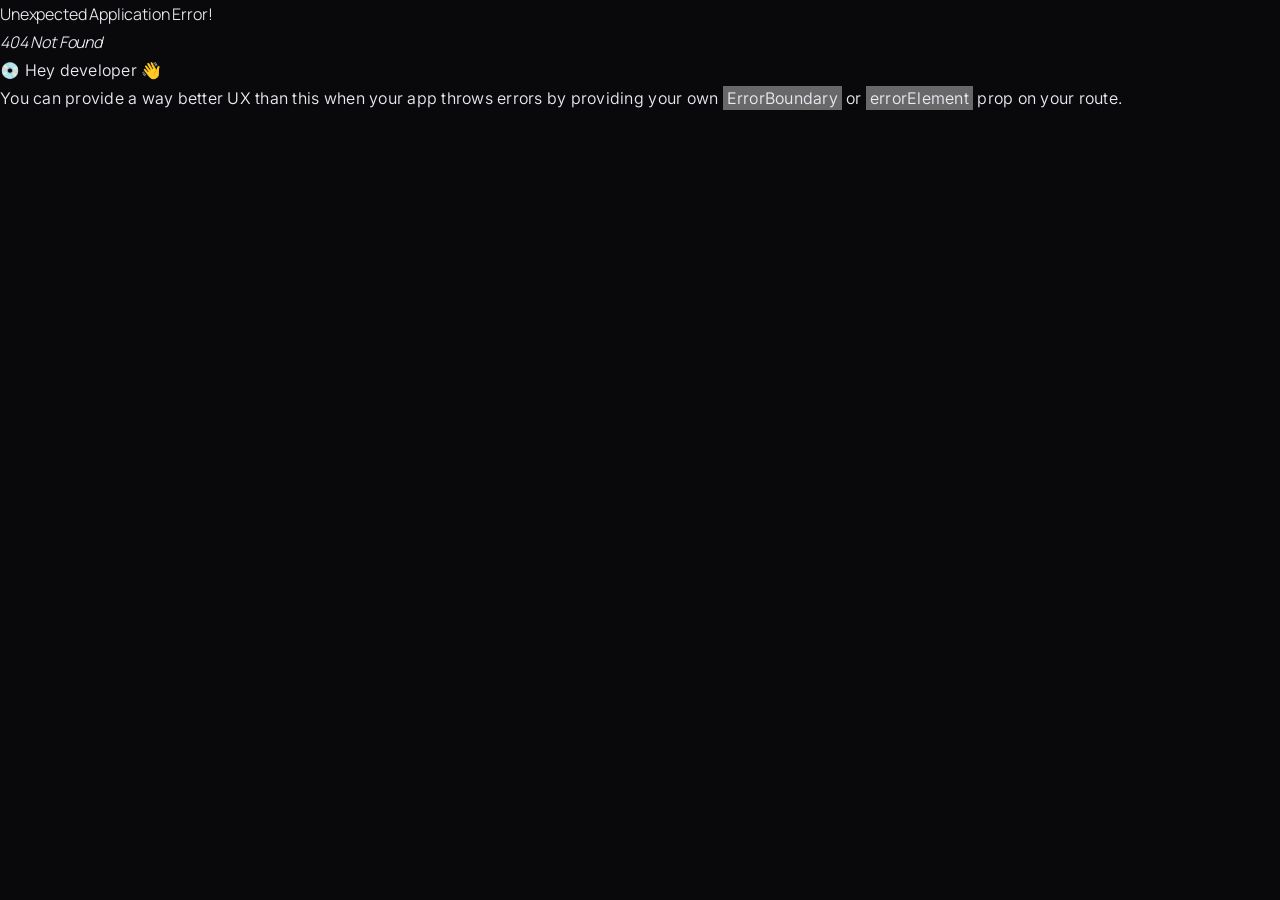
<file: index.html>
<!doctype html>
<html lang="en">
  <head>
    <meta charset="UTF-8" />
    <link rel="icon" type="image/svg+xml" href="/favicon.svg" />
    <meta name="viewport" content="width=device-width, initial-scale=1.0" />
    <meta name="color-scheme" content="light dark" />
    <title>Yuliia Symonenko — Growth Product Designer</title>
    <meta name="description" content="Growth Product Designer portfolio focused on activation, retention, monetization, product logic, and user experience." />
    <link rel="canonical" href="https://grayluva.github.io/" />
    <meta name="robots" content="index, follow" />
    <meta property="og:type" content="website" />
    <meta property="og:url" content="https://grayluva.github.io/" />
    <meta property="og:title" content="Yuliia Symonenko — Growth Product Designer" />
    <meta property="og:description" content="Growth Product Designer portfolio focused on activation, retention, monetization, product logic, and user experience." />
    <meta property="og:image" content="https://grayluva.github.io/assets/DesignCover-BiExVNHA.png" />
    <meta name="twitter:card" content="summary_large_image" />
    <meta name="twitter:title" content="Yuliia Symonenko — Growth Product Designer" />
    <meta name="twitter:description" content="Growth Product Designer portfolio focused on activation, retention, monetization, product logic, and user experience." />
    <meta name="twitter:image" content="https://grayluva.github.io/assets/DesignCover-BiExVNHA.png" />
    <link rel="preconnect" href="https://fonts.googleapis.com" />
    <link rel="preconnect" href="https://fonts.gstatic.com" crossorigin="" />
    <link href="https://fonts.googleapis.com/css2?family=Manrope:wght@300;400;500;600;700;800&family=Inter:wght@300;400;500;600;700&display=swap" rel="stylesheet" />
    <script>
      (function() {
        function getTimeBasedTheme() {
          var hour = new Date().getHours();
          return hour >= 19 || hour < 7 ? 'dark' : 'light';
        }

        try {
          var theme = localStorage.getItem('theme-preference');
          if (!theme) {
            theme = getTimeBasedTheme();
          }
          var isDark = theme === 'dark';
          var isIOS = /iPad|iPhone|iPod/.test(navigator.userAgent) ||
            (navigator.platform === 'MacIntel' && navigator.maxTouchPoints > 1);
          if (isDark) document.documentElement.classList.add('dark');
          document.documentElement.style.colorScheme = isDark ? 'dark' : 'light';
          document.documentElement.style.backgroundColor = isDark ? '#09090B' : '#F6F7FC';
          if (!isIOS) {
            var m = document.createElement('meta');
            m.name = 'theme-color';
            m.content = isDark ? '#09090B' : '#F6F7FC';
            document.head.appendChild(m);
          }
        } catch (e) {}
      })();
    </script>
  <style>
    :root { --sb: rgba(64,64,82,.22); --sb-h: rgba(37,99,235,.4); }
    .dark { --sb: rgba(176,176,196,.42); --sb-h: rgba(121,165,255,.58); }
    *::-webkit-scrollbar { width: 8px; }
    *::-webkit-scrollbar-track { background: transparent; }
    *::-webkit-scrollbar-thumb { background: var(--sb); border-radius: 4px; min-height: 32px; }
    *::-webkit-scrollbar-thumb:hover { background: var(--sb-h); }
    * { scrollbar-width: thin; scrollbar-color: var(--sb) transparent; }
  </style>
    <script type="module" crossorigin src="/assets/index-DVBw9LMs.js"></script>
    <link rel="stylesheet" crossorigin href="/assets/index-BbwaM7CG.css">
  </head>
  <body>
    <div id="root"><link rel="preload" as="image" href="/assets/CoverCase02-DmkrGZZE.jpg"/><link rel="preload" as="image" href="/assets/CoverCase02_Black-BMu-MeIy.jpg"/><link rel="preload" as="image" href="/assets/DesignCover-BiExVNHA.png"/><link rel="preload" as="image" href="/assets/DesingCover_Dark-BoHdqBtZ.jpg"/><div class="relative min-h-screen bg-background"><div aria-hidden="true" class="pointer-events-none fixed inset-0 bg-[radial-gradient(circle_at_top_left,rgba(37,99,235,0.07),transparent_40%),linear-gradient(180deg,rgba(255,255,255,0.06),transparent_30%)] dark:bg-[radial-gradient(circle_at_top_left,rgba(37,99,235,0.14),transparent_38%),radial-gradient(circle_at_bottom_right,rgba(37,99,235,0.06),transparent_32%)]"></div><header class="fixed top-0 z-50 w-full transition-[transform] duration-500 translate-y-0"><div class="absolute inset-0 pointer-events-none transition-opacity duration-500 opacity-0"><div class="absolute inset-0 bg-background/65 backdrop-blur-xl"></div><div class="absolute inset-0 bg-gradient-to-r from-accent/[0.06] via-accent/[0.015] to-transparent"></div></div><nav class="relative mx-auto flex max-w-6xl items-center justify-between px-4 transition-[height] duration-500 h-20" aria-label="Main navigation"><a class="shrink-0" href="/" data-discover="true"><svg width="802" height="200" viewBox="0 0 802 200" fill="none" xmlns="http://www.w3.org/2000/svg" class="h-7 w-auto" aria-hidden="true"><g clip-path="url(#logo-clip)"><g class="text-foreground/85"><path d="M13.0001 54.0004C25.4801 89.1204 52.4401 105.6 64.7601 106.56C55.7601 78.3204 70.7601 44.4804 111.76 41.8404C170.64 38.0004 191.76 95.1204 197.36 122C199.001 114.728 199.833 107.296 199.84 99.8404C199.867 77.5837 192.458 55.9558 178.789 38.391C165.12 20.8261 145.975 8.33101 124.394 2.88971C102.812 -2.55158 80.0319 -0.627196 59.6691 8.35731C39.3064 17.3418 22.5287 32.8715 12.0001 52.4804C12.4423 52.9064 12.7839 53.4257 13.0001 54.0004Z" fill="currentColor"></path><path d="M160.4 123.52C143.2 70.6399 108.08 62.9999 92.0001 66.8799C81.0001 69.5199 63.4401 83.1199 75.0001 111.6C78.5201 120.16 83.2401 129.76 78.7601 132.72C73.8801 135.92 48.8401 123.04 36.5201 110.88C25.4401 99.9999 14.4001 81.3599 9.20014 63.7599C8.82752 62.4994 8.53362 61.2169 8.32014 59.9199C-1.94296 83.4472 -2.75033 110.023 6.06567 134.13C14.8817 158.237 32.6437 178.022 55.6636 189.378C78.6835 200.734 105.193 202.787 129.686 195.111C154.18 187.436 174.777 170.622 187.2 148.16C178.32 149.16 166.48 142.24 160.4 123.52Z" fill="currentColor"></path><path d="M223.202 47.2801C236.235 47.2801 246.802 36.714 246.802 23.6801C246.802 10.6462 236.235 0.0800781 223.202 0.0800781C210.168 0.0800781 199.602 10.6462 199.602 23.6801C199.602 36.714 210.168 47.2801 223.202 47.2801Z" fill="currentColor"></path></g><g class="text-foreground/85"><path d="M737.652 89L756.902 25.9992H774.665L793.915 89H781.665L764.514 33.4368H766.789L749.902 89H737.652ZM749.202 75.8748V64.7622H782.452V75.8748H749.202Z" fill="currentColor"></path><path d="M703.35 89L684.1 25.9992H696.35L712.101 77.7999L728.113 25.9992H740.363L721.113 89H703.35Z" fill="currentColor"></path><path d="M650.711 90.3125C645.636 90.3125 641.173 89.2917 637.323 87.25C633.473 85.1791 630.469 82.277 628.311 78.5436C626.152 74.8102 625.073 70.4206 625.073 65.3747V26.0867L637.148 25.9992V65.2872C637.148 67.358 637.498 69.2393 638.198 70.931C638.898 72.6227 639.861 74.0811 641.086 75.3061C642.34 76.5311 643.784 77.479 645.417 78.1499C647.08 78.7915 648.844 79.1124 650.711 79.1124C652.636 79.1124 654.415 78.777 656.049 78.1061C657.711 77.4353 659.155 76.4873 660.38 75.2623C661.605 74.0373 662.553 72.579 663.224 70.8873C663.924 69.1956 664.274 67.3289 664.274 65.2872V25.9992H676.349V65.3747C676.349 70.4206 675.27 74.8102 673.111 78.5436C670.953 82.277 667.949 85.1791 664.099 87.25C660.249 89.2917 655.786 90.3125 650.711 90.3125Z" fill="currentColor"></path><path d="M577.384 89V25.9992H589.284V77.8874H616.409V89H577.384Z" fill="currentColor"></path><path d="M535.568 89V63.3622L514.043 25.9992H527.956L541.606 49.712L555.256 25.9992H569.169L547.644 63.3622V89H535.568Z" fill="currentColor"></path><path d="M460.051 89L479.301 25.9992H497.064L516.314 89H504.064L486.914 33.4368H489.189L472.301 89H460.051ZM471.601 75.8748V64.7622H504.851V75.8748H471.601Z" fill="currentColor"></path><path d="M404.582 89V25.9992H431.182C431.795 25.9992 432.611 26.0283 433.632 26.0867C434.682 26.1158 435.616 26.2033 436.432 26.3492C440.195 26.9325 443.272 28.1721 445.664 30.068C448.085 31.9638 449.864 34.3555 451.001 37.2431C452.139 40.1014 452.708 43.2952 452.708 46.8244C452.708 52.1037 451.395 56.6246 448.77 60.3871C446.145 64.1205 442.032 66.4247 436.432 67.2997L431.182 67.6497H416.482V89H404.582ZM440.107 89L427.682 63.3622L439.932 60.9996L453.583 89H440.107ZM416.482 56.5371H430.657C431.27 56.5371 431.941 56.5079 432.67 56.4496C433.399 56.3912 434.07 56.2746 434.682 56.0996C436.286 55.6621 437.526 54.9329 438.401 53.912C439.276 52.862 439.874 51.7099 440.195 50.4557C440.545 49.1724 440.72 47.962 440.72 46.8244C440.72 45.6869 440.545 44.4911 440.195 43.2369C439.874 41.9536 439.276 40.8015 438.401 39.7806C437.526 38.7306 436.286 37.9868 434.682 37.5493C434.07 37.3743 433.399 37.2577 432.67 37.1993C431.941 37.141 431.27 37.1118 430.657 37.1118H416.482V56.5371Z" fill="currentColor"></path><path d="M364.75 90.3125C360.784 90.3125 357.007 89.6125 353.419 88.2125C349.831 86.7833 346.652 84.6833 343.881 81.9124C341.14 79.1415 338.967 75.7144 337.363 71.631C335.788 67.5476 335 62.8371 335 57.4996C335 50.5287 336.327 44.6077 338.981 39.7368C341.665 34.8368 345.252 31.1034 349.744 28.5367C354.265 25.97 359.267 24.6866 364.75 24.6866C372.859 24.6866 379.232 26.5679 383.869 30.3305C388.507 34.093 391.613 39.416 393.188 46.2994L381.026 48.0494C379.888 44.3744 378.021 41.4431 375.426 39.2556C372.859 37.0389 369.563 35.916 365.538 35.8868C361.542 35.8285 358.217 36.6889 355.563 38.4681C352.909 40.2473 350.911 42.7702 349.569 46.0369C348.256 49.3036 347.6 53.1245 347.6 57.4996C347.6 61.8746 348.256 65.6663 349.569 68.8747C350.911 72.0831 352.909 74.5769 355.563 76.3561C358.217 78.1353 361.542 79.054 365.538 79.1124C368.25 79.1707 370.7 78.704 372.888 77.7123C375.105 76.7207 376.971 75.1602 378.488 73.031C380.005 70.9018 381.084 68.1747 381.726 64.8497H371.75V55.6621H394.413C394.472 56.0412 394.515 56.7121 394.545 57.6746C394.574 58.6371 394.588 59.1913 394.588 59.3371C394.588 65.3747 393.363 70.7268 390.913 75.3936C388.463 80.0603 385.007 83.7207 380.544 86.375C376.082 89 370.817 90.3125 364.75 90.3125Z" fill="currentColor"></path><path d="M793.887 131.536V180.746H788.121L761.305 142.109H760.824V180.746H754.865V131.536H760.632L787.544 170.27H788.024V131.536H793.887Z" fill="currentColor"></path><path d="M733.929 146.914C733.401 145.296 732.704 143.847 731.839 142.565C730.99 141.268 729.973 140.162 728.787 139.249C727.618 138.336 726.288 137.639 724.799 137.159C723.309 136.678 721.675 136.438 719.897 136.438C716.982 136.438 714.33 137.191 711.944 138.697C709.557 140.202 707.659 142.421 706.249 145.352C704.839 148.284 704.134 151.88 704.134 156.141C704.134 160.402 704.847 163.998 706.273 166.93C707.699 169.861 709.629 172.08 712.064 173.586C714.499 175.091 717.238 175.844 720.281 175.844C723.101 175.844 725.584 175.244 727.73 174.042C729.893 172.825 731.575 171.111 732.776 168.9C733.994 166.674 734.602 164.054 734.602 161.043L736.428 161.427H721.627V156.141H740.369V161.427C740.369 165.48 739.504 169.004 737.774 172C736.06 174.995 733.689 177.318 730.662 178.968C727.65 180.602 724.19 181.419 720.281 181.419C715.924 181.419 712.096 180.394 708.796 178.343C705.512 176.293 702.949 173.377 701.107 169.597C699.281 165.817 698.368 161.331 698.368 156.141C698.368 152.249 698.888 148.748 699.929 145.641C700.987 142.517 702.476 139.858 704.399 137.663C706.321 135.469 708.596 133.787 711.223 132.617C713.85 131.448 716.741 130.863 719.897 130.863C722.492 130.863 724.911 131.256 727.153 132.041C729.412 132.81 731.423 133.907 733.185 135.333C734.963 136.742 736.444 138.432 737.63 140.403C738.815 142.357 739.632 144.527 740.081 146.914H733.929Z" fill="currentColor"></path><path d="M684.052 131.536V180.746H678.093V131.536H684.052Z" fill="currentColor"></path><path d="M657.565 143.839C657.277 141.404 656.107 139.514 654.057 138.168C652.007 136.822 649.492 136.15 646.512 136.15C644.334 136.15 642.427 136.502 640.793 137.207C639.175 137.912 637.91 138.881 636.997 140.114C636.1 141.348 635.651 142.749 635.651 144.319C635.651 145.633 635.964 146.762 636.588 147.707C637.229 148.636 638.046 149.413 639.039 150.038C640.032 150.647 641.074 151.151 642.163 151.552C643.252 151.936 644.253 152.249 645.167 152.489L650.164 153.834C651.446 154.171 652.872 154.635 654.441 155.228C656.027 155.821 657.541 156.63 658.983 157.655C660.441 158.664 661.642 159.962 662.587 161.548C663.532 163.133 664.005 165.08 664.005 167.386C664.005 170.046 663.308 172.448 661.914 174.595C660.537 176.741 658.518 178.447 655.859 179.713C653.216 180.978 650.004 181.611 646.224 181.611C642.7 181.611 639.648 181.043 637.069 179.905C634.506 178.768 632.488 177.182 631.014 175.148C629.556 173.113 628.731 170.75 628.539 168.059H634.69C634.85 169.917 635.475 171.455 636.564 172.673C637.67 173.874 639.063 174.771 640.745 175.364C642.443 175.941 644.269 176.229 646.224 176.229C648.498 176.229 650.541 175.86 652.351 175.124C654.161 174.371 655.595 173.329 656.652 172C657.709 170.654 658.238 169.084 658.238 167.29C658.238 165.656 657.781 164.327 656.868 163.302C655.955 162.276 654.754 161.443 653.264 160.803C651.774 160.162 650.164 159.601 648.434 159.121L642.379 157.391C638.535 156.285 635.491 154.707 633.248 152.657C631.006 150.607 629.885 147.923 629.885 144.608C629.885 141.852 630.629 139.449 632.119 137.399C633.625 135.333 635.643 133.731 638.174 132.593C640.721 131.44 643.565 130.863 646.704 130.863C649.876 130.863 652.695 131.432 655.162 132.569C657.629 133.691 659.584 135.228 661.025 137.183C662.483 139.137 663.252 141.356 663.332 143.839H657.565Z" fill="currentColor"></path><path d="M585.924 180.746V131.536H615.623V136.822H591.883V153.45H614.085V158.736H591.883V175.46H616.007V180.746H585.924Z" fill="currentColor"></path><path d="M548.186 180.746H533V131.536H548.859C553.632 131.536 557.717 132.521 561.113 134.492C564.509 136.446 567.112 139.257 568.922 142.926C570.732 146.578 571.638 150.951 571.638 156.045C571.638 161.171 570.724 165.584 568.898 169.285C567.072 172.969 564.413 175.804 560.921 177.791C557.429 179.761 553.184 180.746 548.186 180.746ZM538.959 175.46H547.801C551.87 175.46 555.242 174.675 557.917 173.105C560.593 171.535 562.587 169.301 563.9 166.401C565.214 163.502 565.871 160.05 565.871 156.045C565.871 152.072 565.222 148.652 563.924 145.785C562.627 142.902 560.689 140.691 558.11 139.153C555.531 137.599 552.319 136.822 548.474 136.822H538.959V175.46Z" fill="currentColor"></path></g></g><defs><clipPath id="logo-clip"><rect width="802" height="200" fill="white"></rect></clipPath></defs></svg></a><div class="absolute left-1/2 hidden -translate-x-1/2 items-center gap-1 md:flex"><a aria-current="page" class="text-[13px] font-medium dark:font-normal tracking-[0.05em] dark:tracking-[0.06em] transition-colors px-2.5 py-1.5 text-foreground active" href="/" data-discover="true">Work</a><a class="text-[13px] font-medium dark:font-normal tracking-[0.05em] dark:tracking-[0.06em] transition-colors px-2.5 py-1.5 text-foreground/50 hover:text-foreground" href="/about" data-discover="true">About</a><a href="https://drive.google.com/file/d/1XH9pi1VfGokLfN-4y1L6CLtNM_5wpbjR/view?usp=sharing" target="_blank" rel="noopener noreferrer" class="px-2.5 py-1.5 text-[13px] font-medium tracking-[0.05em] text-foreground/50 transition-colors hover:text-foreground dark:font-normal dark:tracking-[0.06em]">Resume</a></div><div class="flex items-center justify-end gap-2"><div class="hidden items-center gap-2 md:flex"><button type="button" aria-label="Switch to Ukrainian" class="inline-flex min-h-[44px] min-w-[44px] items-center justify-center rounded-full px-2.5
        text-[13px] font-medium dark:font-normal tracking-[0.05em] dark:tracking-[0.06em] text-foreground/50
        transition-colors duration-200
        hover:text-foreground
        focus-visible:outline-none focus-visible:ring-2 focus-visible:ring-foreground/14 focus-visible:ring-offset-2 focus-visible:ring-offset-background">УКР</button><button type="button" role="switch" aria-checked="false" aria-label="Switch to dark mode" class="flex min-h-[44px] min-w-[44px] items-center justify-center focus-visible:outline-none focus-visible:ring-2 focus-visible:ring-foreground/14 focus-visible:ring-offset-2 focus-visible:ring-offset-background"><div class="relative h-8 w-14 rounded-full
          bg-[#E8EAF2]
          shadow-[inset_2px_2px_5px_rgba(15,23,42,0.11),inset_-2px_-2px_4px_rgba(255,255,255,0.88)]
          dark:bg-[#101118]
          dark:shadow-[inset_2px_2px_5px_rgba(0,0,0,0.5),inset_-2px_-2px_4px_rgba(255,255,255,0.03)]"><div class="absolute top-[3px] flex size-[26px] items-center justify-center rounded-full
            bg-[#F2F3F8]
            shadow-[2px_2px_5px_rgba(15,23,42,0.10),-2px_-2px_4px_rgba(255,255,255,0.94)]
            dark:bg-[#1C1D24]
            dark:shadow-[2px_2px_5px_rgba(0,0,0,0.42),-2px_-2px_4px_rgba(255,255,255,0.038)]"><svg xmlns="http://www.w3.org/2000/svg" width="24" height="24" viewBox="0 0 24 24" fill="none" stroke="currentColor" stroke-width="1.9" stroke-linecap="round" stroke-linejoin="round" class="lucide lucide-sun size-3.5 text-foreground/55" aria-hidden="true"><circle cx="12" cy="12" r="4"></circle><path d="M12 2v2"></path><path d="M12 20v2"></path><path d="m4.93 4.93 1.41 1.41"></path><path d="m17.66 17.66 1.41 1.41"></path><path d="M2 12h2"></path><path d="M20 12h2"></path><path d="m6.34 17.66-1.41 1.41"></path><path d="m19.07 4.93-1.41 1.41"></path></svg></div></div></button></div><div class="flex items-center gap-3 md:hidden"><button type="button" aria-label="Switch to Ukrainian" class="inline-flex min-h-[44px] min-w-[44px] items-center justify-center rounded-full px-2.5
        text-[13px] font-medium dark:font-normal tracking-[0.05em] dark:tracking-[0.06em] text-foreground/50
        transition-colors duration-200
        hover:text-foreground
        focus-visible:outline-none focus-visible:ring-2 focus-visible:ring-foreground/14 focus-visible:ring-offset-2 focus-visible:ring-offset-background">УКР</button><button type="button" role="switch" aria-checked="false" aria-label="Switch to dark mode" class="flex min-h-[44px] min-w-[44px] items-center justify-center focus-visible:outline-none focus-visible:ring-2 focus-visible:ring-foreground/14 focus-visible:ring-offset-2 focus-visible:ring-offset-background"><div class="relative h-8 w-14 rounded-full
          bg-[#E8EAF2]
          shadow-[inset_2px_2px_5px_rgba(15,23,42,0.11),inset_-2px_-2px_4px_rgba(255,255,255,0.88)]
          dark:bg-[#101118]
          dark:shadow-[inset_2px_2px_5px_rgba(0,0,0,0.5),inset_-2px_-2px_4px_rgba(255,255,255,0.03)]"><div class="absolute top-[3px] flex size-[26px] items-center justify-center rounded-full
            bg-[#F2F3F8]
            shadow-[2px_2px_5px_rgba(15,23,42,0.10),-2px_-2px_4px_rgba(255,255,255,0.94)]
            dark:bg-[#1C1D24]
            dark:shadow-[2px_2px_5px_rgba(0,0,0,0.42),-2px_-2px_4px_rgba(255,255,255,0.038)]"><svg xmlns="http://www.w3.org/2000/svg" width="24" height="24" viewBox="0 0 24 24" fill="none" stroke="currentColor" stroke-width="1.9" stroke-linecap="round" stroke-linejoin="round" class="lucide lucide-sun size-3.5 text-foreground/55" aria-hidden="true"><circle cx="12" cy="12" r="4"></circle><path d="M12 2v2"></path><path d="M12 20v2"></path><path d="m4.93 4.93 1.41 1.41"></path><path d="m17.66 17.66 1.41 1.41"></path><path d="M2 12h2"></path><path d="M20 12h2"></path><path d="m6.34 17.66-1.41 1.41"></path><path d="m19.07 4.93-1.41 1.41"></path></svg></div></div></button></div></div></nav></header><div class="fixed bottom-6 left-1/2 z-[60] -translate-x-1/2 md:hidden"><button aria-label="Open navigation menu" aria-expanded="false" aria-controls="mobile-nav-drawer" class="inline-flex size-14 items-center justify-center rounded-full border-0 bg-[#F2F3F8] text-foreground/60 shadow-[5px_5px_12px_rgba(15,23,42,0.11),-4px_-4px_10px_rgba(255,255,255,1)] transition-[box-shadow,color] duration-300 ease-out hover:text-foreground hover:shadow-[6px_6px_14px_rgba(15,23,42,0.13),-5px_-5px_12px_rgba(255,255,255,1)] active:shadow-[inset_2px_2px_6px_rgba(15,23,42,0.08),inset_-1px_-1px_4px_rgba(255,255,255,0.72)] dark:bg-[#1C1D24] dark:text-foreground/55 dark:shadow-[5px_5px_12px_rgba(0,0,0,0.46),-4px_-4px_10px_rgba(255,255,255,0.042)] dark:hover:text-foreground/90 dark:active:shadow-[inset_2px_2px_6px_rgba(0,0,0,0.45),inset_-1px_-1px_4px_rgba(255,255,255,0.03)]"><span style="opacity:1;transform:none"><svg xmlns="http://www.w3.org/2000/svg" width="18" height="18" viewBox="0 0 24 24" fill="none" stroke="currentColor" stroke-width="1.6" stroke-linecap="round" stroke-linejoin="round" class="lucide lucide-menu" aria-hidden="true"><path d="M4 5h16"></path><path d="M4 12h16"></path><path d="M4 19h16"></path></svg></span></button></div><main class="relative z-10 mx-auto max-w-6xl px-4 pt-20 pb-8"><div class="relative min-h-full"><div><section aria-label="Hero" class="pt-16 pb-12 sm:pt-20 sm:pb-16 lg:pt-28 lg:pb-18"><div class="grid gap-10 lg:grid-cols-[minmax(0,1fr)_15rem] lg:items-center lg:gap-6 xl:grid-cols-[minmax(0,1fr)_16rem] xl:gap-8"><div class="max-w-none" style="opacity:0;transform:translateY(24px)"><h1 class="font-heading text-[clamp(1.65rem,2.75vw,2.65rem)] font-semibold dark:font-normal leading-[1.06] tracking-[0.005em] text-foreground"><span class="block sm:whitespace-nowrap text-foreground/50">Hello,</span><span class="mt-1.5 block sm:whitespace-nowrap bg-gradient-to-r from-foreground via-foreground/85 to-foreground/60 bg-clip-text text-transparent dark:from-foreground/92 dark:via-foreground/75 dark:to-foreground/50">I’m Yuliia Symonenko,</span><span class="mt-1.5 block sm:whitespace-nowrap text-foreground dark:text-foreground/85">a Growth Product Designer.</span></h1><div class="mt-7 max-w-[40rem] space-y-2.5 sm:mt-8 sm:space-y-3"><p class="text-[1.03rem] font-normal leading-8 tracking-[0.012em] text-foreground/60 dark:font-light dark:tracking-[0.022em] dark:text-foreground/65 sm:text-[1.14rem]">I combine product data with behavioral analysis to uncover hidden frictions in the user journey.</p><p class="text-[1.03rem] font-normal leading-8 tracking-[0.012em] text-foreground/60 dark:font-light dark:tracking-[0.022em] dark:text-foreground/65 sm:text-[1.14rem]">My goal is to transform product challenges into clear hypotheses that deliver the best solutions for elevating customer experience and driving business growth.</p></div><div class="mt-7 flex flex-wrap gap-3"><a href="https://www.linkedin.com/in/yuliia-symonenko-0a568b13b/?locale=en-US" target="_blank" rel="noopener noreferrer" aria-label="Open LinkedIn profile" class="inline-flex size-11 shrink-0 items-center justify-center rounded-full border-0 bg-[#F2F3F8] text-foreground/78 shadow-[4px_4px_10px_rgba(15,23,42,0.09),-3px_-3px_8px_rgba(255,255,255,0.96)] transition-[transform,box-shadow,color] duration-300 ease-out hover:-translate-y-0.5 hover:text-foreground hover:shadow-[5px_5px_12px_rgba(15,23,42,0.11),-4px_-4px_10px_rgba(255,255,255,1)] active:translate-y-0 active:scale-[0.985] active:shadow-[inset_2px_2px_6px_rgba(15,23,42,0.08),inset_-1px_-1px_4px_rgba(255,255,255,0.72)] focus-visible:outline-none focus-visible:ring-2 focus-visible:ring-foreground/14 focus-visible:ring-offset-2 focus-visible:ring-offset-background dark:bg-[#1C1D24] dark:text-foreground/78 dark:shadow-[4px_4px_10px_rgba(0,0,0,0.4),-3px_-3px_8px_rgba(255,255,255,0.035)] dark:hover:text-foreground/95 dark:hover:shadow-[5px_5px_12px_rgba(0,0,0,0.46),-4px_-4px_10px_rgba(255,255,255,0.042)] dark:active:shadow-[inset_2px_2px_6px_rgba(0,0,0,0.45),inset_-1px_-1px_4px_rgba(255,255,255,0.03)]"><svg viewBox="0 0 24 24" aria-hidden="true" class="size-[24px] translate-x-[0.2px]" fill="none" stroke="currentColor" stroke-width="1.9" stroke-linecap="round" stroke-linejoin="round"><path d="M7.5 10.2V16.5"></path><path d="M12 12.9C12 11.52 13.12 10.4 14.5 10.4C15.88 10.4 17 11.52 17 12.9V16.5"></path><path d="M12 13.2V16.5"></path><circle cx="7.5" cy="7.7" r="1.1" fill="currentColor" stroke="none"></circle></svg></a><a href="mailto:julia.simonenco@gmail.com" aria-label="Send email" class="inline-flex size-11 shrink-0 items-center justify-center rounded-full border-0 bg-[#F2F3F8] text-foreground/78 shadow-[4px_4px_10px_rgba(15,23,42,0.09),-3px_-3px_8px_rgba(255,255,255,0.96)] transition-[transform,box-shadow,color] duration-300 ease-out hover:-translate-y-0.5 hover:text-foreground hover:shadow-[5px_5px_12px_rgba(15,23,42,0.11),-4px_-4px_10px_rgba(255,255,255,1)] active:translate-y-0 active:scale-[0.985] active:shadow-[inset_2px_2px_6px_rgba(15,23,42,0.08),inset_-1px_-1px_4px_rgba(255,255,255,0.72)] focus-visible:outline-none focus-visible:ring-2 focus-visible:ring-foreground/14 focus-visible:ring-offset-2 focus-visible:ring-offset-background dark:bg-[#1C1D24] dark:text-foreground/78 dark:shadow-[4px_4px_10px_rgba(0,0,0,0.4),-3px_-3px_8px_rgba(255,255,255,0.035)] dark:hover:text-foreground/95 dark:hover:shadow-[5px_5px_12px_rgba(0,0,0,0.46),-4px_-4px_10px_rgba(255,255,255,0.042)] dark:active:shadow-[inset_2px_2px_6px_rgba(0,0,0,0.45),inset_-1px_-1px_4px_rgba(255,255,255,0.03)]"><svg xmlns="http://www.w3.org/2000/svg" width="24" height="24" viewBox="0 0 24 24" fill="none" stroke="currentColor" stroke-width="1.9" stroke-linecap="round" stroke-linejoin="round" class="lucide lucide-mail size-[18px]" aria-hidden="true"><path d="m22 7-8.991 5.727a2 2 0 0 1-2.009 0L2 7"></path><rect x="2" y="4" width="20" height="16" rx="2"></rect></svg></a><a href="https://t.me/julia_simonenko" target="_blank" rel="noopener noreferrer" aria-label="Open Telegram" class="inline-flex size-11 shrink-0 items-center justify-center rounded-full border-0 bg-[#F2F3F8] text-foreground/78 shadow-[4px_4px_10px_rgba(15,23,42,0.09),-3px_-3px_8px_rgba(255,255,255,0.96)] transition-[transform,box-shadow,color] duration-300 ease-out hover:-translate-y-0.5 hover:text-foreground hover:shadow-[5px_5px_12px_rgba(15,23,42,0.11),-4px_-4px_10px_rgba(255,255,255,1)] active:translate-y-0 active:scale-[0.985] active:shadow-[inset_2px_2px_6px_rgba(15,23,42,0.08),inset_-1px_-1px_4px_rgba(255,255,255,0.72)] focus-visible:outline-none focus-visible:ring-2 focus-visible:ring-foreground/14 focus-visible:ring-offset-2 focus-visible:ring-offset-background dark:bg-[#1C1D24] dark:text-foreground/78 dark:shadow-[4px_4px_10px_rgba(0,0,0,0.4),-3px_-3px_8px_rgba(255,255,255,0.035)] dark:hover:text-foreground/95 dark:hover:shadow-[5px_5px_12px_rgba(0,0,0,0.46),-4px_-4px_10px_rgba(255,255,255,0.042)] dark:active:shadow-[inset_2px_2px_6px_rgba(0,0,0,0.45),inset_-1px_-1px_4px_rgba(255,255,255,0.03)]"><svg xmlns="http://www.w3.org/2000/svg" width="24" height="24" viewBox="0 0 24 24" fill="none" stroke="currentColor" stroke-width="1.9" stroke-linecap="round" stroke-linejoin="round" class="lucide lucide-send size-[17px] -translate-x-px" aria-hidden="true"><path d="M14.536 21.686a.5.5 0 0 0 .937-.024l6.5-19a.496.496 0 0 0-.635-.635l-19 6.5a.5.5 0 0 0-.024.937l7.93 3.18a2 2 0 0 1 1.112 1.11z"></path><path d="m21.854 2.147-10.94 10.939"></path></svg></a><a href="https://drive.google.com/file/d/1XH9pi1VfGokLfN-4y1L6CLtNM_5wpbjR/view?usp=sharing" target="_blank" rel="noopener noreferrer" aria-label="Open resume" class="inline-flex h-11 shrink-0 items-center gap-2.5 rounded-full border-0 bg-[#F2F3F8] px-4 text-[13px] font-medium tracking-[0.03em] text-foreground/82 shadow-[4px_4px_10px_rgba(15,23,42,0.09),-3px_-3px_8px_rgba(255,255,255,0.96)] transition-[transform,box-shadow,color] duration-300 ease-out hover:-translate-y-0.5 hover:text-foreground hover:shadow-[5px_5px_12px_rgba(15,23,42,0.11),-4px_-4px_10px_rgba(255,255,255,1)] active:translate-y-0 active:scale-[0.99] active:shadow-[inset_2px_2px_6px_rgba(15,23,42,0.08),inset_-1px_-1px_4px_rgba(255,255,255,0.72)] focus-visible:outline-none focus-visible:ring-2 focus-visible:ring-foreground/14 focus-visible:ring-offset-2 focus-visible:ring-offset-background dark:bg-[#1C1D24] dark:text-foreground/78 dark:shadow-[4px_4px_10px_rgba(0,0,0,0.4),-3px_-3px_8px_rgba(255,255,255,0.035)] dark:hover:text-foreground/95 dark:hover:shadow-[5px_5px_12px_rgba(0,0,0,0.46),-4px_-4px_10px_rgba(255,255,255,0.042)] dark:active:shadow-[inset_2px_2px_6px_rgba(0,0,0,0.45),inset_-1px_-1px_4px_rgba(255,255,255,0.03)]"><svg xmlns="http://www.w3.org/2000/svg" width="24" height="24" viewBox="0 0 24 24" fill="none" stroke="currentColor" stroke-width="1.85" stroke-linecap="round" stroke-linejoin="round" class="lucide lucide-paperclip size-[16px] rotate-[8deg]" aria-hidden="true"><path d="m16 6-8.414 8.586a2 2 0 0 0 2.829 2.829l8.414-8.586a4 4 0 1 0-5.657-5.657l-8.379 8.551a6 6 0 1 0 8.485 8.485l8.379-8.551"></path></svg><span>Resume</span></a></div></div><div class="relative hidden min-h-[390px] lg:flex lg:items-center lg:justify-end" style="opacity:0;transform:translateX(26px)"><div aria-hidden="true" class="absolute right-[-0.25rem] top-1/2 h-[23rem] w-[23rem] -translate-y-1/2 rounded-full bg-[radial-gradient(circle,rgba(255,255,255,0.32),rgba(226,232,240,0.18)_30%,rgba(203,213,225,0.1)_48%,transparent_74%)] blur-[84px] dark:bg-[radial-gradient(circle,rgba(59,130,246,0.14),rgba(96,165,250,0.06)_38%,transparent_74%)]" style="transform:none"></div><div aria-hidden="true" class="absolute right-[1.5rem] top-1/2 h-[13rem] w-[13rem] -translate-y-1/2 rounded-full bg-[radial-gradient(circle,rgba(255,255,255,0.72),rgba(241,245,249,0.34)_42%,rgba(226,232,240,0.16)_62%,transparent_78%)] blur-[58px] dark:bg-[radial-gradient(circle,rgba(255,255,255,0.14),rgba(191,219,254,0.08)_42%,transparent_74%)]" style="opacity:0.28;transform:none"></div><div class="relative h-[25rem] w-[20rem]" style="transform:none"><div class="relative h-[25rem] w-[20rem] overflow-visible opacity-[0.97] drop-shadow-[0_18px_34px_rgba(148,163,184,0.16)] [transform-style:preserve-3d] [--lens-halo-start:rgba(255,255,255,0.4)] [--lens-halo-mid:rgba(226,232,240,0.18)] [--lens-halo-end:rgba(226,232,240,0)] [--lens-core-start:rgba(255,255,255,0.98)] [--lens-core-mid:rgba(203,213,225,0.2)] [--lens-core-end:rgba(203,213,225,0)] [--lens-ring:rgba(71,85,105,0.18)] [--signal-path-start:rgba(100,116,139,0.28)] [--signal-path-mid:rgba(71,85,105,0.34)] [--signal-path-end:rgba(59,130,246,0.4)] [--signal-dot-start:rgba(71,85,105,0.72)] [--signal-dot-end:rgba(37,99,235,0.78)] [--signal-center-start:rgba(255,255,255,1)] [--signal-center-end:rgba(59,130,246,0.74)] dark:opacity-[0.96] dark:drop-shadow-none dark:[--lens-halo-start:rgba(255,255,255,0.14)] dark:[--lens-halo-mid:rgba(219,234,254,0.06)] dark:[--lens-halo-end:rgba(219,234,254,0)] dark:[--lens-core-start:rgba(255,255,255,0.84)] dark:[--lens-core-mid:rgba(191,219,254,0.22)] dark:[--lens-core-end:rgba(191,219,254,0)] dark:[--lens-ring:rgba(255,255,255,0.1)] dark:[--signal-path-start:rgba(203,213,225,0.08)] dark:[--signal-path-mid:rgba(191,219,254,0.14)] dark:[--signal-path-end:rgba(96,165,250,0.28)] dark:[--signal-dot-start:rgba(226,232,240,0.58)] dark:[--signal-dot-end:rgba(96,165,250,0.82)] dark:[--signal-center-start:rgba(255,255,255,0.94)] dark:[--signal-center-end:rgba(96,165,250,0.68)]" style="transform:none"><div aria-hidden="true" class="pointer-events-none absolute left-1/2 top-1/2 h-40 w-40 -translate-x-1/2 -translate-y-1/2 rounded-full bg-[radial-gradient(circle,rgba(255,255,255,0.84),rgba(241,245,249,0.26)_38%,rgba(147,197,253,0.06)_58%,transparent_76%)] blur-[38px] dark:bg-[radial-gradient(circle,rgba(255,255,255,0.16),rgba(147,197,253,0.14)_38%,transparent_72%)]" style="opacity:0.1;transform:none"></div><svg viewBox="0 0 360 432" class="absolute inset-0 h-full w-full" fill="none" aria-hidden="true"><defs><radialGradient id="lens-core-v1" cx="0" cy="0" r="1" gradientUnits="userSpaceOnUse" gradientTransform="translate(188 236) rotate(90) scale(64 64)"><stop offset="0%" stop-color="var(--lens-core-start)"></stop><stop offset="48%" stop-color="var(--lens-core-mid)"></stop><stop offset="100%" stop-color="var(--lens-core-end)"></stop></radialGradient><radialGradient id="lens-halo-v1" cx="0" cy="0" r="1" gradientUnits="userSpaceOnUse" gradientTransform="translate(188 236) rotate(90) scale(104 104)"><stop offset="0%" stop-color="var(--lens-halo-start)"></stop><stop offset="56%" stop-color="var(--lens-halo-mid)"></stop><stop offset="100%" stop-color="var(--lens-halo-end)"></stop></radialGradient><linearGradient id="signal-path-v1" x1="94" y1="338" x2="278" y2="132" gradientUnits="userSpaceOnUse"><stop offset="0%" stop-color="var(--signal-path-start)"></stop><stop offset="55%" stop-color="var(--signal-path-mid)"></stop><stop offset="100%" stop-color="var(--signal-path-end)"></stop></linearGradient><linearGradient id="signal-dot-v1" x1="118" y1="320" x2="252" y2="146" gradientUnits="userSpaceOnUse"><stop offset="0%" stop-color="var(--signal-dot-start)"></stop><stop offset="100%" stop-color="var(--signal-dot-end)"></stop></linearGradient><radialGradient id="signal-center-v1" cx="0" cy="0" r="1" gradientUnits="userSpaceOnUse" gradientTransform="translate(188 236) rotate(90) scale(20 20)"><stop offset="0%" stop-color="var(--signal-center-start)"></stop><stop offset="100%" stop-color="var(--signal-center-end)"></stop></radialGradient><radialGradient id="lens-specular-v1" cx="0" cy="0" r="1" gradientUnits="userSpaceOnUse" gradientTransform="translate(166 212) rotate(90) scale(42 30)"><stop offset="0%" stop-color="rgba(255,255,255,0.82)"></stop><stop offset="38%" stop-color="rgba(255,255,255,0.28)"></stop><stop offset="100%" stop-color="rgba(255,255,255,0)"></stop></radialGradient></defs><g style="transform:none;transform-origin:50% 50%;transform-box:fill-box"><ellipse cx="188" cy="236" rx="104" ry="104" fill="url(#lens-halo-v1)" style="transform-origin:188px 236px"></ellipse></g><g style="transform:none;transform-origin:50% 50%;transform-box:fill-box"><ellipse cx="166" cy="212" rx="42" ry="30" fill="url(#lens-specular-v1)" opacity="0.1" style="transform-origin:188px 236px"></ellipse><ellipse cx="188" cy="236" rx="62" ry="62" fill="url(#lens-core-v1)" style="transform-origin:188px 236px"></ellipse><ellipse cx="188" cy="236" rx="78" ry="78" stroke="var(--lens-ring)" stroke-width="1.15" style="transform-origin:188px 236px"></ellipse></g><g style="transform:none;transform-origin:50% 50%;transform-box:fill-box"><g><path d="M112 150L188 236" stroke="url(#signal-path-v1)" stroke-width="1.1" stroke-linecap="round" opacity="0" pathLength="1" stroke-dashoffset="0" stroke-dasharray="0 1"></path><circle cx="112" cy="150" r="4" fill="url(#signal-dot-v1)" opacity="0" style="transform-origin:50% 50%;transform:scale(0.82);transform-box:fill-box"></circle><circle r="3.25" fill="var(--signal-dot-end)" fill-opacity="0.94" cx="112" cy="150" opacity="0"></circle></g><g><path d="M256 132L188 236" stroke="url(#signal-path-v1)" stroke-width="1.1" stroke-linecap="round" opacity="0" pathLength="1" stroke-dashoffset="0" stroke-dasharray="0 1"></path><circle cx="256" cy="132" r="4" fill="url(#signal-dot-v1)" opacity="0" style="transform-origin:50% 50%;transform:scale(0.82);transform-box:fill-box"></circle><circle r="3.25" fill="var(--signal-dot-end)" fill-opacity="0.94" cx="256" cy="132" opacity="0"></circle></g><g><path d="M292 220L188 236" stroke="url(#signal-path-v1)" stroke-width="1.1" stroke-linecap="round" opacity="0" pathLength="1" stroke-dashoffset="0" stroke-dasharray="0 1"></path><circle cx="292" cy="220" r="4" fill="url(#signal-dot-v1)" opacity="0" style="transform-origin:50% 50%;transform:scale(0.82);transform-box:fill-box"></circle><circle r="3.25" fill="var(--signal-dot-end)" fill-opacity="0.94" cx="292" cy="220" opacity="0"></circle></g><g><path d="M246 326L188 236" stroke="url(#signal-path-v1)" stroke-width="1.1" stroke-linecap="round" opacity="0" pathLength="1" stroke-dashoffset="0" stroke-dasharray="0 1"></path><circle cx="246" cy="326" r="4" fill="url(#signal-dot-v1)" opacity="0" style="transform-origin:50% 50%;transform:scale(0.82);transform-box:fill-box"></circle><circle r="3.25" fill="var(--signal-dot-end)" fill-opacity="0.94" cx="246" cy="326" opacity="0"></circle></g><g><path d="M124 334L188 236" stroke="url(#signal-path-v1)" stroke-width="1.1" stroke-linecap="round" opacity="0" pathLength="1" stroke-dashoffset="0" stroke-dasharray="0 1"></path><circle cx="124" cy="334" r="4" fill="url(#signal-dot-v1)" opacity="0" style="transform-origin:50% 50%;transform:scale(0.82);transform-box:fill-box"></circle><circle r="3.25" fill="var(--signal-dot-end)" fill-opacity="0.94" cx="124" cy="334" opacity="0"></circle></g><g><path d="M84 244L188 236" stroke="url(#signal-path-v1)" stroke-width="1.1" stroke-linecap="round" opacity="0" pathLength="1" stroke-dashoffset="0" stroke-dasharray="0 1"></path><circle cx="84" cy="244" r="4" fill="url(#signal-dot-v1)" opacity="0" style="transform-origin:50% 50%;transform:scale(0.82);transform-box:fill-box"></circle><circle r="3.25" fill="var(--signal-dot-end)" fill-opacity="0.94" cx="84" cy="244" opacity="0"></circle></g><circle cx="188" cy="236" r="9" fill="url(#signal-center-v1)" opacity="0.22" style="transform-origin:50% 50%;transform:scale(0.88);transform-box:fill-box"></circle><circle cx="188" cy="236" r="20" fill="var(--signal-dot-end)" fill-opacity="0.14" style="transform-origin:188px 236px"></circle></g></svg></div></div></div></div></section><section aria-label="Selected work" class="pt-12 pb-20 sm:pt-16 lg:pt-22"><div class="mb-12 flex flex-col items-center sm:mb-14" style="opacity:0.45;transform:translateY(24px)"><p class="mb-9 mx-auto max-w-xl text-center text-lg font-normal leading-8 tracking-[0.008em] text-foreground/60 dark:font-light dark:tracking-[0.022em] dark:text-foreground/65 sm:mb-10">Case studies: Funnel optimization driven by data and user insights</p><div class="relative isolate w-full sm:w-auto"><div aria-hidden="true" class="pointer-events-none absolute inset-x-[-1rem] inset-y-[-0.95rem] rounded-[2.05rem] bg-[radial-gradient(circle_at_50%_58%,rgba(148,163,184,0.1),transparent_70%)] blur-[18px] dark:bg-[radial-gradient(circle_at_50%_58%,rgba(37,99,235,0.1),transparent_68%)]"></div><div class="relative flex w-full overflow-x-auto scrollbar-none items-center rounded-full border border-transparent bg-[linear-gradient(to_right,rgba(232,234,242,0.86)_0%,rgba(236,239,246,0.92)_52%,rgba(242,244,249,0.9)_100%)] p-1.5 shadow-[inset_3px_3px_8px_rgba(15,23,42,0.09),inset_-3px_-3px_7px_rgba(255,255,255,0.84)] dark:bg-[radial-gradient(ellipse_at_50%_42%,rgba(10,11,16,0.82)_0%,rgba(18,20,28,0.72)_40%,rgba(28,30,40,0.62)_100%)] dark:shadow-[inset_3px_3px_8px_rgba(0,0,0,0.54),inset_-3px_-3px_7px_rgba(255,255,255,0.04)] sm:w-fit sm:mx-auto" role="tablist" aria-label="Filter case studies by category"><div aria-hidden="true" class="pointer-events-none absolute inset-0 block rounded-full dark:hidden" style="padding:1px;background:linear-gradient(135deg, rgba(15,23,42,0.05) 0%, rgba(15,23,42,0.022) 55%, rgba(15,23,42,0.008) 100%);-webkit-mask:linear-gradient(#fff 0 0) content-box, linear-gradient(#fff 0 0);-webkit-mask-composite:xor;mask-composite:exclude"></div><div aria-hidden="true" class="pointer-events-none absolute inset-0 hidden rounded-full dark:block" style="padding:1px;background:linear-gradient(135deg, rgba(255,255,255,0.01) 0%, rgba(255,255,255,0.034) 55%, rgba(255,255,255,0.055) 100%);-webkit-mask:linear-gradient(#fff 0 0) content-box, linear-gradient(#fff 0 0);-webkit-mask-composite:xor;mask-composite:exclude"></div><button type="button" role="tab" aria-selected="true" class="relative rounded-full px-4 py-2.5 text-[11px] font-medium uppercase tracking-[0.24em] transition-[color,transform] duration-300 text-background"><span class="absolute inset-0 rounded-full bg-foreground shadow-[0_7px_16px_rgba(15,23,42,0.12)] dark:shadow-[0_9px_18px_rgba(0,0,0,0.26)]"></span><span class="relative z-10">All</span></button><button type="button" role="tab" aria-selected="false" class="relative rounded-full px-4 py-2.5 text-[11px] font-medium uppercase tracking-[0.24em] transition-[color,transform] duration-300 text-muted-foreground hover:text-foreground"><span class="relative z-10">Activation</span></button><button type="button" role="tab" aria-selected="false" class="relative rounded-full px-4 py-2.5 text-[11px] font-medium uppercase tracking-[0.24em] transition-[color,transform] duration-300 text-muted-foreground hover:text-foreground"><span class="relative z-10">Retention</span></button><button type="button" role="tab" aria-selected="false" class="relative rounded-full px-4 py-2.5 text-[11px] font-medium uppercase tracking-[0.24em] transition-[color,transform] duration-300 text-muted-foreground hover:text-foreground"><span class="relative z-10">Monetization</span></button></div><div aria-hidden="true" class="pointer-events-none absolute inset-y-0 right-0 z-10 w-14 rounded-r-full sm:hidden" style="background:linear-gradient(to right, transparent, var(--color-background))"></div></div></div><div class="grid grid-cols-1 gap-6 lg:gap-7"><article class="group" style="opacity:0;transform:translateY(18px)"><a aria-label="Turning no cars nearby into an active search loop" class="relative block overflow-hidden rounded-[2rem] border border-transparent backdrop-blur-md bg-[linear-gradient(to_right,rgba(234,236,245,0.44)_0%,rgba(241,243,249,0.72)_50%,rgba(247,248,252,0.84)_100%)] shadow-[inset_6px_6px_18px_rgba(15,23,42,0.08),inset_-5px_-5px_16px_rgba(255,255,255,0.72)] transition-[box-shadow] duration-500 ease-out hover:shadow-[inset_7px_7px_22px_rgba(15,23,42,0.09),inset_-6px_-6px_18px_rgba(255,255,255,0.78)] focus-visible:outline-none focus-visible:ring-2 focus-visible:ring-foreground/14 focus-visible:ring-offset-2 focus-visible:ring-offset-background dark:bg-[radial-gradient(ellipse_at_50%_42%,rgba(8,9,14,0.72)_0%,rgba(18,20,28,0.64)_40%,rgba(30,32,44,0.55)_100%)] dark:shadow-[inset_6px_6px_18px_rgba(0,0,0,0.54),inset_-5px_-5px_16px_rgba(255,255,255,0.05)] dark:hover:shadow-[inset_7px_7px_22px_rgba(0,0,0,0.58),inset_-6px_-6px_18px_rgba(255,255,255,0.06)] !bg-transparent dark:!bg-transparent px-6 pb-6 pt-6 sm:px-7 sm:pb-7 sm:pt-7" href="/work/retention-loop-experiment" data-discover="true"><img src="/assets/CoverCase02-DmkrGZZE.jpg" alt="" aria-hidden="true" class="dark:hidden pointer-events-none absolute inset-0 h-full w-full object-cover object-top transition-transform duration-700 ease-out group-hover:scale-[1.025]"/><img src="/assets/CoverCase02_Black-BMu-MeIy.jpg" alt="" aria-hidden="true" class="pointer-events-none absolute inset-0 hidden h-full w-full object-cover object-top transition-transform duration-700 ease-out group-hover:scale-[1.025] dark:block"/><div aria-hidden="true" class="pointer-events-none absolute inset-0 bg-[linear-gradient(to_bottom,rgba(246,248,253,0.14)_0%,rgba(241,243,249,0.04)_50%,transparent_100%)] dark:bg-[linear-gradient(to_bottom,rgba(12,13,19,0.14)_0%,rgba(14,16,23,0.04)_50%,transparent_100%)]"></div><div aria-hidden="true" class="pointer-events-none absolute inset-0 rounded-[2rem] shadow-[inset_6px_6px_18px_rgba(15,23,42,0.08)] transition-[box-shadow] duration-500 ease-out group-hover:shadow-[inset_7px_7px_22px_rgba(15,23,42,0.09)] dark:shadow-[inset_6px_6px_18px_rgba(0,0,0,0.54)] dark:group-hover:shadow-[inset_7px_7px_22px_rgba(0,0,0,0.58)]"></div><div aria-hidden="true" class="pointer-events-none absolute inset-0 block rounded-[2rem] dark:hidden" style="padding:1px;background:linear-gradient(135deg, rgba(15,23,42,0.055) 0%, rgba(15,23,42,0.025) 55%, rgba(15,23,42,0.01) 100%);-webkit-mask:linear-gradient(#fff 0 0) content-box, linear-gradient(#fff 0 0);-webkit-mask-composite:xor;mask-composite:exclude"></div><div aria-hidden="true" class="pointer-events-none absolute inset-0 hidden rounded-[2rem] dark:block" style="padding:1px;background:linear-gradient(135deg, rgba(255,255,255,0.01) 0%, rgba(255,255,255,0.04) 55%, rgba(255,255,255,0.07) 100%);-webkit-mask:linear-gradient(#fff 0 0) content-box, linear-gradient(#fff 0 0);-webkit-mask-composite:xor;mask-composite:exclude"></div><div aria-hidden="true" class="pointer-events-none absolute inset-0 rounded-[2rem] opacity-0 transition-opacity duration-500 group-hover:opacity-100" style="padding:1px;background:linear-gradient(135deg, rgba(37,99,235,0.28) 0%, rgba(37,99,235,0.09) 45%, transparent 68%);-webkit-mask:linear-gradient(#fff 0 0) content-box, linear-gradient(#fff 0 0);-webkit-mask-composite:xor;mask-composite:exclude"></div><div class="relative z-10 flex min-h-[28rem] flex-col justify-between sm:min-h-[32rem]"><div class="flex items-start justify-between gap-4 sm:justify-end"><div class="w-full sm:hidden"><p class="text-[14px] font-medium leading-snug tracking-[0.02em] text-foreground/68 dark:text-foreground/65">Re-engagement after setup</p><p class="mt-1.5 text-[14px] font-medium leading-snug tracking-[0.02em] text-foreground/45 dark:text-foreground/40">Getmancar<!-- --> — <!-- -->2026</p></div><div class="hidden sm:inline-flex items-center gap-2 text-[12px] font-medium tracking-[0.02em] text-foreground/0 transition-colors duration-300 group-hover:text-foreground/34 dark:group-hover:text-foreground/30"><span class="sr-only">Open case study</span><svg xmlns="http://www.w3.org/2000/svg" width="24" height="24" viewBox="0 0 24 24" fill="none" stroke="currentColor" stroke-width="1.8" stroke-linecap="round" stroke-linejoin="round" class="lucide lucide-arrow-up-right size-4" aria-hidden="true"><path d="M7 7h10v10"></path><path d="M7 17 17 7"></path></svg></div></div><div class="relative flex min-h-[18rem] flex-1 items-center justify-center px-0 py-3 sm:min-h-[22rem]"></div><div class="hidden pt-4 sm:block"><p class="text-[14px] font-medium leading-snug tracking-[0.02em] text-foreground/68 dark:text-foreground/65">Re-engagement after setup</p><p class="mt-1.5 text-[14px] font-medium leading-snug tracking-[0.02em] text-foreground/45 dark:text-foreground/40">Getmancar<!-- --> — <!-- -->2026</p></div></div></a></article><article class="group" style="opacity:0;transform:translateY(20px)"><a aria-label="Showing value before asking for location" class="relative block overflow-hidden rounded-[2rem] border border-transparent backdrop-blur-md bg-[linear-gradient(to_right,rgba(234,236,245,0.44)_0%,rgba(241,243,249,0.72)_50%,rgba(247,248,252,0.84)_100%)] shadow-[inset_6px_6px_18px_rgba(15,23,42,0.08),inset_-5px_-5px_16px_rgba(255,255,255,0.72)] transition-[box-shadow] duration-500 ease-out hover:shadow-[inset_7px_7px_22px_rgba(15,23,42,0.09),inset_-6px_-6px_18px_rgba(255,255,255,0.78)] focus-visible:outline-none focus-visible:ring-2 focus-visible:ring-foreground/14 focus-visible:ring-offset-2 focus-visible:ring-offset-background dark:bg-[radial-gradient(ellipse_at_50%_42%,rgba(8,9,14,0.72)_0%,rgba(18,20,28,0.64)_40%,rgba(30,32,44,0.55)_100%)] dark:shadow-[inset_6px_6px_18px_rgba(0,0,0,0.54),inset_-5px_-5px_16px_rgba(255,255,255,0.05)] dark:hover:shadow-[inset_7px_7px_22px_rgba(0,0,0,0.58),inset_-6px_-6px_18px_rgba(255,255,255,0.06)] !bg-transparent dark:!bg-transparent px-6 pb-6 pt-6 sm:px-7 sm:pb-7 sm:pt-7" href="/work/getmancar-location" data-discover="true"><img src="/assets/DesignCover-BiExVNHA.png" alt="" aria-hidden="true" class="dark:hidden pointer-events-none absolute inset-0 h-full w-full object-cover object-top transition-transform duration-700 ease-out group-hover:scale-[1.025]"/><img src="/assets/DesingCover_Dark-BoHdqBtZ.jpg" alt="" aria-hidden="true" class="pointer-events-none absolute inset-0 hidden h-full w-full object-cover object-top transition-transform duration-700 ease-out group-hover:scale-[1.025] dark:block"/><div aria-hidden="true" class="pointer-events-none absolute inset-0 bg-[linear-gradient(to_bottom,rgba(246,248,253,0.14)_0%,rgba(241,243,249,0.04)_50%,transparent_100%)] dark:bg-[linear-gradient(to_bottom,rgba(12,13,19,0.14)_0%,rgba(14,16,23,0.04)_50%,transparent_100%)]"></div><div aria-hidden="true" class="pointer-events-none absolute inset-0 rounded-[2rem] shadow-[inset_6px_6px_18px_rgba(15,23,42,0.08)] transition-[box-shadow] duration-500 ease-out group-hover:shadow-[inset_7px_7px_22px_rgba(15,23,42,0.09)] dark:shadow-[inset_6px_6px_18px_rgba(0,0,0,0.54)] dark:group-hover:shadow-[inset_7px_7px_22px_rgba(0,0,0,0.58)]"></div><div aria-hidden="true" class="pointer-events-none absolute inset-0 block rounded-[2rem] dark:hidden" style="padding:1px;background:linear-gradient(135deg, rgba(15,23,42,0.055) 0%, rgba(15,23,42,0.025) 55%, rgba(15,23,42,0.01) 100%);-webkit-mask:linear-gradient(#fff 0 0) content-box, linear-gradient(#fff 0 0);-webkit-mask-composite:xor;mask-composite:exclude"></div><div aria-hidden="true" class="pointer-events-none absolute inset-0 hidden rounded-[2rem] dark:block" style="padding:1px;background:linear-gradient(135deg, rgba(255,255,255,0.01) 0%, rgba(255,255,255,0.04) 55%, rgba(255,255,255,0.07) 100%);-webkit-mask:linear-gradient(#fff 0 0) content-box, linear-gradient(#fff 0 0);-webkit-mask-composite:xor;mask-composite:exclude"></div><div aria-hidden="true" class="pointer-events-none absolute inset-0 rounded-[2rem] opacity-0 transition-opacity duration-500 group-hover:opacity-100" style="padding:1px;background:linear-gradient(135deg, rgba(37,99,235,0.28) 0%, rgba(37,99,235,0.09) 45%, transparent 68%);-webkit-mask:linear-gradient(#fff 0 0) content-box, linear-gradient(#fff 0 0);-webkit-mask-composite:xor;mask-composite:exclude"></div><div class="relative z-10 flex min-h-[28rem] flex-col justify-between sm:min-h-[32rem]"><div class="flex items-start justify-between gap-4 sm:justify-end"><div class="w-full sm:hidden"><p class="text-[14px] font-medium leading-snug tracking-[0.02em] text-foreground/68 dark:text-foreground/65">Value before location access</p><p class="mt-1.5 text-[14px] font-medium leading-snug tracking-[0.02em] text-foreground/45 dark:text-foreground/40">Getmancar<!-- --> — <!-- -->2026</p></div><div class="hidden sm:inline-flex items-center gap-2 text-[12px] font-medium tracking-[0.02em] text-foreground/0 transition-colors duration-300 group-hover:text-foreground/34 dark:group-hover:text-foreground/30"><span class="sr-only">Open case study</span><svg xmlns="http://www.w3.org/2000/svg" width="24" height="24" viewBox="0 0 24 24" fill="none" stroke="currentColor" stroke-width="1.8" stroke-linecap="round" stroke-linejoin="round" class="lucide lucide-arrow-up-right size-4" aria-hidden="true"><path d="M7 7h10v10"></path><path d="M7 17 17 7"></path></svg></div></div><div class="relative flex min-h-[18rem] flex-1 items-center justify-center px-0 py-3 sm:min-h-[22rem]"></div><div class="hidden pt-4 sm:block"><p class="text-[14px] font-medium leading-snug tracking-[0.02em] text-foreground/68 dark:text-foreground/65">Value before location access</p><p class="mt-1.5 text-[14px] font-medium leading-snug tracking-[0.02em] text-foreground/45 dark:text-foreground/40">Getmancar<!-- --> — <!-- -->2026</p></div></div></a></article></div></section></div></div></main></div></div>
  </body>
</html>
</file>
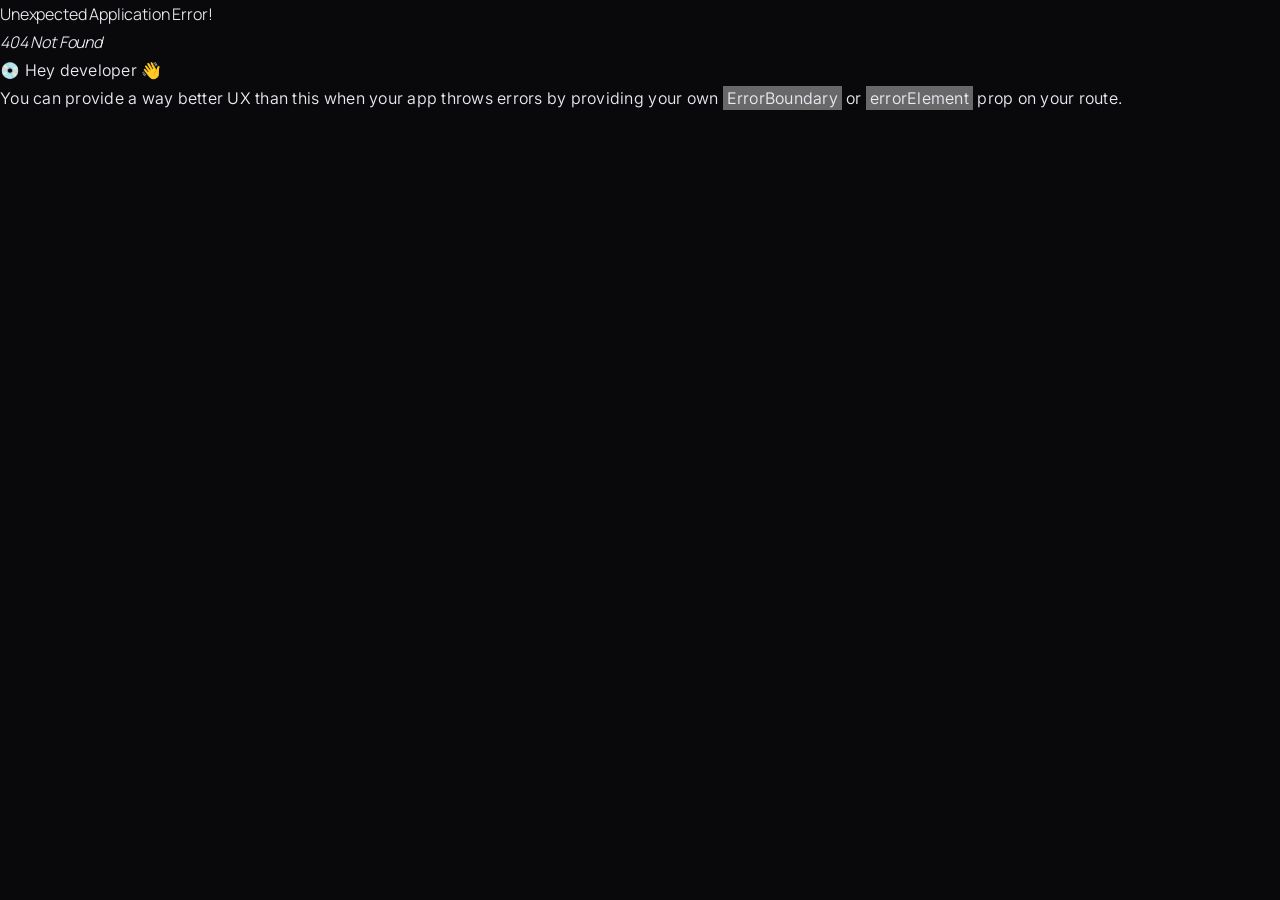
<file: about/index.html>
<!doctype html>
<html lang="en">
  <head>
    <meta charset="UTF-8" />
    <link rel="icon" type="image/svg+xml" href="/favicon.svg" />
    <meta name="viewport" content="width=device-width, initial-scale=1.0" />
    <meta name="color-scheme" content="light dark" />
    <title>About — Yuliia Symonenko</title>
    <meta name="description" content="About Yuliia Symonenko, Growth Product Designer focused on product growth, activation, retention, and user experience." />
    <link rel="canonical" href="https://grayluva.github.io/about/" />
    <meta name="robots" content="index, follow" />
    <meta property="og:type" content="website" />
    <meta property="og:url" content="https://grayluva.github.io/about/" />
    <meta property="og:title" content="About — Yuliia Symonenko" />
    <meta property="og:description" content="About Yuliia Symonenko, Growth Product Designer focused on product growth, activation, retention, and user experience." />
    <meta property="og:image" content="https://grayluva.github.io/assets/DesignCover-BiExVNHA.png" />
    <meta name="twitter:card" content="summary_large_image" />
    <meta name="twitter:title" content="About — Yuliia Symonenko" />
    <meta name="twitter:description" content="About Yuliia Symonenko, Growth Product Designer focused on product growth, activation, retention, and user experience." />
    <meta name="twitter:image" content="https://grayluva.github.io/assets/DesignCover-BiExVNHA.png" />
    <link rel="preconnect" href="https://fonts.googleapis.com" />
    <link rel="preconnect" href="https://fonts.gstatic.com" crossorigin="" />
    <link href="https://fonts.googleapis.com/css2?family=Manrope:wght@300;400;500;600;700;800&family=Inter:wght@300;400;500;600;700&display=swap" rel="stylesheet" />
    <script>
      (function() {
        function getTimeBasedTheme() {
          var hour = new Date().getHours();
          return hour >= 19 || hour < 7 ? 'dark' : 'light';
        }

        try {
          var theme = localStorage.getItem('theme-preference');
          if (!theme) {
            theme = getTimeBasedTheme();
          }
          var isDark = theme === 'dark';
          var isIOS = /iPad|iPhone|iPod/.test(navigator.userAgent) ||
            (navigator.platform === 'MacIntel' && navigator.maxTouchPoints > 1);
          if (isDark) document.documentElement.classList.add('dark');
          document.documentElement.style.colorScheme = isDark ? 'dark' : 'light';
          document.documentElement.style.backgroundColor = isDark ? '#09090B' : '#F6F7FC';
          if (!isIOS) {
            var m = document.createElement('meta');
            m.name = 'theme-color';
            m.content = isDark ? '#09090B' : '#F6F7FC';
            document.head.appendChild(m);
          }
        } catch (e) {}
      })();
    </script>
  <style>
    :root { --sb: rgba(64,64,82,.22); --sb-h: rgba(37,99,235,.4); }
    .dark { --sb: rgba(176,176,196,.42); --sb-h: rgba(121,165,255,.58); }
    *::-webkit-scrollbar { width: 8px; }
    *::-webkit-scrollbar-track { background: transparent; }
    *::-webkit-scrollbar-thumb { background: var(--sb); border-radius: 4px; min-height: 32px; }
    *::-webkit-scrollbar-thumb:hover { background: var(--sb-h); }
    * { scrollbar-width: thin; scrollbar-color: var(--sb) transparent; }
  </style>
    <script type="module" crossorigin src="/assets/index-DVBw9LMs.js"></script>
    <link rel="stylesheet" crossorigin href="/assets/index-BbwaM7CG.css">
  </head>
  <body>
    <div id="root"><div class="relative min-h-screen bg-background"><div aria-hidden="true" class="pointer-events-none fixed inset-0 bg-[radial-gradient(circle_at_top_left,rgba(37,99,235,0.07),transparent_40%),linear-gradient(180deg,rgba(255,255,255,0.06),transparent_30%)] dark:bg-[radial-gradient(circle_at_top_left,rgba(37,99,235,0.14),transparent_38%),radial-gradient(circle_at_bottom_right,rgba(37,99,235,0.06),transparent_32%)]"></div><header class="fixed top-0 z-50 w-full transition-[transform] duration-500 translate-y-0"><div class="absolute inset-0 pointer-events-none transition-opacity duration-500 opacity-0"><div class="absolute inset-0 bg-background/65 backdrop-blur-xl"></div><div class="absolute inset-0 bg-gradient-to-r from-accent/[0.06] via-accent/[0.015] to-transparent"></div></div><nav class="relative mx-auto flex max-w-6xl items-center justify-between px-4 transition-[height] duration-500 h-20" aria-label="Main navigation"><a class="shrink-0" href="/" data-discover="true"><svg width="802" height="200" viewBox="0 0 802 200" fill="none" xmlns="http://www.w3.org/2000/svg" class="h-7 w-auto" aria-hidden="true"><g clip-path="url(#logo-clip)"><g class="text-foreground/85"><path d="M13.0001 54.0004C25.4801 89.1204 52.4401 105.6 64.7601 106.56C55.7601 78.3204 70.7601 44.4804 111.76 41.8404C170.64 38.0004 191.76 95.1204 197.36 122C199.001 114.728 199.833 107.296 199.84 99.8404C199.867 77.5837 192.458 55.9558 178.789 38.391C165.12 20.8261 145.975 8.33101 124.394 2.88971C102.812 -2.55158 80.0319 -0.627196 59.6691 8.35731C39.3064 17.3418 22.5287 32.8715 12.0001 52.4804C12.4423 52.9064 12.7839 53.4257 13.0001 54.0004Z" fill="currentColor"></path><path d="M160.4 123.52C143.2 70.6399 108.08 62.9999 92.0001 66.8799C81.0001 69.5199 63.4401 83.1199 75.0001 111.6C78.5201 120.16 83.2401 129.76 78.7601 132.72C73.8801 135.92 48.8401 123.04 36.5201 110.88C25.4401 99.9999 14.4001 81.3599 9.20014 63.7599C8.82752 62.4994 8.53362 61.2169 8.32014 59.9199C-1.94296 83.4472 -2.75033 110.023 6.06567 134.13C14.8817 158.237 32.6437 178.022 55.6636 189.378C78.6835 200.734 105.193 202.787 129.686 195.111C154.18 187.436 174.777 170.622 187.2 148.16C178.32 149.16 166.48 142.24 160.4 123.52Z" fill="currentColor"></path><path d="M223.202 47.2801C236.235 47.2801 246.802 36.714 246.802 23.6801C246.802 10.6462 236.235 0.0800781 223.202 0.0800781C210.168 0.0800781 199.602 10.6462 199.602 23.6801C199.602 36.714 210.168 47.2801 223.202 47.2801Z" fill="currentColor"></path></g><g class="text-foreground/85"><path d="M737.652 89L756.902 25.9992H774.665L793.915 89H781.665L764.514 33.4368H766.789L749.902 89H737.652ZM749.202 75.8748V64.7622H782.452V75.8748H749.202Z" fill="currentColor"></path><path d="M703.35 89L684.1 25.9992H696.35L712.101 77.7999L728.113 25.9992H740.363L721.113 89H703.35Z" fill="currentColor"></path><path d="M650.711 90.3125C645.636 90.3125 641.173 89.2917 637.323 87.25C633.473 85.1791 630.469 82.277 628.311 78.5436C626.152 74.8102 625.073 70.4206 625.073 65.3747V26.0867L637.148 25.9992V65.2872C637.148 67.358 637.498 69.2393 638.198 70.931C638.898 72.6227 639.861 74.0811 641.086 75.3061C642.34 76.5311 643.784 77.479 645.417 78.1499C647.08 78.7915 648.844 79.1124 650.711 79.1124C652.636 79.1124 654.415 78.777 656.049 78.1061C657.711 77.4353 659.155 76.4873 660.38 75.2623C661.605 74.0373 662.553 72.579 663.224 70.8873C663.924 69.1956 664.274 67.3289 664.274 65.2872V25.9992H676.349V65.3747C676.349 70.4206 675.27 74.8102 673.111 78.5436C670.953 82.277 667.949 85.1791 664.099 87.25C660.249 89.2917 655.786 90.3125 650.711 90.3125Z" fill="currentColor"></path><path d="M577.384 89V25.9992H589.284V77.8874H616.409V89H577.384Z" fill="currentColor"></path><path d="M535.568 89V63.3622L514.043 25.9992H527.956L541.606 49.712L555.256 25.9992H569.169L547.644 63.3622V89H535.568Z" fill="currentColor"></path><path d="M460.051 89L479.301 25.9992H497.064L516.314 89H504.064L486.914 33.4368H489.189L472.301 89H460.051ZM471.601 75.8748V64.7622H504.851V75.8748H471.601Z" fill="currentColor"></path><path d="M404.582 89V25.9992H431.182C431.795 25.9992 432.611 26.0283 433.632 26.0867C434.682 26.1158 435.616 26.2033 436.432 26.3492C440.195 26.9325 443.272 28.1721 445.664 30.068C448.085 31.9638 449.864 34.3555 451.001 37.2431C452.139 40.1014 452.708 43.2952 452.708 46.8244C452.708 52.1037 451.395 56.6246 448.77 60.3871C446.145 64.1205 442.032 66.4247 436.432 67.2997L431.182 67.6497H416.482V89H404.582ZM440.107 89L427.682 63.3622L439.932 60.9996L453.583 89H440.107ZM416.482 56.5371H430.657C431.27 56.5371 431.941 56.5079 432.67 56.4496C433.399 56.3912 434.07 56.2746 434.682 56.0996C436.286 55.6621 437.526 54.9329 438.401 53.912C439.276 52.862 439.874 51.7099 440.195 50.4557C440.545 49.1724 440.72 47.962 440.72 46.8244C440.72 45.6869 440.545 44.4911 440.195 43.2369C439.874 41.9536 439.276 40.8015 438.401 39.7806C437.526 38.7306 436.286 37.9868 434.682 37.5493C434.07 37.3743 433.399 37.2577 432.67 37.1993C431.941 37.141 431.27 37.1118 430.657 37.1118H416.482V56.5371Z" fill="currentColor"></path><path d="M364.75 90.3125C360.784 90.3125 357.007 89.6125 353.419 88.2125C349.831 86.7833 346.652 84.6833 343.881 81.9124C341.14 79.1415 338.967 75.7144 337.363 71.631C335.788 67.5476 335 62.8371 335 57.4996C335 50.5287 336.327 44.6077 338.981 39.7368C341.665 34.8368 345.252 31.1034 349.744 28.5367C354.265 25.97 359.267 24.6866 364.75 24.6866C372.859 24.6866 379.232 26.5679 383.869 30.3305C388.507 34.093 391.613 39.416 393.188 46.2994L381.026 48.0494C379.888 44.3744 378.021 41.4431 375.426 39.2556C372.859 37.0389 369.563 35.916 365.538 35.8868C361.542 35.8285 358.217 36.6889 355.563 38.4681C352.909 40.2473 350.911 42.7702 349.569 46.0369C348.256 49.3036 347.6 53.1245 347.6 57.4996C347.6 61.8746 348.256 65.6663 349.569 68.8747C350.911 72.0831 352.909 74.5769 355.563 76.3561C358.217 78.1353 361.542 79.054 365.538 79.1124C368.25 79.1707 370.7 78.704 372.888 77.7123C375.105 76.7207 376.971 75.1602 378.488 73.031C380.005 70.9018 381.084 68.1747 381.726 64.8497H371.75V55.6621H394.413C394.472 56.0412 394.515 56.7121 394.545 57.6746C394.574 58.6371 394.588 59.1913 394.588 59.3371C394.588 65.3747 393.363 70.7268 390.913 75.3936C388.463 80.0603 385.007 83.7207 380.544 86.375C376.082 89 370.817 90.3125 364.75 90.3125Z" fill="currentColor"></path><path d="M793.887 131.536V180.746H788.121L761.305 142.109H760.824V180.746H754.865V131.536H760.632L787.544 170.27H788.024V131.536H793.887Z" fill="currentColor"></path><path d="M733.929 146.914C733.401 145.296 732.704 143.847 731.839 142.565C730.99 141.268 729.973 140.162 728.787 139.249C727.618 138.336 726.288 137.639 724.799 137.159C723.309 136.678 721.675 136.438 719.897 136.438C716.982 136.438 714.33 137.191 711.944 138.697C709.557 140.202 707.659 142.421 706.249 145.352C704.839 148.284 704.134 151.88 704.134 156.141C704.134 160.402 704.847 163.998 706.273 166.93C707.699 169.861 709.629 172.08 712.064 173.586C714.499 175.091 717.238 175.844 720.281 175.844C723.101 175.844 725.584 175.244 727.73 174.042C729.893 172.825 731.575 171.111 732.776 168.9C733.994 166.674 734.602 164.054 734.602 161.043L736.428 161.427H721.627V156.141H740.369V161.427C740.369 165.48 739.504 169.004 737.774 172C736.06 174.995 733.689 177.318 730.662 178.968C727.65 180.602 724.19 181.419 720.281 181.419C715.924 181.419 712.096 180.394 708.796 178.343C705.512 176.293 702.949 173.377 701.107 169.597C699.281 165.817 698.368 161.331 698.368 156.141C698.368 152.249 698.888 148.748 699.929 145.641C700.987 142.517 702.476 139.858 704.399 137.663C706.321 135.469 708.596 133.787 711.223 132.617C713.85 131.448 716.741 130.863 719.897 130.863C722.492 130.863 724.911 131.256 727.153 132.041C729.412 132.81 731.423 133.907 733.185 135.333C734.963 136.742 736.444 138.432 737.63 140.403C738.815 142.357 739.632 144.527 740.081 146.914H733.929Z" fill="currentColor"></path><path d="M684.052 131.536V180.746H678.093V131.536H684.052Z" fill="currentColor"></path><path d="M657.565 143.839C657.277 141.404 656.107 139.514 654.057 138.168C652.007 136.822 649.492 136.15 646.512 136.15C644.334 136.15 642.427 136.502 640.793 137.207C639.175 137.912 637.91 138.881 636.997 140.114C636.1 141.348 635.651 142.749 635.651 144.319C635.651 145.633 635.964 146.762 636.588 147.707C637.229 148.636 638.046 149.413 639.039 150.038C640.032 150.647 641.074 151.151 642.163 151.552C643.252 151.936 644.253 152.249 645.167 152.489L650.164 153.834C651.446 154.171 652.872 154.635 654.441 155.228C656.027 155.821 657.541 156.63 658.983 157.655C660.441 158.664 661.642 159.962 662.587 161.548C663.532 163.133 664.005 165.08 664.005 167.386C664.005 170.046 663.308 172.448 661.914 174.595C660.537 176.741 658.518 178.447 655.859 179.713C653.216 180.978 650.004 181.611 646.224 181.611C642.7 181.611 639.648 181.043 637.069 179.905C634.506 178.768 632.488 177.182 631.014 175.148C629.556 173.113 628.731 170.75 628.539 168.059H634.69C634.85 169.917 635.475 171.455 636.564 172.673C637.67 173.874 639.063 174.771 640.745 175.364C642.443 175.941 644.269 176.229 646.224 176.229C648.498 176.229 650.541 175.86 652.351 175.124C654.161 174.371 655.595 173.329 656.652 172C657.709 170.654 658.238 169.084 658.238 167.29C658.238 165.656 657.781 164.327 656.868 163.302C655.955 162.276 654.754 161.443 653.264 160.803C651.774 160.162 650.164 159.601 648.434 159.121L642.379 157.391C638.535 156.285 635.491 154.707 633.248 152.657C631.006 150.607 629.885 147.923 629.885 144.608C629.885 141.852 630.629 139.449 632.119 137.399C633.625 135.333 635.643 133.731 638.174 132.593C640.721 131.44 643.565 130.863 646.704 130.863C649.876 130.863 652.695 131.432 655.162 132.569C657.629 133.691 659.584 135.228 661.025 137.183C662.483 139.137 663.252 141.356 663.332 143.839H657.565Z" fill="currentColor"></path><path d="M585.924 180.746V131.536H615.623V136.822H591.883V153.45H614.085V158.736H591.883V175.46H616.007V180.746H585.924Z" fill="currentColor"></path><path d="M548.186 180.746H533V131.536H548.859C553.632 131.536 557.717 132.521 561.113 134.492C564.509 136.446 567.112 139.257 568.922 142.926C570.732 146.578 571.638 150.951 571.638 156.045C571.638 161.171 570.724 165.584 568.898 169.285C567.072 172.969 564.413 175.804 560.921 177.791C557.429 179.761 553.184 180.746 548.186 180.746ZM538.959 175.46H547.801C551.87 175.46 555.242 174.675 557.917 173.105C560.593 171.535 562.587 169.301 563.9 166.401C565.214 163.502 565.871 160.05 565.871 156.045C565.871 152.072 565.222 148.652 563.924 145.785C562.627 142.902 560.689 140.691 558.11 139.153C555.531 137.599 552.319 136.822 548.474 136.822H538.959V175.46Z" fill="currentColor"></path></g></g><defs><clipPath id="logo-clip"><rect width="802" height="200" fill="white"></rect></clipPath></defs></svg></a><div class="absolute left-1/2 hidden -translate-x-1/2 items-center gap-1 md:flex"><a class="text-[13px] font-medium dark:font-normal tracking-[0.05em] dark:tracking-[0.06em] transition-colors px-2.5 py-1.5 text-foreground/50 hover:text-foreground" href="/" data-discover="true">Work</a><a aria-current="page" class="text-[13px] font-medium dark:font-normal tracking-[0.05em] dark:tracking-[0.06em] transition-colors px-2.5 py-1.5 text-foreground active" href="/about" data-discover="true">About</a><a href="https://drive.google.com/file/d/1XH9pi1VfGokLfN-4y1L6CLtNM_5wpbjR/view?usp=sharing" target="_blank" rel="noopener noreferrer" class="px-2.5 py-1.5 text-[13px] font-medium tracking-[0.05em] text-foreground/50 transition-colors hover:text-foreground dark:font-normal dark:tracking-[0.06em]">Resume</a></div><div class="flex items-center justify-end gap-2"><div class="hidden items-center gap-2 md:flex"><button type="button" aria-label="Switch to Ukrainian" class="inline-flex min-h-[44px] min-w-[44px] items-center justify-center rounded-full px-2.5
        text-[13px] font-medium dark:font-normal tracking-[0.05em] dark:tracking-[0.06em] text-foreground/50
        transition-colors duration-200
        hover:text-foreground
        focus-visible:outline-none focus-visible:ring-2 focus-visible:ring-foreground/14 focus-visible:ring-offset-2 focus-visible:ring-offset-background">УКР</button><button type="button" role="switch" aria-checked="false" aria-label="Switch to dark mode" class="flex min-h-[44px] min-w-[44px] items-center justify-center focus-visible:outline-none focus-visible:ring-2 focus-visible:ring-foreground/14 focus-visible:ring-offset-2 focus-visible:ring-offset-background"><div class="relative h-8 w-14 rounded-full
          bg-[#E8EAF2]
          shadow-[inset_2px_2px_5px_rgba(15,23,42,0.11),inset_-2px_-2px_4px_rgba(255,255,255,0.88)]
          dark:bg-[#101118]
          dark:shadow-[inset_2px_2px_5px_rgba(0,0,0,0.5),inset_-2px_-2px_4px_rgba(255,255,255,0.03)]"><div class="absolute top-[3px] flex size-[26px] items-center justify-center rounded-full
            bg-[#F2F3F8]
            shadow-[2px_2px_5px_rgba(15,23,42,0.10),-2px_-2px_4px_rgba(255,255,255,0.94)]
            dark:bg-[#1C1D24]
            dark:shadow-[2px_2px_5px_rgba(0,0,0,0.42),-2px_-2px_4px_rgba(255,255,255,0.038)]"><svg xmlns="http://www.w3.org/2000/svg" width="24" height="24" viewBox="0 0 24 24" fill="none" stroke="currentColor" stroke-width="1.9" stroke-linecap="round" stroke-linejoin="round" class="lucide lucide-sun size-3.5 text-foreground/55" aria-hidden="true"><circle cx="12" cy="12" r="4"></circle><path d="M12 2v2"></path><path d="M12 20v2"></path><path d="m4.93 4.93 1.41 1.41"></path><path d="m17.66 17.66 1.41 1.41"></path><path d="M2 12h2"></path><path d="M20 12h2"></path><path d="m6.34 17.66-1.41 1.41"></path><path d="m19.07 4.93-1.41 1.41"></path></svg></div></div></button></div><div class="flex items-center gap-3 md:hidden"><button type="button" aria-label="Switch to Ukrainian" class="inline-flex min-h-[44px] min-w-[44px] items-center justify-center rounded-full px-2.5
        text-[13px] font-medium dark:font-normal tracking-[0.05em] dark:tracking-[0.06em] text-foreground/50
        transition-colors duration-200
        hover:text-foreground
        focus-visible:outline-none focus-visible:ring-2 focus-visible:ring-foreground/14 focus-visible:ring-offset-2 focus-visible:ring-offset-background">УКР</button><button type="button" role="switch" aria-checked="false" aria-label="Switch to dark mode" class="flex min-h-[44px] min-w-[44px] items-center justify-center focus-visible:outline-none focus-visible:ring-2 focus-visible:ring-foreground/14 focus-visible:ring-offset-2 focus-visible:ring-offset-background"><div class="relative h-8 w-14 rounded-full
          bg-[#E8EAF2]
          shadow-[inset_2px_2px_5px_rgba(15,23,42,0.11),inset_-2px_-2px_4px_rgba(255,255,255,0.88)]
          dark:bg-[#101118]
          dark:shadow-[inset_2px_2px_5px_rgba(0,0,0,0.5),inset_-2px_-2px_4px_rgba(255,255,255,0.03)]"><div class="absolute top-[3px] flex size-[26px] items-center justify-center rounded-full
            bg-[#F2F3F8]
            shadow-[2px_2px_5px_rgba(15,23,42,0.10),-2px_-2px_4px_rgba(255,255,255,0.94)]
            dark:bg-[#1C1D24]
            dark:shadow-[2px_2px_5px_rgba(0,0,0,0.42),-2px_-2px_4px_rgba(255,255,255,0.038)]"><svg xmlns="http://www.w3.org/2000/svg" width="24" height="24" viewBox="0 0 24 24" fill="none" stroke="currentColor" stroke-width="1.9" stroke-linecap="round" stroke-linejoin="round" class="lucide lucide-sun size-3.5 text-foreground/55" aria-hidden="true"><circle cx="12" cy="12" r="4"></circle><path d="M12 2v2"></path><path d="M12 20v2"></path><path d="m4.93 4.93 1.41 1.41"></path><path d="m17.66 17.66 1.41 1.41"></path><path d="M2 12h2"></path><path d="M20 12h2"></path><path d="m6.34 17.66-1.41 1.41"></path><path d="m19.07 4.93-1.41 1.41"></path></svg></div></div></button></div></div></nav></header><div class="fixed bottom-6 left-1/2 z-[60] -translate-x-1/2 md:hidden"><button aria-label="Open navigation menu" aria-expanded="false" aria-controls="mobile-nav-drawer" class="inline-flex size-14 items-center justify-center rounded-full border-0 bg-[#F2F3F8] text-foreground/60 shadow-[5px_5px_12px_rgba(15,23,42,0.11),-4px_-4px_10px_rgba(255,255,255,1)] transition-[box-shadow,color] duration-300 ease-out hover:text-foreground hover:shadow-[6px_6px_14px_rgba(15,23,42,0.13),-5px_-5px_12px_rgba(255,255,255,1)] active:shadow-[inset_2px_2px_6px_rgba(15,23,42,0.08),inset_-1px_-1px_4px_rgba(255,255,255,0.72)] dark:bg-[#1C1D24] dark:text-foreground/55 dark:shadow-[5px_5px_12px_rgba(0,0,0,0.46),-4px_-4px_10px_rgba(255,255,255,0.042)] dark:hover:text-foreground/90 dark:active:shadow-[inset_2px_2px_6px_rgba(0,0,0,0.45),inset_-1px_-1px_4px_rgba(255,255,255,0.03)]"><span style="opacity:1;transform:none"><svg xmlns="http://www.w3.org/2000/svg" width="18" height="18" viewBox="0 0 24 24" fill="none" stroke="currentColor" stroke-width="1.6" stroke-linecap="round" stroke-linejoin="round" class="lucide lucide-menu" aria-hidden="true"><path d="M4 5h16"></path><path d="M4 12h16"></path><path d="M4 19h16"></path></svg></span></button></div><main class="relative z-10 mx-auto max-w-6xl px-4 pt-20 pb-8"><section aria-label="About" class="py-16 pb-56"><h1 class="font-heading text-[clamp(2rem,5vw,3.5rem)] font-semibold leading-[0.95] tracking-[-0.04em] text-foreground mb-2" style="opacity:0;transform:translateY(16px)">About</h1><p class="mb-12 text-[13px] font-mono text-foreground/38 uppercase tracking-[0.12em]" style="opacity:0">Ask me anything</p><div class="max-w-2xl" style="opacity:0;transform:translateY(12px)"><div class="relative flex flex-col gap-5 pb-40"><div aria-hidden="true"></div></div></div></section></main></div></div>
  </body>
</html>
</file>
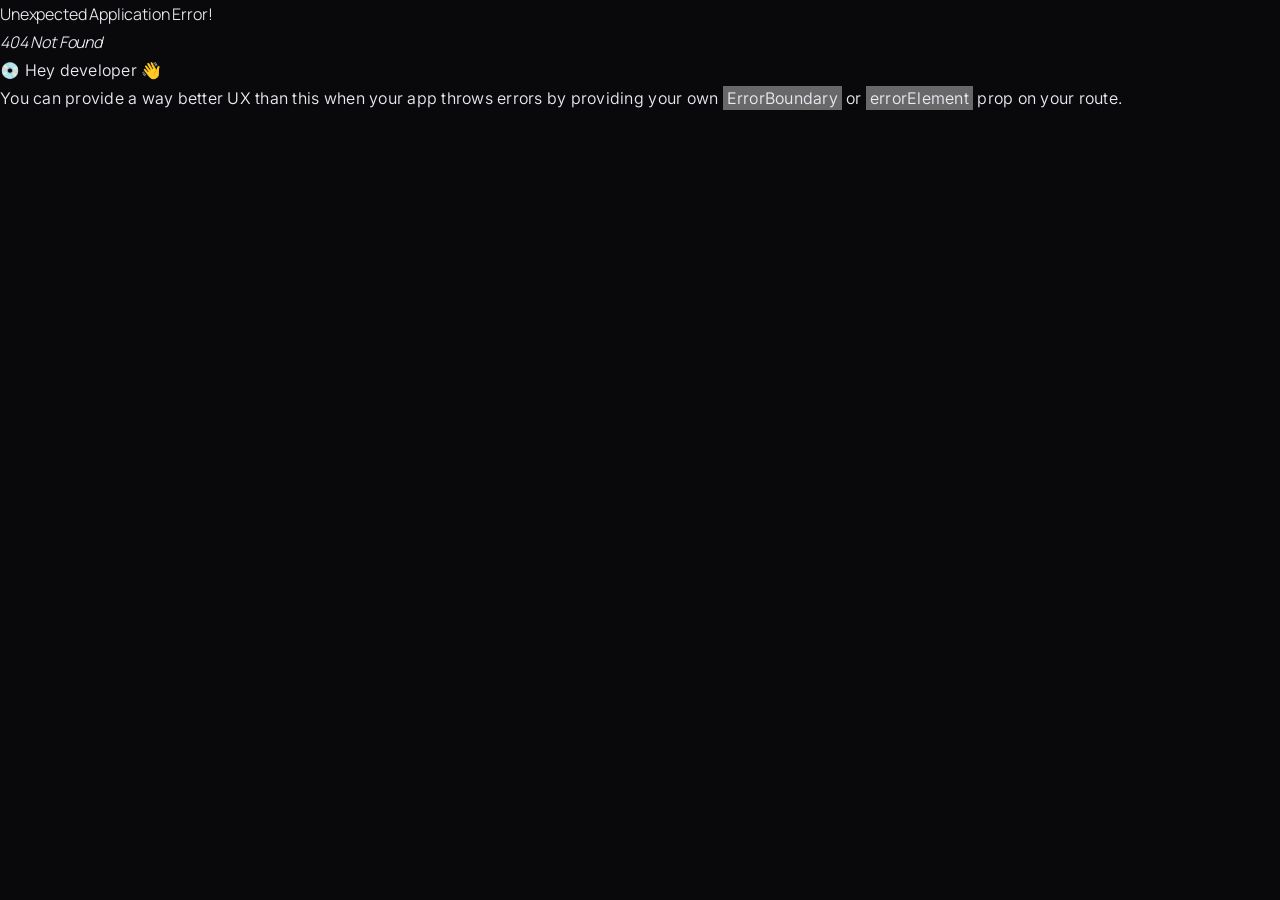
<file: holding-archive/index.html>
<!doctype html>
<html lang="en">
  <head>
    <meta charset="UTF-8" />
    <link rel="icon" type="image/svg+xml" href="/favicon.svg" />
    <meta name="viewport" content="width=device-width, initial-scale=1.0" />
    <meta name="color-scheme" content="light dark" />
    <title>Grayluva Design — Archive</title>
    <meta name="description" content="Archived portfolio holding page for Grayluva Design." />
    <link rel="canonical" href="https://grayluva.github.io/holding-archive/" />
    <meta name="robots" content="index, follow" />
    <meta property="og:type" content="website" />
    <meta property="og:url" content="https://grayluva.github.io/holding-archive/" />
    <meta property="og:title" content="Grayluva Design — Archive" />
    <meta property="og:description" content="Archived portfolio holding page for Grayluva Design." />
    <meta property="og:image" content="https://grayluva.github.io/assets/DesignCover-BiExVNHA.png" />
    <meta name="twitter:card" content="summary_large_image" />
    <meta name="twitter:title" content="Grayluva Design — Archive" />
    <meta name="twitter:description" content="Archived portfolio holding page for Grayluva Design." />
    <meta name="twitter:image" content="https://grayluva.github.io/assets/DesignCover-BiExVNHA.png" />
    <link rel="preconnect" href="https://fonts.googleapis.com" />
    <link rel="preconnect" href="https://fonts.gstatic.com" crossorigin="" />
    <link href="https://fonts.googleapis.com/css2?family=Manrope:wght@300;400;500;600;700;800&family=Inter:wght@300;400;500;600;700&display=swap" rel="stylesheet" />
    <script>
      (function() {
        function getTimeBasedTheme() {
          var hour = new Date().getHours();
          return hour >= 19 || hour < 7 ? 'dark' : 'light';
        }

        try {
          var theme = localStorage.getItem('theme-preference');
          if (!theme) {
            theme = getTimeBasedTheme();
          }
          var isDark = theme === 'dark';
          var isIOS = /iPad|iPhone|iPod/.test(navigator.userAgent) ||
            (navigator.platform === 'MacIntel' && navigator.maxTouchPoints > 1);
          if (isDark) document.documentElement.classList.add('dark');
          document.documentElement.style.colorScheme = isDark ? 'dark' : 'light';
          document.documentElement.style.backgroundColor = isDark ? '#09090B' : '#F6F7FC';
          if (!isIOS) {
            var m = document.createElement('meta');
            m.name = 'theme-color';
            m.content = isDark ? '#09090B' : '#F6F7FC';
            document.head.appendChild(m);
          }
        } catch (e) {}
      })();
    </script>
  <style>
    :root { --sb: rgba(64,64,82,.22); --sb-h: rgba(37,99,235,.4); }
    .dark { --sb: rgba(176,176,196,.42); --sb-h: rgba(121,165,255,.58); }
    *::-webkit-scrollbar { width: 8px; }
    *::-webkit-scrollbar-track { background: transparent; }
    *::-webkit-scrollbar-thumb { background: var(--sb); border-radius: 4px; min-height: 32px; }
    *::-webkit-scrollbar-thumb:hover { background: var(--sb-h); }
    * { scrollbar-width: thin; scrollbar-color: var(--sb) transparent; }
  </style>
    <script type="module" crossorigin src="/assets/index-DVBw9LMs.js"></script>
    <link rel="stylesheet" crossorigin href="/assets/index-BbwaM7CG.css">
  </head>
  <body>
    <div id="root"><div class="relative min-h-screen bg-background"><div aria-hidden="true" class="pointer-events-none fixed inset-0 bg-[radial-gradient(circle_at_top_left,rgba(37,99,235,0.07),transparent_40%),linear-gradient(180deg,rgba(255,255,255,0.06),transparent_30%)] dark:bg-[radial-gradient(circle_at_top_left,rgba(37,99,235,0.14),transparent_38%),radial-gradient(circle_at_bottom_right,rgba(37,99,235,0.06),transparent_32%)]"></div><header class="sticky top-0 z-50 w-full transition-all duration-500 translate-y-0 bg-transparent"><div class="mx-auto flex max-w-6xl items-center justify-between px-4 transition-all duration-500 h-20"><svg width="802" height="200" viewBox="0 0 802 200" fill="none" xmlns="http://www.w3.org/2000/svg" class="h-7 w-auto" aria-hidden="true"><g clip-path="url(#logo-clip)"><g class="text-foreground/85"><path d="M13.0001 54.0004C25.4801 89.1204 52.4401 105.6 64.7601 106.56C55.7601 78.3204 70.7601 44.4804 111.76 41.8404C170.64 38.0004 191.76 95.1204 197.36 122C199.001 114.728 199.833 107.296 199.84 99.8404C199.867 77.5837 192.458 55.9558 178.789 38.391C165.12 20.8261 145.975 8.33101 124.394 2.88971C102.812 -2.55158 80.0319 -0.627196 59.6691 8.35731C39.3064 17.3418 22.5287 32.8715 12.0001 52.4804C12.4423 52.9064 12.7839 53.4257 13.0001 54.0004Z" fill="currentColor"></path><path d="M160.4 123.52C143.2 70.6399 108.08 62.9999 92.0001 66.8799C81.0001 69.5199 63.4401 83.1199 75.0001 111.6C78.5201 120.16 83.2401 129.76 78.7601 132.72C73.8801 135.92 48.8401 123.04 36.5201 110.88C25.4401 99.9999 14.4001 81.3599 9.20014 63.7599C8.82752 62.4994 8.53362 61.2169 8.32014 59.9199C-1.94296 83.4472 -2.75033 110.023 6.06567 134.13C14.8817 158.237 32.6437 178.022 55.6636 189.378C78.6835 200.734 105.193 202.787 129.686 195.111C154.18 187.436 174.777 170.622 187.2 148.16C178.32 149.16 166.48 142.24 160.4 123.52Z" fill="currentColor"></path><path d="M223.202 47.2801C236.235 47.2801 246.802 36.714 246.802 23.6801C246.802 10.6462 236.235 0.0800781 223.202 0.0800781C210.168 0.0800781 199.602 10.6462 199.602 23.6801C199.602 36.714 210.168 47.2801 223.202 47.2801Z" fill="currentColor"></path></g><g class="text-foreground/85"><path d="M737.652 89L756.902 25.9992H774.665L793.915 89H781.665L764.514 33.4368H766.789L749.902 89H737.652ZM749.202 75.8748V64.7622H782.452V75.8748H749.202Z" fill="currentColor"></path><path d="M703.35 89L684.1 25.9992H696.35L712.101 77.7999L728.113 25.9992H740.363L721.113 89H703.35Z" fill="currentColor"></path><path d="M650.711 90.3125C645.636 90.3125 641.173 89.2917 637.323 87.25C633.473 85.1791 630.469 82.277 628.311 78.5436C626.152 74.8102 625.073 70.4206 625.073 65.3747V26.0867L637.148 25.9992V65.2872C637.148 67.358 637.498 69.2393 638.198 70.931C638.898 72.6227 639.861 74.0811 641.086 75.3061C642.34 76.5311 643.784 77.479 645.417 78.1499C647.08 78.7915 648.844 79.1124 650.711 79.1124C652.636 79.1124 654.415 78.777 656.049 78.1061C657.711 77.4353 659.155 76.4873 660.38 75.2623C661.605 74.0373 662.553 72.579 663.224 70.8873C663.924 69.1956 664.274 67.3289 664.274 65.2872V25.9992H676.349V65.3747C676.349 70.4206 675.27 74.8102 673.111 78.5436C670.953 82.277 667.949 85.1791 664.099 87.25C660.249 89.2917 655.786 90.3125 650.711 90.3125Z" fill="currentColor"></path><path d="M577.384 89V25.9992H589.284V77.8874H616.409V89H577.384Z" fill="currentColor"></path><path d="M535.568 89V63.3622L514.043 25.9992H527.956L541.606 49.712L555.256 25.9992H569.169L547.644 63.3622V89H535.568Z" fill="currentColor"></path><path d="M460.051 89L479.301 25.9992H497.064L516.314 89H504.064L486.914 33.4368H489.189L472.301 89H460.051ZM471.601 75.8748V64.7622H504.851V75.8748H471.601Z" fill="currentColor"></path><path d="M404.582 89V25.9992H431.182C431.795 25.9992 432.611 26.0283 433.632 26.0867C434.682 26.1158 435.616 26.2033 436.432 26.3492C440.195 26.9325 443.272 28.1721 445.664 30.068C448.085 31.9638 449.864 34.3555 451.001 37.2431C452.139 40.1014 452.708 43.2952 452.708 46.8244C452.708 52.1037 451.395 56.6246 448.77 60.3871C446.145 64.1205 442.032 66.4247 436.432 67.2997L431.182 67.6497H416.482V89H404.582ZM440.107 89L427.682 63.3622L439.932 60.9996L453.583 89H440.107ZM416.482 56.5371H430.657C431.27 56.5371 431.941 56.5079 432.67 56.4496C433.399 56.3912 434.07 56.2746 434.682 56.0996C436.286 55.6621 437.526 54.9329 438.401 53.912C439.276 52.862 439.874 51.7099 440.195 50.4557C440.545 49.1724 440.72 47.962 440.72 46.8244C440.72 45.6869 440.545 44.4911 440.195 43.2369C439.874 41.9536 439.276 40.8015 438.401 39.7806C437.526 38.7306 436.286 37.9868 434.682 37.5493C434.07 37.3743 433.399 37.2577 432.67 37.1993C431.941 37.141 431.27 37.1118 430.657 37.1118H416.482V56.5371Z" fill="currentColor"></path><path d="M364.75 90.3125C360.784 90.3125 357.007 89.6125 353.419 88.2125C349.831 86.7833 346.652 84.6833 343.881 81.9124C341.14 79.1415 338.967 75.7144 337.363 71.631C335.788 67.5476 335 62.8371 335 57.4996C335 50.5287 336.327 44.6077 338.981 39.7368C341.665 34.8368 345.252 31.1034 349.744 28.5367C354.265 25.97 359.267 24.6866 364.75 24.6866C372.859 24.6866 379.232 26.5679 383.869 30.3305C388.507 34.093 391.613 39.416 393.188 46.2994L381.026 48.0494C379.888 44.3744 378.021 41.4431 375.426 39.2556C372.859 37.0389 369.563 35.916 365.538 35.8868C361.542 35.8285 358.217 36.6889 355.563 38.4681C352.909 40.2473 350.911 42.7702 349.569 46.0369C348.256 49.3036 347.6 53.1245 347.6 57.4996C347.6 61.8746 348.256 65.6663 349.569 68.8747C350.911 72.0831 352.909 74.5769 355.563 76.3561C358.217 78.1353 361.542 79.054 365.538 79.1124C368.25 79.1707 370.7 78.704 372.888 77.7123C375.105 76.7207 376.971 75.1602 378.488 73.031C380.005 70.9018 381.084 68.1747 381.726 64.8497H371.75V55.6621H394.413C394.472 56.0412 394.515 56.7121 394.545 57.6746C394.574 58.6371 394.588 59.1913 394.588 59.3371C394.588 65.3747 393.363 70.7268 390.913 75.3936C388.463 80.0603 385.007 83.7207 380.544 86.375C376.082 89 370.817 90.3125 364.75 90.3125Z" fill="currentColor"></path><path d="M793.887 131.536V180.746H788.121L761.305 142.109H760.824V180.746H754.865V131.536H760.632L787.544 170.27H788.024V131.536H793.887Z" fill="currentColor"></path><path d="M733.929 146.914C733.401 145.296 732.704 143.847 731.839 142.565C730.99 141.268 729.973 140.162 728.787 139.249C727.618 138.336 726.288 137.639 724.799 137.159C723.309 136.678 721.675 136.438 719.897 136.438C716.982 136.438 714.33 137.191 711.944 138.697C709.557 140.202 707.659 142.421 706.249 145.352C704.839 148.284 704.134 151.88 704.134 156.141C704.134 160.402 704.847 163.998 706.273 166.93C707.699 169.861 709.629 172.08 712.064 173.586C714.499 175.091 717.238 175.844 720.281 175.844C723.101 175.844 725.584 175.244 727.73 174.042C729.893 172.825 731.575 171.111 732.776 168.9C733.994 166.674 734.602 164.054 734.602 161.043L736.428 161.427H721.627V156.141H740.369V161.427C740.369 165.48 739.504 169.004 737.774 172C736.06 174.995 733.689 177.318 730.662 178.968C727.65 180.602 724.19 181.419 720.281 181.419C715.924 181.419 712.096 180.394 708.796 178.343C705.512 176.293 702.949 173.377 701.107 169.597C699.281 165.817 698.368 161.331 698.368 156.141C698.368 152.249 698.888 148.748 699.929 145.641C700.987 142.517 702.476 139.858 704.399 137.663C706.321 135.469 708.596 133.787 711.223 132.617C713.85 131.448 716.741 130.863 719.897 130.863C722.492 130.863 724.911 131.256 727.153 132.041C729.412 132.81 731.423 133.907 733.185 135.333C734.963 136.742 736.444 138.432 737.63 140.403C738.815 142.357 739.632 144.527 740.081 146.914H733.929Z" fill="currentColor"></path><path d="M684.052 131.536V180.746H678.093V131.536H684.052Z" fill="currentColor"></path><path d="M657.565 143.839C657.277 141.404 656.107 139.514 654.057 138.168C652.007 136.822 649.492 136.15 646.512 136.15C644.334 136.15 642.427 136.502 640.793 137.207C639.175 137.912 637.91 138.881 636.997 140.114C636.1 141.348 635.651 142.749 635.651 144.319C635.651 145.633 635.964 146.762 636.588 147.707C637.229 148.636 638.046 149.413 639.039 150.038C640.032 150.647 641.074 151.151 642.163 151.552C643.252 151.936 644.253 152.249 645.167 152.489L650.164 153.834C651.446 154.171 652.872 154.635 654.441 155.228C656.027 155.821 657.541 156.63 658.983 157.655C660.441 158.664 661.642 159.962 662.587 161.548C663.532 163.133 664.005 165.08 664.005 167.386C664.005 170.046 663.308 172.448 661.914 174.595C660.537 176.741 658.518 178.447 655.859 179.713C653.216 180.978 650.004 181.611 646.224 181.611C642.7 181.611 639.648 181.043 637.069 179.905C634.506 178.768 632.488 177.182 631.014 175.148C629.556 173.113 628.731 170.75 628.539 168.059H634.69C634.85 169.917 635.475 171.455 636.564 172.673C637.67 173.874 639.063 174.771 640.745 175.364C642.443 175.941 644.269 176.229 646.224 176.229C648.498 176.229 650.541 175.86 652.351 175.124C654.161 174.371 655.595 173.329 656.652 172C657.709 170.654 658.238 169.084 658.238 167.29C658.238 165.656 657.781 164.327 656.868 163.302C655.955 162.276 654.754 161.443 653.264 160.803C651.774 160.162 650.164 159.601 648.434 159.121L642.379 157.391C638.535 156.285 635.491 154.707 633.248 152.657C631.006 150.607 629.885 147.923 629.885 144.608C629.885 141.852 630.629 139.449 632.119 137.399C633.625 135.333 635.643 133.731 638.174 132.593C640.721 131.44 643.565 130.863 646.704 130.863C649.876 130.863 652.695 131.432 655.162 132.569C657.629 133.691 659.584 135.228 661.025 137.183C662.483 139.137 663.252 141.356 663.332 143.839H657.565Z" fill="currentColor"></path><path d="M585.924 180.746V131.536H615.623V136.822H591.883V153.45H614.085V158.736H591.883V175.46H616.007V180.746H585.924Z" fill="currentColor"></path><path d="M548.186 180.746H533V131.536H548.859C553.632 131.536 557.717 132.521 561.113 134.492C564.509 136.446 567.112 139.257 568.922 142.926C570.732 146.578 571.638 150.951 571.638 156.045C571.638 161.171 570.724 165.584 568.898 169.285C567.072 172.969 564.413 175.804 560.921 177.791C557.429 179.761 553.184 180.746 548.186 180.746ZM538.959 175.46H547.801C551.87 175.46 555.242 174.675 557.917 173.105C560.593 171.535 562.587 169.301 563.9 166.401C565.214 163.502 565.871 160.05 565.871 156.045C565.871 152.072 565.222 148.652 563.924 145.785C562.627 142.902 560.689 140.691 558.11 139.153C555.531 137.599 552.319 136.822 548.474 136.822H538.959V175.46Z" fill="currentColor"></path></g></g><defs><clipPath id="logo-clip"><rect width="802" height="200" fill="white"></rect></clipPath></defs></svg><div class="flex items-center gap-1"><button type="button" aria-label="Switch to Ukrainian" class="inline-flex min-h-[44px] min-w-[44px] items-center justify-center rounded-full px-2.5
        text-[13px] font-medium dark:font-normal tracking-[0.05em] dark:tracking-[0.06em] text-foreground/50
        transition-colors duration-200
        hover:text-foreground
        focus-visible:outline-none focus-visible:ring-2 focus-visible:ring-foreground/14 focus-visible:ring-offset-2 focus-visible:ring-offset-background">УКР</button><button type="button" role="switch" aria-checked="false" aria-label="Switch to dark mode" class="flex min-h-[44px] min-w-[44px] items-center justify-center focus-visible:outline-none focus-visible:ring-2 focus-visible:ring-foreground/14 focus-visible:ring-offset-2 focus-visible:ring-offset-background"><div class="relative h-8 w-14 rounded-full
          bg-[#E8EAF2]
          shadow-[inset_2px_2px_5px_rgba(15,23,42,0.11),inset_-2px_-2px_4px_rgba(255,255,255,0.88)]
          dark:bg-[#101118]
          dark:shadow-[inset_2px_2px_5px_rgba(0,0,0,0.5),inset_-2px_-2px_4px_rgba(255,255,255,0.03)]"><div class="absolute top-[3px] flex size-[26px] items-center justify-center rounded-full
            bg-[#F2F3F8]
            shadow-[2px_2px_5px_rgba(15,23,42,0.10),-2px_-2px_4px_rgba(255,255,255,0.94)]
            dark:bg-[#1C1D24]
            dark:shadow-[2px_2px_5px_rgba(0,0,0,0.42),-2px_-2px_4px_rgba(255,255,255,0.038)]"><svg xmlns="http://www.w3.org/2000/svg" width="24" height="24" viewBox="0 0 24 24" fill="none" stroke="currentColor" stroke-width="1.9" stroke-linecap="round" stroke-linejoin="round" class="lucide lucide-sun size-3.5 text-foreground/55" aria-hidden="true"><circle cx="12" cy="12" r="4"></circle><path d="M12 2v2"></path><path d="M12 20v2"></path><path d="m4.93 4.93 1.41 1.41"></path><path d="m17.66 17.66 1.41 1.41"></path><path d="M2 12h2"></path><path d="M20 12h2"></path><path d="m6.34 17.66-1.41 1.41"></path><path d="m19.07 4.93-1.41 1.41"></path></svg></div></div></button></div></div></header><main class="relative z-10 mx-auto max-w-6xl px-4"><section aria-label="Hero" class="pt-4 pb-12 sm:pt-6 sm:pb-16 lg:pt-8 lg:pb-18"><div class="grid gap-10 lg:grid-cols-[minmax(0,1fr)_15rem] lg:items-center lg:gap-6 xl:grid-cols-[minmax(0,1fr)_16rem] xl:gap-8"><div class="max-w-none" style="opacity:0;transform:translateY(24px)"><h1 class="font-heading text-[clamp(1.65rem,2.75vw,2.65rem)] font-semibold dark:font-normal leading-[1.06] tracking-[0.005em] text-foreground"><span class="block sm:whitespace-nowrap text-foreground/50">Hello,</span><span class="mt-1.5 block sm:whitespace-nowrap text-foreground dark:text-foreground/85">I’m Yuliia Symonenko,</span><span class="mt-1.5 block sm:whitespace-nowrap text-foreground dark:text-foreground/85">a Growth Product Designer.</span></h1><div class="mt-7 max-w-[40rem] space-y-2.5 sm:mt-8 sm:space-y-3"><p class="text-[1.03rem] font-normal leading-8 tracking-[0.012em] text-foreground/76 dark:font-light dark:tracking-[0.022em] dark:text-foreground/72 sm:text-[1.14rem]">I combine product data with behavioral analysis to uncover hidden frictions in the user journey.</p><p class="text-[1.03rem] font-normal leading-8 tracking-[0.012em] text-foreground/76 dark:font-light dark:tracking-[0.022em] dark:text-foreground/72 sm:text-[1.14rem]">My goal is to transform product challenges into clear hypotheses that deliver the best solutions for elevating customer experience and driving business growth.</p></div><div class="mt-7 flex flex-wrap gap-3"><a href="https://www.linkedin.com/in/yuliia-symonenko-0a568b13b/?locale=en-US" target="_blank" rel="noopener noreferrer" aria-label="Open LinkedIn profile" class="inline-flex size-11 shrink-0 items-center justify-center rounded-full border-0 bg-[#F2F3F8] text-foreground/78 shadow-[4px_4px_10px_rgba(15,23,42,0.09),-3px_-3px_8px_rgba(255,255,255,0.96)] transition-[transform,box-shadow,color] duration-300 ease-out hover:-translate-y-0.5 hover:text-foreground hover:shadow-[5px_5px_12px_rgba(15,23,42,0.11),-4px_-4px_10px_rgba(255,255,255,1)] active:translate-y-0 active:scale-[0.985] active:shadow-[inset_2px_2px_6px_rgba(15,23,42,0.08),inset_-1px_-1px_4px_rgba(255,255,255,0.72)] focus-visible:outline-none focus-visible:ring-2 focus-visible:ring-foreground/14 focus-visible:ring-offset-2 focus-visible:ring-offset-background dark:bg-[#1C1D24] dark:text-foreground/78 dark:shadow-[4px_4px_10px_rgba(0,0,0,0.4),-3px_-3px_8px_rgba(255,255,255,0.035)] dark:hover:text-foreground/95 dark:hover:shadow-[5px_5px_12px_rgba(0,0,0,0.46),-4px_-4px_10px_rgba(255,255,255,0.042)] dark:active:shadow-[inset_2px_2px_6px_rgba(0,0,0,0.45),inset_-1px_-1px_4px_rgba(255,255,255,0.03)]"><svg viewBox="0 0 24 24" aria-hidden="true" class="size-[24px] translate-x-[0.2px]" fill="none" stroke="currentColor" stroke-width="1.9" stroke-linecap="round" stroke-linejoin="round"><path d="M7.5 10.2V16.5"></path><path d="M12 12.9C12 11.52 13.12 10.4 14.5 10.4C15.88 10.4 17 11.52 17 12.9V16.5"></path><path d="M12 13.2V16.5"></path><circle cx="7.5" cy="7.7" r="1.1" fill="currentColor" stroke="none"></circle></svg></a><a href="mailto:julia.simonenco@gmail.com" aria-label="Send email" class="inline-flex size-11 shrink-0 items-center justify-center rounded-full border-0 bg-[#F2F3F8] text-foreground/78 shadow-[4px_4px_10px_rgba(15,23,42,0.09),-3px_-3px_8px_rgba(255,255,255,0.96)] transition-[transform,box-shadow,color] duration-300 ease-out hover:-translate-y-0.5 hover:text-foreground hover:shadow-[5px_5px_12px_rgba(15,23,42,0.11),-4px_-4px_10px_rgba(255,255,255,1)] active:translate-y-0 active:scale-[0.985] active:shadow-[inset_2px_2px_6px_rgba(15,23,42,0.08),inset_-1px_-1px_4px_rgba(255,255,255,0.72)] focus-visible:outline-none focus-visible:ring-2 focus-visible:ring-foreground/14 focus-visible:ring-offset-2 focus-visible:ring-offset-background dark:bg-[#1C1D24] dark:text-foreground/78 dark:shadow-[4px_4px_10px_rgba(0,0,0,0.4),-3px_-3px_8px_rgba(255,255,255,0.035)] dark:hover:text-foreground/95 dark:hover:shadow-[5px_5px_12px_rgba(0,0,0,0.46),-4px_-4px_10px_rgba(255,255,255,0.042)] dark:active:shadow-[inset_2px_2px_6px_rgba(0,0,0,0.45),inset_-1px_-1px_4px_rgba(255,255,255,0.03)]"><svg xmlns="http://www.w3.org/2000/svg" width="24" height="24" viewBox="0 0 24 24" fill="none" stroke="currentColor" stroke-width="1.9" stroke-linecap="round" stroke-linejoin="round" class="lucide lucide-mail size-[18px]" aria-hidden="true"><path d="m22 7-8.991 5.727a2 2 0 0 1-2.009 0L2 7"></path><rect x="2" y="4" width="20" height="16" rx="2"></rect></svg></a><a href="https://t.me/julia_simonenko" target="_blank" rel="noopener noreferrer" aria-label="Open Telegram" class="inline-flex size-11 shrink-0 items-center justify-center rounded-full border-0 bg-[#F2F3F8] text-foreground/78 shadow-[4px_4px_10px_rgba(15,23,42,0.09),-3px_-3px_8px_rgba(255,255,255,0.96)] transition-[transform,box-shadow,color] duration-300 ease-out hover:-translate-y-0.5 hover:text-foreground hover:shadow-[5px_5px_12px_rgba(15,23,42,0.11),-4px_-4px_10px_rgba(255,255,255,1)] active:translate-y-0 active:scale-[0.985] active:shadow-[inset_2px_2px_6px_rgba(15,23,42,0.08),inset_-1px_-1px_4px_rgba(255,255,255,0.72)] focus-visible:outline-none focus-visible:ring-2 focus-visible:ring-foreground/14 focus-visible:ring-offset-2 focus-visible:ring-offset-background dark:bg-[#1C1D24] dark:text-foreground/78 dark:shadow-[4px_4px_10px_rgba(0,0,0,0.4),-3px_-3px_8px_rgba(255,255,255,0.035)] dark:hover:text-foreground/95 dark:hover:shadow-[5px_5px_12px_rgba(0,0,0,0.46),-4px_-4px_10px_rgba(255,255,255,0.042)] dark:active:shadow-[inset_2px_2px_6px_rgba(0,0,0,0.45),inset_-1px_-1px_4px_rgba(255,255,255,0.03)]"><svg xmlns="http://www.w3.org/2000/svg" width="24" height="24" viewBox="0 0 24 24" fill="none" stroke="currentColor" stroke-width="1.9" stroke-linecap="round" stroke-linejoin="round" class="lucide lucide-send size-[17px] -translate-x-px" aria-hidden="true"><path d="M14.536 21.686a.5.5 0 0 0 .937-.024l6.5-19a.496.496 0 0 0-.635-.635l-19 6.5a.5.5 0 0 0-.024.937l7.93 3.18a2 2 0 0 1 1.112 1.11z"></path><path d="m21.854 2.147-10.94 10.939"></path></svg></a><a href="https://drive.google.com/file/d/1XH9pi1VfGokLfN-4y1L6CLtNM_5wpbjR/view?usp=sharing" target="_blank" rel="noopener noreferrer" aria-label="Open resume" class="inline-flex h-11 shrink-0 items-center gap-2.5 rounded-full border-0 bg-[#F2F3F8] px-4 text-[13px] font-medium tracking-[0.03em] text-foreground/82 shadow-[4px_4px_10px_rgba(15,23,42,0.09),-3px_-3px_8px_rgba(255,255,255,0.96)] transition-[transform,box-shadow,color] duration-300 ease-out hover:-translate-y-0.5 hover:text-foreground hover:shadow-[5px_5px_12px_rgba(15,23,42,0.11),-4px_-4px_10px_rgba(255,255,255,1)] active:translate-y-0 active:scale-[0.99] active:shadow-[inset_2px_2px_6px_rgba(15,23,42,0.08),inset_-1px_-1px_4px_rgba(255,255,255,0.72)] focus-visible:outline-none focus-visible:ring-2 focus-visible:ring-foreground/14 focus-visible:ring-offset-2 focus-visible:ring-offset-background dark:bg-[#1C1D24] dark:text-foreground/78 dark:shadow-[4px_4px_10px_rgba(0,0,0,0.4),-3px_-3px_8px_rgba(255,255,255,0.035)] dark:hover:text-foreground/95 dark:hover:shadow-[5px_5px_12px_rgba(0,0,0,0.46),-4px_-4px_10px_rgba(255,255,255,0.042)] dark:active:shadow-[inset_2px_2px_6px_rgba(0,0,0,0.45),inset_-1px_-1px_4px_rgba(255,255,255,0.03)]"><svg xmlns="http://www.w3.org/2000/svg" width="24" height="24" viewBox="0 0 24 24" fill="none" stroke="currentColor" stroke-width="1.85" stroke-linecap="round" stroke-linejoin="round" class="lucide lucide-paperclip size-[16px] rotate-[8deg]" aria-hidden="true"><path d="m16 6-8.414 8.586a2 2 0 0 0 2.829 2.829l8.414-8.586a4 4 0 1 0-5.657-5.657l-8.379 8.551a6 6 0 1 0 8.485 8.485l8.379-8.551"></path></svg><span>Resume</span></a></div></div><div class="relative hidden min-h-[390px] lg:flex lg:items-center lg:justify-end" style="opacity:0;transform:translateX(26px)"><div aria-hidden="true" class="absolute right-[-0.25rem] top-1/2 h-[23rem] w-[23rem] -translate-y-1/2 rounded-full bg-[radial-gradient(circle,rgba(255,255,255,0.32),rgba(226,232,240,0.18)_30%,rgba(203,213,225,0.1)_48%,transparent_74%)] blur-[84px] dark:bg-[radial-gradient(circle,rgba(59,130,246,0.14),rgba(96,165,250,0.06)_38%,transparent_74%)]" style="transform:none"></div><div aria-hidden="true" class="absolute right-[1.5rem] top-1/2 h-[13rem] w-[13rem] -translate-y-1/2 rounded-full bg-[radial-gradient(circle,rgba(255,255,255,0.72),rgba(241,245,249,0.34)_42%,rgba(226,232,240,0.16)_62%,transparent_78%)] blur-[58px] dark:bg-[radial-gradient(circle,rgba(255,255,255,0.14),rgba(191,219,254,0.08)_42%,transparent_74%)]" style="opacity:0.28;transform:none"></div><div class="relative h-[25rem] w-[20rem]" style="transform:none"><div class="relative h-[25rem] w-[20rem] overflow-visible opacity-[0.97] drop-shadow-[0_18px_34px_rgba(148,163,184,0.16)] [transform-style:preserve-3d] [--lens-halo-start:rgba(255,255,255,0.4)] [--lens-halo-mid:rgba(226,232,240,0.18)] [--lens-halo-end:rgba(226,232,240,0)] [--lens-core-start:rgba(255,255,255,0.98)] [--lens-core-mid:rgba(203,213,225,0.2)] [--lens-core-end:rgba(203,213,225,0)] [--lens-ring:rgba(71,85,105,0.18)] [--signal-path-start:rgba(100,116,139,0.28)] [--signal-path-mid:rgba(71,85,105,0.34)] [--signal-path-end:rgba(59,130,246,0.4)] [--signal-dot-start:rgba(71,85,105,0.72)] [--signal-dot-end:rgba(37,99,235,0.78)] [--signal-center-start:rgba(255,255,255,1)] [--signal-center-end:rgba(59,130,246,0.74)] dark:opacity-[0.96] dark:drop-shadow-none dark:[--lens-halo-start:rgba(255,255,255,0.14)] dark:[--lens-halo-mid:rgba(219,234,254,0.06)] dark:[--lens-halo-end:rgba(219,234,254,0)] dark:[--lens-core-start:rgba(255,255,255,0.84)] dark:[--lens-core-mid:rgba(191,219,254,0.22)] dark:[--lens-core-end:rgba(191,219,254,0)] dark:[--lens-ring:rgba(255,255,255,0.1)] dark:[--signal-path-start:rgba(203,213,225,0.08)] dark:[--signal-path-mid:rgba(191,219,254,0.14)] dark:[--signal-path-end:rgba(96,165,250,0.28)] dark:[--signal-dot-start:rgba(226,232,240,0.58)] dark:[--signal-dot-end:rgba(96,165,250,0.82)] dark:[--signal-center-start:rgba(255,255,255,0.94)] dark:[--signal-center-end:rgba(96,165,250,0.68)]" style="transform:none"><div aria-hidden="true" class="pointer-events-none absolute left-1/2 top-1/2 h-40 w-40 -translate-x-1/2 -translate-y-1/2 rounded-full bg-[radial-gradient(circle,rgba(255,255,255,0.84),rgba(241,245,249,0.26)_38%,rgba(147,197,253,0.06)_58%,transparent_76%)] blur-[38px] dark:bg-[radial-gradient(circle,rgba(255,255,255,0.16),rgba(147,197,253,0.14)_38%,transparent_72%)]" style="opacity:0.1;transform:none"></div><svg viewBox="0 0 360 432" class="absolute inset-0 h-full w-full" fill="none" aria-hidden="true"><defs><radialGradient id="lens-core-v1" cx="0" cy="0" r="1" gradientUnits="userSpaceOnUse" gradientTransform="translate(188 236) rotate(90) scale(64 64)"><stop offset="0%" stop-color="var(--lens-core-start)"></stop><stop offset="48%" stop-color="var(--lens-core-mid)"></stop><stop offset="100%" stop-color="var(--lens-core-end)"></stop></radialGradient><radialGradient id="lens-halo-v1" cx="0" cy="0" r="1" gradientUnits="userSpaceOnUse" gradientTransform="translate(188 236) rotate(90) scale(104 104)"><stop offset="0%" stop-color="var(--lens-halo-start)"></stop><stop offset="56%" stop-color="var(--lens-halo-mid)"></stop><stop offset="100%" stop-color="var(--lens-halo-end)"></stop></radialGradient><linearGradient id="signal-path-v1" x1="94" y1="338" x2="278" y2="132" gradientUnits="userSpaceOnUse"><stop offset="0%" stop-color="var(--signal-path-start)"></stop><stop offset="55%" stop-color="var(--signal-path-mid)"></stop><stop offset="100%" stop-color="var(--signal-path-end)"></stop></linearGradient><linearGradient id="signal-dot-v1" x1="118" y1="320" x2="252" y2="146" gradientUnits="userSpaceOnUse"><stop offset="0%" stop-color="var(--signal-dot-start)"></stop><stop offset="100%" stop-color="var(--signal-dot-end)"></stop></linearGradient><radialGradient id="signal-center-v1" cx="0" cy="0" r="1" gradientUnits="userSpaceOnUse" gradientTransform="translate(188 236) rotate(90) scale(20 20)"><stop offset="0%" stop-color="var(--signal-center-start)"></stop><stop offset="100%" stop-color="var(--signal-center-end)"></stop></radialGradient><radialGradient id="lens-specular-v1" cx="0" cy="0" r="1" gradientUnits="userSpaceOnUse" gradientTransform="translate(166 212) rotate(90) scale(42 30)"><stop offset="0%" stop-color="rgba(255,255,255,0.82)"></stop><stop offset="38%" stop-color="rgba(255,255,255,0.28)"></stop><stop offset="100%" stop-color="rgba(255,255,255,0)"></stop></radialGradient></defs><g style="transform:none;transform-origin:50% 50%;transform-box:fill-box"><ellipse cx="188" cy="236" rx="104" ry="104" fill="url(#lens-halo-v1)" style="transform-origin:188px 236px"></ellipse></g><g style="transform:none;transform-origin:50% 50%;transform-box:fill-box"><ellipse cx="166" cy="212" rx="42" ry="30" fill="url(#lens-specular-v1)" opacity="0.1" style="transform-origin:188px 236px"></ellipse><ellipse cx="188" cy="236" rx="62" ry="62" fill="url(#lens-core-v1)" style="transform-origin:188px 236px"></ellipse><ellipse cx="188" cy="236" rx="78" ry="78" stroke="var(--lens-ring)" stroke-width="1.15" style="transform-origin:188px 236px"></ellipse></g><g style="transform:none;transform-origin:50% 50%;transform-box:fill-box"><g><path d="M112 150L188 236" stroke="url(#signal-path-v1)" stroke-width="1.1" stroke-linecap="round" opacity="0" pathLength="1" stroke-dashoffset="0" stroke-dasharray="0 1"></path><circle cx="112" cy="150" r="4" fill="url(#signal-dot-v1)" opacity="0" style="transform-origin:50% 50%;transform:scale(0.82);transform-box:fill-box"></circle><circle r="3.25" fill="var(--signal-dot-end)" fill-opacity="0.94" cx="112" cy="150" opacity="0"></circle></g><g><path d="M256 132L188 236" stroke="url(#signal-path-v1)" stroke-width="1.1" stroke-linecap="round" opacity="0" pathLength="1" stroke-dashoffset="0" stroke-dasharray="0 1"></path><circle cx="256" cy="132" r="4" fill="url(#signal-dot-v1)" opacity="0" style="transform-origin:50% 50%;transform:scale(0.82);transform-box:fill-box"></circle><circle r="3.25" fill="var(--signal-dot-end)" fill-opacity="0.94" cx="256" cy="132" opacity="0"></circle></g><g><path d="M292 220L188 236" stroke="url(#signal-path-v1)" stroke-width="1.1" stroke-linecap="round" opacity="0" pathLength="1" stroke-dashoffset="0" stroke-dasharray="0 1"></path><circle cx="292" cy="220" r="4" fill="url(#signal-dot-v1)" opacity="0" style="transform-origin:50% 50%;transform:scale(0.82);transform-box:fill-box"></circle><circle r="3.25" fill="var(--signal-dot-end)" fill-opacity="0.94" cx="292" cy="220" opacity="0"></circle></g><g><path d="M246 326L188 236" stroke="url(#signal-path-v1)" stroke-width="1.1" stroke-linecap="round" opacity="0" pathLength="1" stroke-dashoffset="0" stroke-dasharray="0 1"></path><circle cx="246" cy="326" r="4" fill="url(#signal-dot-v1)" opacity="0" style="transform-origin:50% 50%;transform:scale(0.82);transform-box:fill-box"></circle><circle r="3.25" fill="var(--signal-dot-end)" fill-opacity="0.94" cx="246" cy="326" opacity="0"></circle></g><g><path d="M124 334L188 236" stroke="url(#signal-path-v1)" stroke-width="1.1" stroke-linecap="round" opacity="0" pathLength="1" stroke-dashoffset="0" stroke-dasharray="0 1"></path><circle cx="124" cy="334" r="4" fill="url(#signal-dot-v1)" opacity="0" style="transform-origin:50% 50%;transform:scale(0.82);transform-box:fill-box"></circle><circle r="3.25" fill="var(--signal-dot-end)" fill-opacity="0.94" cx="124" cy="334" opacity="0"></circle></g><g><path d="M84 244L188 236" stroke="url(#signal-path-v1)" stroke-width="1.1" stroke-linecap="round" opacity="0" pathLength="1" stroke-dashoffset="0" stroke-dasharray="0 1"></path><circle cx="84" cy="244" r="4" fill="url(#signal-dot-v1)" opacity="0" style="transform-origin:50% 50%;transform:scale(0.82);transform-box:fill-box"></circle><circle r="3.25" fill="var(--signal-dot-end)" fill-opacity="0.94" cx="84" cy="244" opacity="0"></circle></g><circle cx="188" cy="236" r="9" fill="url(#signal-center-v1)" opacity="0.22" style="transform-origin:50% 50%;transform:scale(0.88);transform-box:fill-box"></circle><circle cx="188" cy="236" r="20" fill="var(--signal-dot-end)" fill-opacity="0.14" style="transform-origin:188px 236px"></circle></g></svg></div></div></div></div></section><section aria-label="Growth metrics" class="pb-20 lg:pb-24"><p class="mx-auto mb-9 max-w-xl text-center text-lg font-normal leading-8 tracking-[0.008em] text-foreground/76 dark:font-light dark:tracking-[0.022em] dark:text-foreground/72 sm:mb-10" style="opacity:0;transform:translateY(24px)">Case studies on product impact, user behavior, and measurable results will appear here soon.</p><div class="mt-6 w-full max-w-none sm:mt-8" style="opacity:0;transform:translateY(20px)"><div class="flex flex-col gap-5"><div class="flex flex-col gap-4"><div class="relative mx-auto flex w-fit items-center rounded-full border border-transparent bg-[linear-gradient(to_right,rgba(234,236,245,0.56)_0%,rgba(241,243,249,0.84)_50%,rgba(247,248,252,0.94)_100%)] p-1.5 shadow-[inset_6px_6px_18px_rgba(15,23,42,0.085),inset_-5px_-5px_16px_rgba(255,255,255,0.76)] dark:bg-[radial-gradient(ellipse_at_50%_42%,rgba(8,9,14,0.8)_0%,rgba(18,20,28,0.7)_40%,rgba(30,32,44,0.6)_100%)] dark:shadow-[inset_6px_6px_18px_rgba(0,0,0,0.56),inset_-5px_-5px_16px_rgba(255,255,255,0.05)]" role="tablist" aria-label="Metric categories"><div aria-hidden="true" class="pointer-events-none absolute inset-0 block rounded-full dark:hidden" style="padding:1px;background:linear-gradient(135deg, rgba(15,23,42,0.05) 0%, rgba(15,23,42,0.02) 52%, rgba(15,23,42,0.008) 100%);-webkit-mask:linear-gradient(#fff 0 0) content-box, linear-gradient(#fff 0 0);-webkit-mask-composite:xor;mask-composite:exclude"></div><div aria-hidden="true" class="pointer-events-none absolute inset-0 hidden rounded-full dark:block" style="padding:1px;background:linear-gradient(135deg, rgba(255,255,255,0.01) 0%, rgba(255,255,255,0.035) 52%, rgba(255,255,255,0.06) 100%);-webkit-mask:linear-gradient(#fff 0 0) content-box, linear-gradient(#fff 0 0);-webkit-mask-composite:xor;mask-composite:exclude"></div><button type="button" role="tab" aria-selected="true" class="relative rounded-full px-4 py-2.5 text-[11px] font-medium uppercase tracking-[0.24em] transition-[color,transform] duration-300 text-background"><span class="absolute inset-0 rounded-full bg-foreground shadow-[0_8px_20px_rgba(15,23,42,0.14)] dark:shadow-[0_10px_22px_rgba(0,0,0,0.28)]"></span><span class="relative z-10">Activation</span></button><button type="button" role="tab" aria-selected="false" class="relative rounded-full px-4 py-2.5 text-[11px] font-medium uppercase tracking-[0.24em] transition-[color,transform] duration-300 text-muted-foreground hover:text-foreground"><span class="relative z-10">Retention</span></button><button type="button" role="tab" aria-selected="false" class="relative rounded-full px-4 py-2.5 text-[11px] font-medium uppercase tracking-[0.24em] transition-[color,transform] duration-300 text-muted-foreground hover:text-foreground"><span class="relative z-10">Conversion</span></button></div></div><div class="relative h-[300px] overflow-hidden rounded-[1.5rem] bg-[linear-gradient(180deg,rgba(255,255,255,0.34),rgba(255,255,255,0.08))] px-4 py-4 dark:bg-[linear-gradient(180deg,rgba(255,255,255,0.03),rgba(255,255,255,0.015))] sm:h-[340px]"><div class="pointer-events-none absolute inset-0 grid grid-cols-6 grid-rows-4"><div class="border-r border-t border-border/35 last:border-r-0"></div><div class="border-r border-t border-border/35 last:border-r-0"></div><div class="border-r border-t border-border/35 last:border-r-0"></div><div class="border-r border-t border-border/35 last:border-r-0"></div><div class="border-r border-t border-border/35 last:border-r-0"></div><div class="border-r border-t border-border/35 last:border-r-0"></div><div class="border-r border-t border-border/35 last:border-r-0"></div><div class="border-r border-t border-border/35 last:border-r-0"></div><div class="border-r border-t border-border/35 last:border-r-0"></div><div class="border-r border-t border-border/35 last:border-r-0"></div><div class="border-r border-t border-border/35 last:border-r-0"></div><div class="border-r border-t border-border/35 last:border-r-0"></div><div class="border-r border-t border-border/35 last:border-r-0"></div><div class="border-r border-t border-border/35 last:border-r-0"></div><div class="border-r border-t border-border/35 last:border-r-0"></div><div class="border-r border-t border-border/35 last:border-r-0"></div><div class="border-r border-t border-border/35 last:border-r-0"></div><div class="border-r border-t border-border/35 last:border-r-0"></div><div class="border-r border-t border-border/35 last:border-r-0"></div><div class="border-r border-t border-border/35 last:border-r-0"></div><div class="border-r border-t border-border/35 last:border-r-0"></div><div class="border-r border-t border-border/35 last:border-r-0"></div><div class="border-r border-t border-border/35 last:border-r-0"></div><div class="border-r border-t border-border/35 last:border-r-0"></div></div><svg viewBox="0 0 560 240" class="absolute inset-0 h-full w-full" fill="none" aria-hidden="true"><defs><linearGradient id="baseline-line" x1="72" y1="206" x2="492" y2="60" gradientUnits="userSpaceOnUse"><stop offset="0%" stop-color="#A1A1AA" stop-opacity="0.16"></stop><stop offset="100%" stop-color="#A1A1AA" stop-opacity="0.08"></stop></linearGradient><linearGradient id="baseline-bar" x1="120" y1="78" x2="456" y2="234" gradientUnits="userSpaceOnUse"><stop offset="0%" stop-color="#A1A1AA" stop-opacity="0.18"></stop><stop offset="100%" stop-color="#A1A1AA" stop-opacity="0.08"></stop></linearGradient></defs><rect x="84" y="194" width="28" height="40" rx="14" fill="url(#baseline-bar)"></rect><rect x="120" y="180" width="28" height="54" rx="14" fill="url(#baseline-bar)"></rect><rect x="156" y="186" width="28" height="48" rx="14" fill="url(#baseline-bar)"></rect><rect x="192" y="166" width="28" height="68" rx="14" fill="url(#baseline-bar)"></rect><rect x="228" y="174" width="28" height="60" rx="14" fill="url(#baseline-bar)"></rect><rect x="264" y="156" width="28" height="78" rx="14" fill="url(#baseline-bar)"></rect><rect x="300" y="112" width="28" height="122" rx="14" fill="url(#baseline-bar)"></rect><rect x="336" y="82" width="28" height="152" rx="14" fill="url(#baseline-bar)"></rect><rect x="372" y="96" width="28" height="138" rx="14" fill="url(#baseline-bar)"></rect><rect x="408" y="146" width="28" height="88" rx="14" fill="url(#baseline-bar)"></rect><rect x="444" y="188" width="28" height="46" rx="14" fill="url(#baseline-bar)"></rect></svg><div class="absolute inset-0" style="opacity:0;transform:translateY(10px)"><svg viewBox="0 0 560 240" class="absolute inset-0 h-full w-full" fill="none" aria-hidden="true"><defs><linearGradient id="line-activation" x1="72" y1="206" x2="492" y2="34" gradientUnits="userSpaceOnUse"><stop offset="0%" stop-color="#F59E0B" stop-opacity="0.18"></stop><stop offset="50%" stop-color="#F59E0B" stop-opacity="0.58"></stop><stop offset="100%" stop-color="#F59E0B" stop-opacity="1"></stop></linearGradient><linearGradient id="fill-activation" x1="282" y1="34" x2="282" y2="234" gradientUnits="userSpaceOnUse"><stop offset="0%" stop-color="#F59E0B" stop-opacity="0.18"></stop><stop offset="100%" stop-color="#F59E0B" stop-opacity="0"></stop></linearGradient><linearGradient id="bar-activation" x1="116" y1="52" x2="450" y2="234" gradientUnits="userSpaceOnUse"><stop offset="0%" stop-color="#F59E0B" stop-opacity="0.98"></stop><stop offset="100%" stop-color="#F59E0B" stop-opacity="0.42"></stop></linearGradient><linearGradient id="bar-glow-activation" x1="116" y1="52" x2="450" y2="234" gradientUnits="userSpaceOnUse"><stop offset="0%" stop-color="#F59E0B" stop-opacity="0.18"></stop><stop offset="100%" stop-color="#F59E0B" stop-opacity="0"></stop></linearGradient></defs><g opacity="0" style="transform-origin:50% 50%;transform:scaleY(0.2);transform-box:fill-box"><rect x="84" y="194" width="28" height="40" rx="14" fill="url(#bar-glow-activation)" fill-opacity="0.05"></rect><rect x="84" y="194" width="28" height="40" rx="14" fill="url(#bar-activation)" fill-opacity="0.16"></rect></g><g opacity="0" style="transform-origin:50% 50%;transform:scaleY(0.2);transform-box:fill-box"><rect x="120" y="180" width="28" height="54" rx="14" fill="url(#bar-glow-activation)" fill-opacity="0.06"></rect><rect x="120" y="180" width="28" height="54" rx="14" fill="url(#bar-activation)" fill-opacity="0.18"></rect></g><g opacity="0" style="transform-origin:50% 50%;transform:scaleY(0.2);transform-box:fill-box"><rect x="156" y="186" width="28" height="48" rx="14" fill="url(#bar-glow-activation)" fill-opacity="0.05"></rect><rect x="156" y="186" width="28" height="48" rx="14" fill="url(#bar-activation)" fill-opacity="0.17"></rect></g><g opacity="0" style="transform-origin:50% 50%;transform:scaleY(0.2);transform-box:fill-box"><rect x="192" y="166" width="28" height="68" rx="14" fill="url(#bar-glow-activation)" fill-opacity="0.07"></rect><rect x="192" y="166" width="28" height="68" rx="14" fill="url(#bar-activation)" fill-opacity="0.2"></rect></g><g opacity="0" style="transform-origin:50% 50%;transform:scaleY(0.2);transform-box:fill-box"><rect x="228" y="174" width="28" height="60" rx="14" fill="url(#bar-glow-activation)" fill-opacity="0.06"></rect><rect x="228" y="174" width="28" height="60" rx="14" fill="url(#bar-activation)" fill-opacity="0.18"></rect></g><g opacity="0" style="transform-origin:50% 50%;transform:scaleY(0.2);transform-box:fill-box"><rect x="264" y="156" width="28" height="78" rx="14" fill="url(#bar-glow-activation)" fill-opacity="0.08"></rect><rect x="264" y="156" width="28" height="78" rx="14" fill="url(#bar-activation)" fill-opacity="0.24"></rect></g><g opacity="0" style="transform-origin:50% 50%;transform:scaleY(0.2);transform-box:fill-box"><rect x="300" y="112" width="28" height="122" rx="14" fill="url(#bar-glow-activation)" fill-opacity="0.14"></rect><rect x="300" y="112" width="28" height="122" rx="14" fill="url(#bar-activation)" fill-opacity="0.46"></rect></g><g opacity="0" style="transform-origin:50% 50%;transform:scaleY(0.2);transform-box:fill-box"><rect x="336" y="82" width="28" height="152" rx="14" fill="url(#bar-glow-activation)" fill-opacity="0.3"></rect><rect x="336" y="82" width="28" height="152" rx="14" fill="url(#bar-activation)" fill-opacity="1"></rect></g><g opacity="0" style="transform-origin:50% 50%;transform:scaleY(0.2);transform-box:fill-box"><rect x="372" y="96" width="28" height="138" rx="14" fill="url(#bar-glow-activation)" fill-opacity="0.18"></rect><rect x="372" y="96" width="28" height="138" rx="14" fill="url(#bar-activation)" fill-opacity="0.62"></rect></g><g opacity="0" style="transform-origin:50% 50%;transform:scaleY(0.2);transform-box:fill-box"><rect x="408" y="146" width="28" height="88" rx="14" fill="url(#bar-glow-activation)" fill-opacity="0.09"></rect><rect x="408" y="146" width="28" height="88" rx="14" fill="url(#bar-activation)" fill-opacity="0.28"></rect></g><g opacity="0" style="transform-origin:50% 50%;transform:scaleY(0.2);transform-box:fill-box"><rect x="444" y="188" width="28" height="46" rx="14" fill="url(#bar-glow-activation)" fill-opacity="0.05"></rect><rect x="444" y="188" width="28" height="46" rx="14" fill="url(#bar-activation)" fill-opacity="0.16"></rect></g></svg></div></div></div></div></section></main></div></div>
  </body>
</html>
</file>
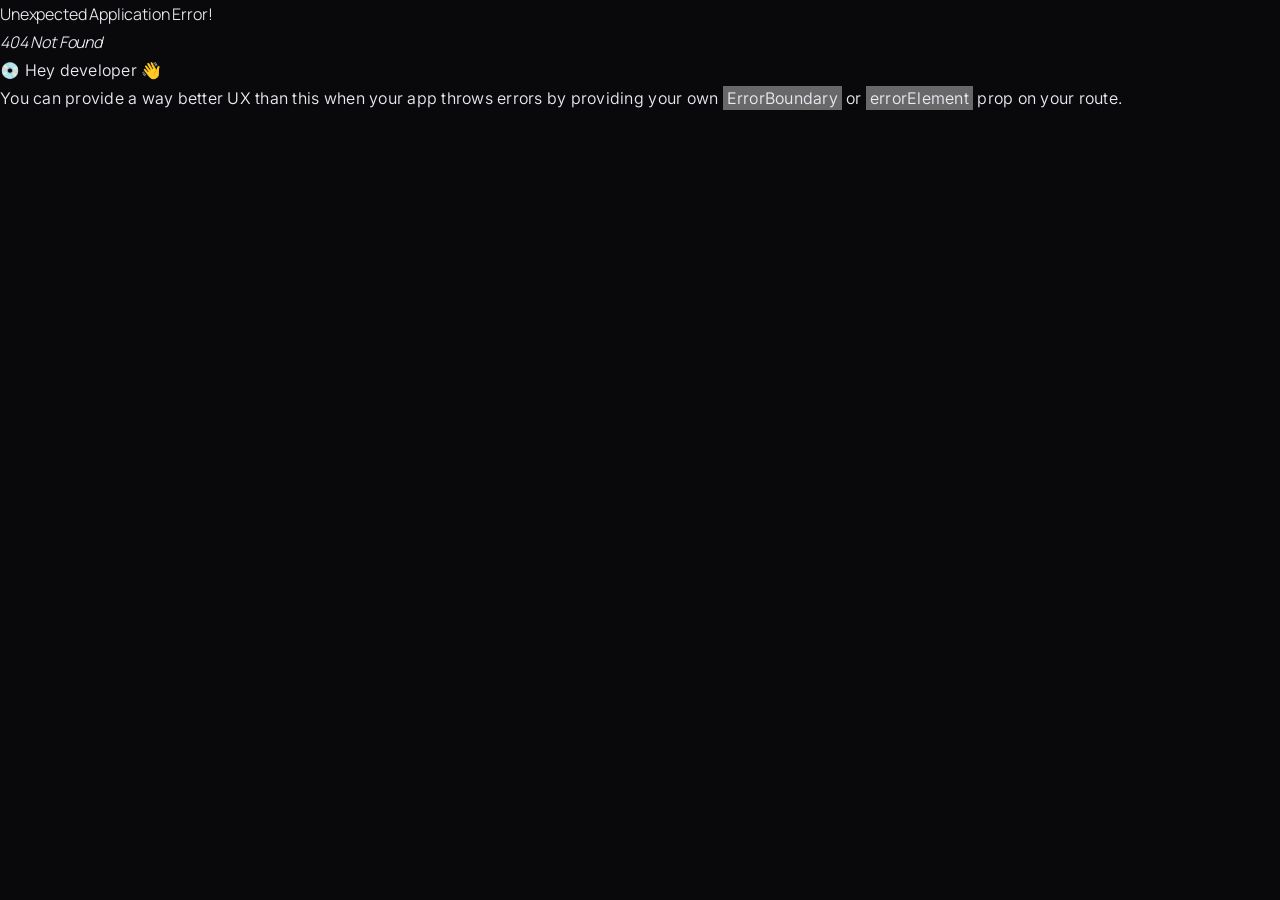
<file: preview/index.html>
<!doctype html>
<html lang="en">
  <head>
    <meta charset="UTF-8" />
    <link rel="icon" type="image/svg+xml" href="/favicon.svg" />
    <meta name="viewport" content="width=device-width, initial-scale=1.0" />
    <meta name="color-scheme" content="light dark" />
    <title>Yuliia Symonenko — Growth Product Designer</title>
    <meta name="description" content="Growth Product Designer portfolio focused on activation, retention, monetization, product logic, and user experience." />
    <link rel="canonical" href="https://grayluva.github.io/preview/" />
    <meta name="robots" content="index, follow" />
    <meta property="og:type" content="website" />
    <meta property="og:url" content="https://grayluva.github.io/preview/" />
    <meta property="og:title" content="Yuliia Symonenko — Growth Product Designer" />
    <meta property="og:description" content="Growth Product Designer portfolio focused on activation, retention, monetization, product logic, and user experience." />
    <meta property="og:image" content="https://grayluva.github.io/assets/DesignCover-BiExVNHA.png" />
    <meta name="twitter:card" content="summary_large_image" />
    <meta name="twitter:title" content="Yuliia Symonenko — Growth Product Designer" />
    <meta name="twitter:description" content="Growth Product Designer portfolio focused on activation, retention, monetization, product logic, and user experience." />
    <meta name="twitter:image" content="https://grayluva.github.io/assets/DesignCover-BiExVNHA.png" />
    <link rel="preconnect" href="https://fonts.googleapis.com" />
    <link rel="preconnect" href="https://fonts.gstatic.com" crossorigin="" />
    <link href="https://fonts.googleapis.com/css2?family=Manrope:wght@300;400;500;600;700;800&family=Inter:wght@300;400;500;600;700&display=swap" rel="stylesheet" />
    <script>
      (function() {
        function getTimeBasedTheme() {
          var hour = new Date().getHours();
          return hour >= 19 || hour < 7 ? 'dark' : 'light';
        }

        try {
          var theme = localStorage.getItem('theme-preference');
          if (!theme) {
            theme = getTimeBasedTheme();
          }
          var isDark = theme === 'dark';
          var isIOS = /iPad|iPhone|iPod/.test(navigator.userAgent) ||
            (navigator.platform === 'MacIntel' && navigator.maxTouchPoints > 1);
          if (isDark) document.documentElement.classList.add('dark');
          document.documentElement.style.colorScheme = isDark ? 'dark' : 'light';
          document.documentElement.style.backgroundColor = isDark ? '#09090B' : '#F6F7FC';
          if (!isIOS) {
            var m = document.createElement('meta');
            m.name = 'theme-color';
            m.content = isDark ? '#09090B' : '#F6F7FC';
            document.head.appendChild(m);
          }
        } catch (e) {}
      })();
    </script>
  <style>
    :root { --sb: rgba(64,64,82,.22); --sb-h: rgba(37,99,235,.4); }
    .dark { --sb: rgba(176,176,196,.42); --sb-h: rgba(121,165,255,.58); }
    *::-webkit-scrollbar { width: 8px; }
    *::-webkit-scrollbar-track { background: transparent; }
    *::-webkit-scrollbar-thumb { background: var(--sb); border-radius: 4px; min-height: 32px; }
    *::-webkit-scrollbar-thumb:hover { background: var(--sb-h); }
    * { scrollbar-width: thin; scrollbar-color: var(--sb) transparent; }
  </style>
    <script type="module" crossorigin src="/assets/index-DVBw9LMs.js"></script>
    <link rel="stylesheet" crossorigin href="/assets/index-BbwaM7CG.css">
  </head>
  <body>
    <div id="root"><link rel="preload" as="image" href="/assets/CoverCase02-DmkrGZZE.jpg"/><link rel="preload" as="image" href="/assets/CoverCase02_Black-BMu-MeIy.jpg"/><link rel="preload" as="image" href="/assets/DesignCover-BiExVNHA.png"/><link rel="preload" as="image" href="/assets/DesingCover_Dark-BoHdqBtZ.jpg"/><div class="relative min-h-screen bg-background"><div aria-hidden="true" class="pointer-events-none fixed inset-0 bg-[radial-gradient(circle_at_top_left,rgba(37,99,235,0.07),transparent_40%),linear-gradient(180deg,rgba(255,255,255,0.06),transparent_30%)] dark:bg-[radial-gradient(circle_at_top_left,rgba(37,99,235,0.14),transparent_38%),radial-gradient(circle_at_bottom_right,rgba(37,99,235,0.06),transparent_32%)]"></div><header class="fixed top-0 z-50 w-full transition-[transform] duration-500 translate-y-0"><div class="absolute inset-0 pointer-events-none transition-opacity duration-500 opacity-0"><div class="absolute inset-0 bg-background/65 backdrop-blur-xl"></div><div class="absolute inset-0 bg-gradient-to-r from-accent/[0.06] via-accent/[0.015] to-transparent"></div></div><nav class="relative mx-auto flex max-w-6xl items-center justify-between px-4 transition-[height] duration-500 h-20" aria-label="Main navigation"><a class="shrink-0" href="/" data-discover="true"><svg width="802" height="200" viewBox="0 0 802 200" fill="none" xmlns="http://www.w3.org/2000/svg" class="h-7 w-auto" aria-hidden="true"><g clip-path="url(#logo-clip)"><g class="text-foreground/85"><path d="M13.0001 54.0004C25.4801 89.1204 52.4401 105.6 64.7601 106.56C55.7601 78.3204 70.7601 44.4804 111.76 41.8404C170.64 38.0004 191.76 95.1204 197.36 122C199.001 114.728 199.833 107.296 199.84 99.8404C199.867 77.5837 192.458 55.9558 178.789 38.391C165.12 20.8261 145.975 8.33101 124.394 2.88971C102.812 -2.55158 80.0319 -0.627196 59.6691 8.35731C39.3064 17.3418 22.5287 32.8715 12.0001 52.4804C12.4423 52.9064 12.7839 53.4257 13.0001 54.0004Z" fill="currentColor"></path><path d="M160.4 123.52C143.2 70.6399 108.08 62.9999 92.0001 66.8799C81.0001 69.5199 63.4401 83.1199 75.0001 111.6C78.5201 120.16 83.2401 129.76 78.7601 132.72C73.8801 135.92 48.8401 123.04 36.5201 110.88C25.4401 99.9999 14.4001 81.3599 9.20014 63.7599C8.82752 62.4994 8.53362 61.2169 8.32014 59.9199C-1.94296 83.4472 -2.75033 110.023 6.06567 134.13C14.8817 158.237 32.6437 178.022 55.6636 189.378C78.6835 200.734 105.193 202.787 129.686 195.111C154.18 187.436 174.777 170.622 187.2 148.16C178.32 149.16 166.48 142.24 160.4 123.52Z" fill="currentColor"></path><path d="M223.202 47.2801C236.235 47.2801 246.802 36.714 246.802 23.6801C246.802 10.6462 236.235 0.0800781 223.202 0.0800781C210.168 0.0800781 199.602 10.6462 199.602 23.6801C199.602 36.714 210.168 47.2801 223.202 47.2801Z" fill="currentColor"></path></g><g class="text-foreground/85"><path d="M737.652 89L756.902 25.9992H774.665L793.915 89H781.665L764.514 33.4368H766.789L749.902 89H737.652ZM749.202 75.8748V64.7622H782.452V75.8748H749.202Z" fill="currentColor"></path><path d="M703.35 89L684.1 25.9992H696.35L712.101 77.7999L728.113 25.9992H740.363L721.113 89H703.35Z" fill="currentColor"></path><path d="M650.711 90.3125C645.636 90.3125 641.173 89.2917 637.323 87.25C633.473 85.1791 630.469 82.277 628.311 78.5436C626.152 74.8102 625.073 70.4206 625.073 65.3747V26.0867L637.148 25.9992V65.2872C637.148 67.358 637.498 69.2393 638.198 70.931C638.898 72.6227 639.861 74.0811 641.086 75.3061C642.34 76.5311 643.784 77.479 645.417 78.1499C647.08 78.7915 648.844 79.1124 650.711 79.1124C652.636 79.1124 654.415 78.777 656.049 78.1061C657.711 77.4353 659.155 76.4873 660.38 75.2623C661.605 74.0373 662.553 72.579 663.224 70.8873C663.924 69.1956 664.274 67.3289 664.274 65.2872V25.9992H676.349V65.3747C676.349 70.4206 675.27 74.8102 673.111 78.5436C670.953 82.277 667.949 85.1791 664.099 87.25C660.249 89.2917 655.786 90.3125 650.711 90.3125Z" fill="currentColor"></path><path d="M577.384 89V25.9992H589.284V77.8874H616.409V89H577.384Z" fill="currentColor"></path><path d="M535.568 89V63.3622L514.043 25.9992H527.956L541.606 49.712L555.256 25.9992H569.169L547.644 63.3622V89H535.568Z" fill="currentColor"></path><path d="M460.051 89L479.301 25.9992H497.064L516.314 89H504.064L486.914 33.4368H489.189L472.301 89H460.051ZM471.601 75.8748V64.7622H504.851V75.8748H471.601Z" fill="currentColor"></path><path d="M404.582 89V25.9992H431.182C431.795 25.9992 432.611 26.0283 433.632 26.0867C434.682 26.1158 435.616 26.2033 436.432 26.3492C440.195 26.9325 443.272 28.1721 445.664 30.068C448.085 31.9638 449.864 34.3555 451.001 37.2431C452.139 40.1014 452.708 43.2952 452.708 46.8244C452.708 52.1037 451.395 56.6246 448.77 60.3871C446.145 64.1205 442.032 66.4247 436.432 67.2997L431.182 67.6497H416.482V89H404.582ZM440.107 89L427.682 63.3622L439.932 60.9996L453.583 89H440.107ZM416.482 56.5371H430.657C431.27 56.5371 431.941 56.5079 432.67 56.4496C433.399 56.3912 434.07 56.2746 434.682 56.0996C436.286 55.6621 437.526 54.9329 438.401 53.912C439.276 52.862 439.874 51.7099 440.195 50.4557C440.545 49.1724 440.72 47.962 440.72 46.8244C440.72 45.6869 440.545 44.4911 440.195 43.2369C439.874 41.9536 439.276 40.8015 438.401 39.7806C437.526 38.7306 436.286 37.9868 434.682 37.5493C434.07 37.3743 433.399 37.2577 432.67 37.1993C431.941 37.141 431.27 37.1118 430.657 37.1118H416.482V56.5371Z" fill="currentColor"></path><path d="M364.75 90.3125C360.784 90.3125 357.007 89.6125 353.419 88.2125C349.831 86.7833 346.652 84.6833 343.881 81.9124C341.14 79.1415 338.967 75.7144 337.363 71.631C335.788 67.5476 335 62.8371 335 57.4996C335 50.5287 336.327 44.6077 338.981 39.7368C341.665 34.8368 345.252 31.1034 349.744 28.5367C354.265 25.97 359.267 24.6866 364.75 24.6866C372.859 24.6866 379.232 26.5679 383.869 30.3305C388.507 34.093 391.613 39.416 393.188 46.2994L381.026 48.0494C379.888 44.3744 378.021 41.4431 375.426 39.2556C372.859 37.0389 369.563 35.916 365.538 35.8868C361.542 35.8285 358.217 36.6889 355.563 38.4681C352.909 40.2473 350.911 42.7702 349.569 46.0369C348.256 49.3036 347.6 53.1245 347.6 57.4996C347.6 61.8746 348.256 65.6663 349.569 68.8747C350.911 72.0831 352.909 74.5769 355.563 76.3561C358.217 78.1353 361.542 79.054 365.538 79.1124C368.25 79.1707 370.7 78.704 372.888 77.7123C375.105 76.7207 376.971 75.1602 378.488 73.031C380.005 70.9018 381.084 68.1747 381.726 64.8497H371.75V55.6621H394.413C394.472 56.0412 394.515 56.7121 394.545 57.6746C394.574 58.6371 394.588 59.1913 394.588 59.3371C394.588 65.3747 393.363 70.7268 390.913 75.3936C388.463 80.0603 385.007 83.7207 380.544 86.375C376.082 89 370.817 90.3125 364.75 90.3125Z" fill="currentColor"></path><path d="M793.887 131.536V180.746H788.121L761.305 142.109H760.824V180.746H754.865V131.536H760.632L787.544 170.27H788.024V131.536H793.887Z" fill="currentColor"></path><path d="M733.929 146.914C733.401 145.296 732.704 143.847 731.839 142.565C730.99 141.268 729.973 140.162 728.787 139.249C727.618 138.336 726.288 137.639 724.799 137.159C723.309 136.678 721.675 136.438 719.897 136.438C716.982 136.438 714.33 137.191 711.944 138.697C709.557 140.202 707.659 142.421 706.249 145.352C704.839 148.284 704.134 151.88 704.134 156.141C704.134 160.402 704.847 163.998 706.273 166.93C707.699 169.861 709.629 172.08 712.064 173.586C714.499 175.091 717.238 175.844 720.281 175.844C723.101 175.844 725.584 175.244 727.73 174.042C729.893 172.825 731.575 171.111 732.776 168.9C733.994 166.674 734.602 164.054 734.602 161.043L736.428 161.427H721.627V156.141H740.369V161.427C740.369 165.48 739.504 169.004 737.774 172C736.06 174.995 733.689 177.318 730.662 178.968C727.65 180.602 724.19 181.419 720.281 181.419C715.924 181.419 712.096 180.394 708.796 178.343C705.512 176.293 702.949 173.377 701.107 169.597C699.281 165.817 698.368 161.331 698.368 156.141C698.368 152.249 698.888 148.748 699.929 145.641C700.987 142.517 702.476 139.858 704.399 137.663C706.321 135.469 708.596 133.787 711.223 132.617C713.85 131.448 716.741 130.863 719.897 130.863C722.492 130.863 724.911 131.256 727.153 132.041C729.412 132.81 731.423 133.907 733.185 135.333C734.963 136.742 736.444 138.432 737.63 140.403C738.815 142.357 739.632 144.527 740.081 146.914H733.929Z" fill="currentColor"></path><path d="M684.052 131.536V180.746H678.093V131.536H684.052Z" fill="currentColor"></path><path d="M657.565 143.839C657.277 141.404 656.107 139.514 654.057 138.168C652.007 136.822 649.492 136.15 646.512 136.15C644.334 136.15 642.427 136.502 640.793 137.207C639.175 137.912 637.91 138.881 636.997 140.114C636.1 141.348 635.651 142.749 635.651 144.319C635.651 145.633 635.964 146.762 636.588 147.707C637.229 148.636 638.046 149.413 639.039 150.038C640.032 150.647 641.074 151.151 642.163 151.552C643.252 151.936 644.253 152.249 645.167 152.489L650.164 153.834C651.446 154.171 652.872 154.635 654.441 155.228C656.027 155.821 657.541 156.63 658.983 157.655C660.441 158.664 661.642 159.962 662.587 161.548C663.532 163.133 664.005 165.08 664.005 167.386C664.005 170.046 663.308 172.448 661.914 174.595C660.537 176.741 658.518 178.447 655.859 179.713C653.216 180.978 650.004 181.611 646.224 181.611C642.7 181.611 639.648 181.043 637.069 179.905C634.506 178.768 632.488 177.182 631.014 175.148C629.556 173.113 628.731 170.75 628.539 168.059H634.69C634.85 169.917 635.475 171.455 636.564 172.673C637.67 173.874 639.063 174.771 640.745 175.364C642.443 175.941 644.269 176.229 646.224 176.229C648.498 176.229 650.541 175.86 652.351 175.124C654.161 174.371 655.595 173.329 656.652 172C657.709 170.654 658.238 169.084 658.238 167.29C658.238 165.656 657.781 164.327 656.868 163.302C655.955 162.276 654.754 161.443 653.264 160.803C651.774 160.162 650.164 159.601 648.434 159.121L642.379 157.391C638.535 156.285 635.491 154.707 633.248 152.657C631.006 150.607 629.885 147.923 629.885 144.608C629.885 141.852 630.629 139.449 632.119 137.399C633.625 135.333 635.643 133.731 638.174 132.593C640.721 131.44 643.565 130.863 646.704 130.863C649.876 130.863 652.695 131.432 655.162 132.569C657.629 133.691 659.584 135.228 661.025 137.183C662.483 139.137 663.252 141.356 663.332 143.839H657.565Z" fill="currentColor"></path><path d="M585.924 180.746V131.536H615.623V136.822H591.883V153.45H614.085V158.736H591.883V175.46H616.007V180.746H585.924Z" fill="currentColor"></path><path d="M548.186 180.746H533V131.536H548.859C553.632 131.536 557.717 132.521 561.113 134.492C564.509 136.446 567.112 139.257 568.922 142.926C570.732 146.578 571.638 150.951 571.638 156.045C571.638 161.171 570.724 165.584 568.898 169.285C567.072 172.969 564.413 175.804 560.921 177.791C557.429 179.761 553.184 180.746 548.186 180.746ZM538.959 175.46H547.801C551.87 175.46 555.242 174.675 557.917 173.105C560.593 171.535 562.587 169.301 563.9 166.401C565.214 163.502 565.871 160.05 565.871 156.045C565.871 152.072 565.222 148.652 563.924 145.785C562.627 142.902 560.689 140.691 558.11 139.153C555.531 137.599 552.319 136.822 548.474 136.822H538.959V175.46Z" fill="currentColor"></path></g></g><defs><clipPath id="logo-clip"><rect width="802" height="200" fill="white"></rect></clipPath></defs></svg></a><div class="absolute left-1/2 hidden -translate-x-1/2 items-center gap-1 md:flex"><a class="text-[13px] font-medium dark:font-normal tracking-[0.05em] dark:tracking-[0.06em] transition-colors px-2.5 py-1.5 text-foreground" href="/" data-discover="true">Work</a><a class="text-[13px] font-medium dark:font-normal tracking-[0.05em] dark:tracking-[0.06em] transition-colors px-2.5 py-1.5 text-foreground/50 hover:text-foreground" href="/about" data-discover="true">About</a><a href="https://drive.google.com/file/d/1XH9pi1VfGokLfN-4y1L6CLtNM_5wpbjR/view?usp=sharing" target="_blank" rel="noopener noreferrer" class="px-2.5 py-1.5 text-[13px] font-medium tracking-[0.05em] text-foreground/50 transition-colors hover:text-foreground dark:font-normal dark:tracking-[0.06em]">Resume</a></div><div class="flex items-center justify-end gap-2"><div class="hidden items-center gap-2 md:flex"><button type="button" aria-label="Switch to Ukrainian" class="inline-flex min-h-[44px] min-w-[44px] items-center justify-center rounded-full px-2.5
        text-[13px] font-medium dark:font-normal tracking-[0.05em] dark:tracking-[0.06em] text-foreground/50
        transition-colors duration-200
        hover:text-foreground
        focus-visible:outline-none focus-visible:ring-2 focus-visible:ring-foreground/14 focus-visible:ring-offset-2 focus-visible:ring-offset-background">УКР</button><button type="button" role="switch" aria-checked="false" aria-label="Switch to dark mode" class="flex min-h-[44px] min-w-[44px] items-center justify-center focus-visible:outline-none focus-visible:ring-2 focus-visible:ring-foreground/14 focus-visible:ring-offset-2 focus-visible:ring-offset-background"><div class="relative h-8 w-14 rounded-full
          bg-[#E8EAF2]
          shadow-[inset_2px_2px_5px_rgba(15,23,42,0.11),inset_-2px_-2px_4px_rgba(255,255,255,0.88)]
          dark:bg-[#101118]
          dark:shadow-[inset_2px_2px_5px_rgba(0,0,0,0.5),inset_-2px_-2px_4px_rgba(255,255,255,0.03)]"><div class="absolute top-[3px] flex size-[26px] items-center justify-center rounded-full
            bg-[#F2F3F8]
            shadow-[2px_2px_5px_rgba(15,23,42,0.10),-2px_-2px_4px_rgba(255,255,255,0.94)]
            dark:bg-[#1C1D24]
            dark:shadow-[2px_2px_5px_rgba(0,0,0,0.42),-2px_-2px_4px_rgba(255,255,255,0.038)]"><svg xmlns="http://www.w3.org/2000/svg" width="24" height="24" viewBox="0 0 24 24" fill="none" stroke="currentColor" stroke-width="1.9" stroke-linecap="round" stroke-linejoin="round" class="lucide lucide-sun size-3.5 text-foreground/55" aria-hidden="true"><circle cx="12" cy="12" r="4"></circle><path d="M12 2v2"></path><path d="M12 20v2"></path><path d="m4.93 4.93 1.41 1.41"></path><path d="m17.66 17.66 1.41 1.41"></path><path d="M2 12h2"></path><path d="M20 12h2"></path><path d="m6.34 17.66-1.41 1.41"></path><path d="m19.07 4.93-1.41 1.41"></path></svg></div></div></button></div><div class="flex items-center gap-3 md:hidden"><button type="button" aria-label="Switch to Ukrainian" class="inline-flex min-h-[44px] min-w-[44px] items-center justify-center rounded-full px-2.5
        text-[13px] font-medium dark:font-normal tracking-[0.05em] dark:tracking-[0.06em] text-foreground/50
        transition-colors duration-200
        hover:text-foreground
        focus-visible:outline-none focus-visible:ring-2 focus-visible:ring-foreground/14 focus-visible:ring-offset-2 focus-visible:ring-offset-background">УКР</button><button type="button" role="switch" aria-checked="false" aria-label="Switch to dark mode" class="flex min-h-[44px] min-w-[44px] items-center justify-center focus-visible:outline-none focus-visible:ring-2 focus-visible:ring-foreground/14 focus-visible:ring-offset-2 focus-visible:ring-offset-background"><div class="relative h-8 w-14 rounded-full
          bg-[#E8EAF2]
          shadow-[inset_2px_2px_5px_rgba(15,23,42,0.11),inset_-2px_-2px_4px_rgba(255,255,255,0.88)]
          dark:bg-[#101118]
          dark:shadow-[inset_2px_2px_5px_rgba(0,0,0,0.5),inset_-2px_-2px_4px_rgba(255,255,255,0.03)]"><div class="absolute top-[3px] flex size-[26px] items-center justify-center rounded-full
            bg-[#F2F3F8]
            shadow-[2px_2px_5px_rgba(15,23,42,0.10),-2px_-2px_4px_rgba(255,255,255,0.94)]
            dark:bg-[#1C1D24]
            dark:shadow-[2px_2px_5px_rgba(0,0,0,0.42),-2px_-2px_4px_rgba(255,255,255,0.038)]"><svg xmlns="http://www.w3.org/2000/svg" width="24" height="24" viewBox="0 0 24 24" fill="none" stroke="currentColor" stroke-width="1.9" stroke-linecap="round" stroke-linejoin="round" class="lucide lucide-sun size-3.5 text-foreground/55" aria-hidden="true"><circle cx="12" cy="12" r="4"></circle><path d="M12 2v2"></path><path d="M12 20v2"></path><path d="m4.93 4.93 1.41 1.41"></path><path d="m17.66 17.66 1.41 1.41"></path><path d="M2 12h2"></path><path d="M20 12h2"></path><path d="m6.34 17.66-1.41 1.41"></path><path d="m19.07 4.93-1.41 1.41"></path></svg></div></div></button></div></div></nav></header><div class="fixed bottom-6 left-1/2 z-[60] -translate-x-1/2 md:hidden"><button aria-label="Open navigation menu" aria-expanded="false" aria-controls="mobile-nav-drawer" class="inline-flex size-14 items-center justify-center rounded-full border-0 bg-[#F2F3F8] text-foreground/60 shadow-[5px_5px_12px_rgba(15,23,42,0.11),-4px_-4px_10px_rgba(255,255,255,1)] transition-[box-shadow,color] duration-300 ease-out hover:text-foreground hover:shadow-[6px_6px_14px_rgba(15,23,42,0.13),-5px_-5px_12px_rgba(255,255,255,1)] active:shadow-[inset_2px_2px_6px_rgba(15,23,42,0.08),inset_-1px_-1px_4px_rgba(255,255,255,0.72)] dark:bg-[#1C1D24] dark:text-foreground/55 dark:shadow-[5px_5px_12px_rgba(0,0,0,0.46),-4px_-4px_10px_rgba(255,255,255,0.042)] dark:hover:text-foreground/90 dark:active:shadow-[inset_2px_2px_6px_rgba(0,0,0,0.45),inset_-1px_-1px_4px_rgba(255,255,255,0.03)]"><span style="opacity:1;transform:none"><svg xmlns="http://www.w3.org/2000/svg" width="18" height="18" viewBox="0 0 24 24" fill="none" stroke="currentColor" stroke-width="1.6" stroke-linecap="round" stroke-linejoin="round" class="lucide lucide-menu" aria-hidden="true"><path d="M4 5h16"></path><path d="M4 12h16"></path><path d="M4 19h16"></path></svg></span></button></div><main class="relative z-10 mx-auto max-w-6xl px-4 pt-20 pb-8"><div class="relative min-h-full"><div><section aria-label="Hero" class="pt-16 pb-12 sm:pt-20 sm:pb-16 lg:pt-28 lg:pb-18"><div class="grid gap-10 lg:grid-cols-[minmax(0,1fr)_15rem] lg:items-center lg:gap-6 xl:grid-cols-[minmax(0,1fr)_16rem] xl:gap-8"><div class="max-w-none" style="opacity:0;transform:translateY(24px)"><h1 class="font-heading text-[clamp(1.65rem,2.75vw,2.65rem)] font-semibold dark:font-normal leading-[1.06] tracking-[0.005em] text-foreground"><span class="block sm:whitespace-nowrap text-foreground/50">Hello,</span><span class="mt-1.5 block sm:whitespace-nowrap bg-gradient-to-r from-foreground via-foreground/85 to-foreground/60 bg-clip-text text-transparent dark:from-foreground/92 dark:via-foreground/75 dark:to-foreground/50">I’m Yuliia Symonenko,</span><span class="mt-1.5 block sm:whitespace-nowrap text-foreground dark:text-foreground/85">a Growth Product Designer.</span></h1><div class="mt-7 max-w-[40rem] space-y-2.5 sm:mt-8 sm:space-y-3"><p class="text-[1.03rem] font-normal leading-8 tracking-[0.012em] text-foreground/60 dark:font-light dark:tracking-[0.022em] dark:text-foreground/65 sm:text-[1.14rem]">I combine product data with behavioral analysis to uncover hidden frictions in the user journey.</p><p class="text-[1.03rem] font-normal leading-8 tracking-[0.012em] text-foreground/60 dark:font-light dark:tracking-[0.022em] dark:text-foreground/65 sm:text-[1.14rem]">My goal is to transform product challenges into clear hypotheses that deliver the best solutions for elevating customer experience and driving business growth.</p></div><div class="mt-7 flex flex-wrap gap-3"><a href="https://www.linkedin.com/in/yuliia-symonenko-0a568b13b/?locale=en-US" target="_blank" rel="noopener noreferrer" aria-label="Open LinkedIn profile" class="inline-flex size-11 shrink-0 items-center justify-center rounded-full border-0 bg-[#F2F3F8] text-foreground/78 shadow-[4px_4px_10px_rgba(15,23,42,0.09),-3px_-3px_8px_rgba(255,255,255,0.96)] transition-[transform,box-shadow,color] duration-300 ease-out hover:-translate-y-0.5 hover:text-foreground hover:shadow-[5px_5px_12px_rgba(15,23,42,0.11),-4px_-4px_10px_rgba(255,255,255,1)] active:translate-y-0 active:scale-[0.985] active:shadow-[inset_2px_2px_6px_rgba(15,23,42,0.08),inset_-1px_-1px_4px_rgba(255,255,255,0.72)] focus-visible:outline-none focus-visible:ring-2 focus-visible:ring-foreground/14 focus-visible:ring-offset-2 focus-visible:ring-offset-background dark:bg-[#1C1D24] dark:text-foreground/78 dark:shadow-[4px_4px_10px_rgba(0,0,0,0.4),-3px_-3px_8px_rgba(255,255,255,0.035)] dark:hover:text-foreground/95 dark:hover:shadow-[5px_5px_12px_rgba(0,0,0,0.46),-4px_-4px_10px_rgba(255,255,255,0.042)] dark:active:shadow-[inset_2px_2px_6px_rgba(0,0,0,0.45),inset_-1px_-1px_4px_rgba(255,255,255,0.03)]"><svg viewBox="0 0 24 24" aria-hidden="true" class="size-[24px] translate-x-[0.2px]" fill="none" stroke="currentColor" stroke-width="1.9" stroke-linecap="round" stroke-linejoin="round"><path d="M7.5 10.2V16.5"></path><path d="M12 12.9C12 11.52 13.12 10.4 14.5 10.4C15.88 10.4 17 11.52 17 12.9V16.5"></path><path d="M12 13.2V16.5"></path><circle cx="7.5" cy="7.7" r="1.1" fill="currentColor" stroke="none"></circle></svg></a><a href="mailto:julia.simonenco@gmail.com" aria-label="Send email" class="inline-flex size-11 shrink-0 items-center justify-center rounded-full border-0 bg-[#F2F3F8] text-foreground/78 shadow-[4px_4px_10px_rgba(15,23,42,0.09),-3px_-3px_8px_rgba(255,255,255,0.96)] transition-[transform,box-shadow,color] duration-300 ease-out hover:-translate-y-0.5 hover:text-foreground hover:shadow-[5px_5px_12px_rgba(15,23,42,0.11),-4px_-4px_10px_rgba(255,255,255,1)] active:translate-y-0 active:scale-[0.985] active:shadow-[inset_2px_2px_6px_rgba(15,23,42,0.08),inset_-1px_-1px_4px_rgba(255,255,255,0.72)] focus-visible:outline-none focus-visible:ring-2 focus-visible:ring-foreground/14 focus-visible:ring-offset-2 focus-visible:ring-offset-background dark:bg-[#1C1D24] dark:text-foreground/78 dark:shadow-[4px_4px_10px_rgba(0,0,0,0.4),-3px_-3px_8px_rgba(255,255,255,0.035)] dark:hover:text-foreground/95 dark:hover:shadow-[5px_5px_12px_rgba(0,0,0,0.46),-4px_-4px_10px_rgba(255,255,255,0.042)] dark:active:shadow-[inset_2px_2px_6px_rgba(0,0,0,0.45),inset_-1px_-1px_4px_rgba(255,255,255,0.03)]"><svg xmlns="http://www.w3.org/2000/svg" width="24" height="24" viewBox="0 0 24 24" fill="none" stroke="currentColor" stroke-width="1.9" stroke-linecap="round" stroke-linejoin="round" class="lucide lucide-mail size-[18px]" aria-hidden="true"><path d="m22 7-8.991 5.727a2 2 0 0 1-2.009 0L2 7"></path><rect x="2" y="4" width="20" height="16" rx="2"></rect></svg></a><a href="https://t.me/julia_simonenko" target="_blank" rel="noopener noreferrer" aria-label="Open Telegram" class="inline-flex size-11 shrink-0 items-center justify-center rounded-full border-0 bg-[#F2F3F8] text-foreground/78 shadow-[4px_4px_10px_rgba(15,23,42,0.09),-3px_-3px_8px_rgba(255,255,255,0.96)] transition-[transform,box-shadow,color] duration-300 ease-out hover:-translate-y-0.5 hover:text-foreground hover:shadow-[5px_5px_12px_rgba(15,23,42,0.11),-4px_-4px_10px_rgba(255,255,255,1)] active:translate-y-0 active:scale-[0.985] active:shadow-[inset_2px_2px_6px_rgba(15,23,42,0.08),inset_-1px_-1px_4px_rgba(255,255,255,0.72)] focus-visible:outline-none focus-visible:ring-2 focus-visible:ring-foreground/14 focus-visible:ring-offset-2 focus-visible:ring-offset-background dark:bg-[#1C1D24] dark:text-foreground/78 dark:shadow-[4px_4px_10px_rgba(0,0,0,0.4),-3px_-3px_8px_rgba(255,255,255,0.035)] dark:hover:text-foreground/95 dark:hover:shadow-[5px_5px_12px_rgba(0,0,0,0.46),-4px_-4px_10px_rgba(255,255,255,0.042)] dark:active:shadow-[inset_2px_2px_6px_rgba(0,0,0,0.45),inset_-1px_-1px_4px_rgba(255,255,255,0.03)]"><svg xmlns="http://www.w3.org/2000/svg" width="24" height="24" viewBox="0 0 24 24" fill="none" stroke="currentColor" stroke-width="1.9" stroke-linecap="round" stroke-linejoin="round" class="lucide lucide-send size-[17px] -translate-x-px" aria-hidden="true"><path d="M14.536 21.686a.5.5 0 0 0 .937-.024l6.5-19a.496.496 0 0 0-.635-.635l-19 6.5a.5.5 0 0 0-.024.937l7.93 3.18a2 2 0 0 1 1.112 1.11z"></path><path d="m21.854 2.147-10.94 10.939"></path></svg></a><a href="https://drive.google.com/file/d/1XH9pi1VfGokLfN-4y1L6CLtNM_5wpbjR/view?usp=sharing" target="_blank" rel="noopener noreferrer" aria-label="Open resume" class="inline-flex h-11 shrink-0 items-center gap-2.5 rounded-full border-0 bg-[#F2F3F8] px-4 text-[13px] font-medium tracking-[0.03em] text-foreground/82 shadow-[4px_4px_10px_rgba(15,23,42,0.09),-3px_-3px_8px_rgba(255,255,255,0.96)] transition-[transform,box-shadow,color] duration-300 ease-out hover:-translate-y-0.5 hover:text-foreground hover:shadow-[5px_5px_12px_rgba(15,23,42,0.11),-4px_-4px_10px_rgba(255,255,255,1)] active:translate-y-0 active:scale-[0.99] active:shadow-[inset_2px_2px_6px_rgba(15,23,42,0.08),inset_-1px_-1px_4px_rgba(255,255,255,0.72)] focus-visible:outline-none focus-visible:ring-2 focus-visible:ring-foreground/14 focus-visible:ring-offset-2 focus-visible:ring-offset-background dark:bg-[#1C1D24] dark:text-foreground/78 dark:shadow-[4px_4px_10px_rgba(0,0,0,0.4),-3px_-3px_8px_rgba(255,255,255,0.035)] dark:hover:text-foreground/95 dark:hover:shadow-[5px_5px_12px_rgba(0,0,0,0.46),-4px_-4px_10px_rgba(255,255,255,0.042)] dark:active:shadow-[inset_2px_2px_6px_rgba(0,0,0,0.45),inset_-1px_-1px_4px_rgba(255,255,255,0.03)]"><svg xmlns="http://www.w3.org/2000/svg" width="24" height="24" viewBox="0 0 24 24" fill="none" stroke="currentColor" stroke-width="1.85" stroke-linecap="round" stroke-linejoin="round" class="lucide lucide-paperclip size-[16px] rotate-[8deg]" aria-hidden="true"><path d="m16 6-8.414 8.586a2 2 0 0 0 2.829 2.829l8.414-8.586a4 4 0 1 0-5.657-5.657l-8.379 8.551a6 6 0 1 0 8.485 8.485l8.379-8.551"></path></svg><span>Resume</span></a></div></div><div class="relative hidden min-h-[390px] lg:flex lg:items-center lg:justify-end" style="opacity:0;transform:translateX(26px)"><div aria-hidden="true" class="absolute right-[-0.25rem] top-1/2 h-[23rem] w-[23rem] -translate-y-1/2 rounded-full bg-[radial-gradient(circle,rgba(255,255,255,0.32),rgba(226,232,240,0.18)_30%,rgba(203,213,225,0.1)_48%,transparent_74%)] blur-[84px] dark:bg-[radial-gradient(circle,rgba(59,130,246,0.14),rgba(96,165,250,0.06)_38%,transparent_74%)]" style="transform:none"></div><div aria-hidden="true" class="absolute right-[1.5rem] top-1/2 h-[13rem] w-[13rem] -translate-y-1/2 rounded-full bg-[radial-gradient(circle,rgba(255,255,255,0.72),rgba(241,245,249,0.34)_42%,rgba(226,232,240,0.16)_62%,transparent_78%)] blur-[58px] dark:bg-[radial-gradient(circle,rgba(255,255,255,0.14),rgba(191,219,254,0.08)_42%,transparent_74%)]" style="opacity:0.28;transform:none"></div><div class="relative h-[25rem] w-[20rem]" style="transform:none"><div class="relative h-[25rem] w-[20rem] overflow-visible opacity-[0.97] drop-shadow-[0_18px_34px_rgba(148,163,184,0.16)] [transform-style:preserve-3d] [--lens-halo-start:rgba(255,255,255,0.4)] [--lens-halo-mid:rgba(226,232,240,0.18)] [--lens-halo-end:rgba(226,232,240,0)] [--lens-core-start:rgba(255,255,255,0.98)] [--lens-core-mid:rgba(203,213,225,0.2)] [--lens-core-end:rgba(203,213,225,0)] [--lens-ring:rgba(71,85,105,0.18)] [--signal-path-start:rgba(100,116,139,0.28)] [--signal-path-mid:rgba(71,85,105,0.34)] [--signal-path-end:rgba(59,130,246,0.4)] [--signal-dot-start:rgba(71,85,105,0.72)] [--signal-dot-end:rgba(37,99,235,0.78)] [--signal-center-start:rgba(255,255,255,1)] [--signal-center-end:rgba(59,130,246,0.74)] dark:opacity-[0.96] dark:drop-shadow-none dark:[--lens-halo-start:rgba(255,255,255,0.14)] dark:[--lens-halo-mid:rgba(219,234,254,0.06)] dark:[--lens-halo-end:rgba(219,234,254,0)] dark:[--lens-core-start:rgba(255,255,255,0.84)] dark:[--lens-core-mid:rgba(191,219,254,0.22)] dark:[--lens-core-end:rgba(191,219,254,0)] dark:[--lens-ring:rgba(255,255,255,0.1)] dark:[--signal-path-start:rgba(203,213,225,0.08)] dark:[--signal-path-mid:rgba(191,219,254,0.14)] dark:[--signal-path-end:rgba(96,165,250,0.28)] dark:[--signal-dot-start:rgba(226,232,240,0.58)] dark:[--signal-dot-end:rgba(96,165,250,0.82)] dark:[--signal-center-start:rgba(255,255,255,0.94)] dark:[--signal-center-end:rgba(96,165,250,0.68)]" style="transform:none"><div aria-hidden="true" class="pointer-events-none absolute left-1/2 top-1/2 h-40 w-40 -translate-x-1/2 -translate-y-1/2 rounded-full bg-[radial-gradient(circle,rgba(255,255,255,0.84),rgba(241,245,249,0.26)_38%,rgba(147,197,253,0.06)_58%,transparent_76%)] blur-[38px] dark:bg-[radial-gradient(circle,rgba(255,255,255,0.16),rgba(147,197,253,0.14)_38%,transparent_72%)]" style="opacity:0.1;transform:none"></div><svg viewBox="0 0 360 432" class="absolute inset-0 h-full w-full" fill="none" aria-hidden="true"><defs><radialGradient id="lens-core-v1" cx="0" cy="0" r="1" gradientUnits="userSpaceOnUse" gradientTransform="translate(188 236) rotate(90) scale(64 64)"><stop offset="0%" stop-color="var(--lens-core-start)"></stop><stop offset="48%" stop-color="var(--lens-core-mid)"></stop><stop offset="100%" stop-color="var(--lens-core-end)"></stop></radialGradient><radialGradient id="lens-halo-v1" cx="0" cy="0" r="1" gradientUnits="userSpaceOnUse" gradientTransform="translate(188 236) rotate(90) scale(104 104)"><stop offset="0%" stop-color="var(--lens-halo-start)"></stop><stop offset="56%" stop-color="var(--lens-halo-mid)"></stop><stop offset="100%" stop-color="var(--lens-halo-end)"></stop></radialGradient><linearGradient id="signal-path-v1" x1="94" y1="338" x2="278" y2="132" gradientUnits="userSpaceOnUse"><stop offset="0%" stop-color="var(--signal-path-start)"></stop><stop offset="55%" stop-color="var(--signal-path-mid)"></stop><stop offset="100%" stop-color="var(--signal-path-end)"></stop></linearGradient><linearGradient id="signal-dot-v1" x1="118" y1="320" x2="252" y2="146" gradientUnits="userSpaceOnUse"><stop offset="0%" stop-color="var(--signal-dot-start)"></stop><stop offset="100%" stop-color="var(--signal-dot-end)"></stop></linearGradient><radialGradient id="signal-center-v1" cx="0" cy="0" r="1" gradientUnits="userSpaceOnUse" gradientTransform="translate(188 236) rotate(90) scale(20 20)"><stop offset="0%" stop-color="var(--signal-center-start)"></stop><stop offset="100%" stop-color="var(--signal-center-end)"></stop></radialGradient><radialGradient id="lens-specular-v1" cx="0" cy="0" r="1" gradientUnits="userSpaceOnUse" gradientTransform="translate(166 212) rotate(90) scale(42 30)"><stop offset="0%" stop-color="rgba(255,255,255,0.82)"></stop><stop offset="38%" stop-color="rgba(255,255,255,0.28)"></stop><stop offset="100%" stop-color="rgba(255,255,255,0)"></stop></radialGradient></defs><g style="transform:none;transform-origin:50% 50%;transform-box:fill-box"><ellipse cx="188" cy="236" rx="104" ry="104" fill="url(#lens-halo-v1)" style="transform-origin:188px 236px"></ellipse></g><g style="transform:none;transform-origin:50% 50%;transform-box:fill-box"><ellipse cx="166" cy="212" rx="42" ry="30" fill="url(#lens-specular-v1)" opacity="0.1" style="transform-origin:188px 236px"></ellipse><ellipse cx="188" cy="236" rx="62" ry="62" fill="url(#lens-core-v1)" style="transform-origin:188px 236px"></ellipse><ellipse cx="188" cy="236" rx="78" ry="78" stroke="var(--lens-ring)" stroke-width="1.15" style="transform-origin:188px 236px"></ellipse></g><g style="transform:none;transform-origin:50% 50%;transform-box:fill-box"><g><path d="M112 150L188 236" stroke="url(#signal-path-v1)" stroke-width="1.1" stroke-linecap="round" opacity="0" pathLength="1" stroke-dashoffset="0" stroke-dasharray="0 1"></path><circle cx="112" cy="150" r="4" fill="url(#signal-dot-v1)" opacity="0" style="transform-origin:50% 50%;transform:scale(0.82);transform-box:fill-box"></circle><circle r="3.25" fill="var(--signal-dot-end)" fill-opacity="0.94" cx="112" cy="150" opacity="0"></circle></g><g><path d="M256 132L188 236" stroke="url(#signal-path-v1)" stroke-width="1.1" stroke-linecap="round" opacity="0" pathLength="1" stroke-dashoffset="0" stroke-dasharray="0 1"></path><circle cx="256" cy="132" r="4" fill="url(#signal-dot-v1)" opacity="0" style="transform-origin:50% 50%;transform:scale(0.82);transform-box:fill-box"></circle><circle r="3.25" fill="var(--signal-dot-end)" fill-opacity="0.94" cx="256" cy="132" opacity="0"></circle></g><g><path d="M292 220L188 236" stroke="url(#signal-path-v1)" stroke-width="1.1" stroke-linecap="round" opacity="0" pathLength="1" stroke-dashoffset="0" stroke-dasharray="0 1"></path><circle cx="292" cy="220" r="4" fill="url(#signal-dot-v1)" opacity="0" style="transform-origin:50% 50%;transform:scale(0.82);transform-box:fill-box"></circle><circle r="3.25" fill="var(--signal-dot-end)" fill-opacity="0.94" cx="292" cy="220" opacity="0"></circle></g><g><path d="M246 326L188 236" stroke="url(#signal-path-v1)" stroke-width="1.1" stroke-linecap="round" opacity="0" pathLength="1" stroke-dashoffset="0" stroke-dasharray="0 1"></path><circle cx="246" cy="326" r="4" fill="url(#signal-dot-v1)" opacity="0" style="transform-origin:50% 50%;transform:scale(0.82);transform-box:fill-box"></circle><circle r="3.25" fill="var(--signal-dot-end)" fill-opacity="0.94" cx="246" cy="326" opacity="0"></circle></g><g><path d="M124 334L188 236" stroke="url(#signal-path-v1)" stroke-width="1.1" stroke-linecap="round" opacity="0" pathLength="1" stroke-dashoffset="0" stroke-dasharray="0 1"></path><circle cx="124" cy="334" r="4" fill="url(#signal-dot-v1)" opacity="0" style="transform-origin:50% 50%;transform:scale(0.82);transform-box:fill-box"></circle><circle r="3.25" fill="var(--signal-dot-end)" fill-opacity="0.94" cx="124" cy="334" opacity="0"></circle></g><g><path d="M84 244L188 236" stroke="url(#signal-path-v1)" stroke-width="1.1" stroke-linecap="round" opacity="0" pathLength="1" stroke-dashoffset="0" stroke-dasharray="0 1"></path><circle cx="84" cy="244" r="4" fill="url(#signal-dot-v1)" opacity="0" style="transform-origin:50% 50%;transform:scale(0.82);transform-box:fill-box"></circle><circle r="3.25" fill="var(--signal-dot-end)" fill-opacity="0.94" cx="84" cy="244" opacity="0"></circle></g><circle cx="188" cy="236" r="9" fill="url(#signal-center-v1)" opacity="0.22" style="transform-origin:50% 50%;transform:scale(0.88);transform-box:fill-box"></circle><circle cx="188" cy="236" r="20" fill="var(--signal-dot-end)" fill-opacity="0.14" style="transform-origin:188px 236px"></circle></g></svg></div></div></div></div></section><section aria-label="Selected work" class="pt-12 pb-20 sm:pt-16 lg:pt-22"><div class="mb-12 flex flex-col items-center sm:mb-14" style="opacity:0.45;transform:translateY(24px)"><p class="mb-9 mx-auto max-w-xl text-center text-lg font-normal leading-8 tracking-[0.008em] text-foreground/60 dark:font-light dark:tracking-[0.022em] dark:text-foreground/65 sm:mb-10">Case studies: Funnel optimization driven by data and user insights</p><div class="relative isolate w-full sm:w-auto"><div aria-hidden="true" class="pointer-events-none absolute inset-x-[-1rem] inset-y-[-0.95rem] rounded-[2.05rem] bg-[radial-gradient(circle_at_50%_58%,rgba(148,163,184,0.1),transparent_70%)] blur-[18px] dark:bg-[radial-gradient(circle_at_50%_58%,rgba(37,99,235,0.1),transparent_68%)]"></div><div class="relative flex w-full overflow-x-auto scrollbar-none items-center rounded-full border border-transparent bg-[linear-gradient(to_right,rgba(232,234,242,0.86)_0%,rgba(236,239,246,0.92)_52%,rgba(242,244,249,0.9)_100%)] p-1.5 shadow-[inset_3px_3px_8px_rgba(15,23,42,0.09),inset_-3px_-3px_7px_rgba(255,255,255,0.84)] dark:bg-[radial-gradient(ellipse_at_50%_42%,rgba(10,11,16,0.82)_0%,rgba(18,20,28,0.72)_40%,rgba(28,30,40,0.62)_100%)] dark:shadow-[inset_3px_3px_8px_rgba(0,0,0,0.54),inset_-3px_-3px_7px_rgba(255,255,255,0.04)] sm:w-fit sm:mx-auto" role="tablist" aria-label="Filter case studies by category"><div aria-hidden="true" class="pointer-events-none absolute inset-0 block rounded-full dark:hidden" style="padding:1px;background:linear-gradient(135deg, rgba(15,23,42,0.05) 0%, rgba(15,23,42,0.022) 55%, rgba(15,23,42,0.008) 100%);-webkit-mask:linear-gradient(#fff 0 0) content-box, linear-gradient(#fff 0 0);-webkit-mask-composite:xor;mask-composite:exclude"></div><div aria-hidden="true" class="pointer-events-none absolute inset-0 hidden rounded-full dark:block" style="padding:1px;background:linear-gradient(135deg, rgba(255,255,255,0.01) 0%, rgba(255,255,255,0.034) 55%, rgba(255,255,255,0.055) 100%);-webkit-mask:linear-gradient(#fff 0 0) content-box, linear-gradient(#fff 0 0);-webkit-mask-composite:xor;mask-composite:exclude"></div><button type="button" role="tab" aria-selected="true" class="relative rounded-full px-4 py-2.5 text-[11px] font-medium uppercase tracking-[0.24em] transition-[color,transform] duration-300 text-background"><span class="absolute inset-0 rounded-full bg-foreground shadow-[0_7px_16px_rgba(15,23,42,0.12)] dark:shadow-[0_9px_18px_rgba(0,0,0,0.26)]"></span><span class="relative z-10">All</span></button><button type="button" role="tab" aria-selected="false" class="relative rounded-full px-4 py-2.5 text-[11px] font-medium uppercase tracking-[0.24em] transition-[color,transform] duration-300 text-muted-foreground hover:text-foreground"><span class="relative z-10">Activation</span></button><button type="button" role="tab" aria-selected="false" class="relative rounded-full px-4 py-2.5 text-[11px] font-medium uppercase tracking-[0.24em] transition-[color,transform] duration-300 text-muted-foreground hover:text-foreground"><span class="relative z-10">Retention</span></button><button type="button" role="tab" aria-selected="false" class="relative rounded-full px-4 py-2.5 text-[11px] font-medium uppercase tracking-[0.24em] transition-[color,transform] duration-300 text-muted-foreground hover:text-foreground"><span class="relative z-10">Monetization</span></button></div><div aria-hidden="true" class="pointer-events-none absolute inset-y-0 right-0 z-10 w-14 rounded-r-full sm:hidden" style="background:linear-gradient(to right, transparent, var(--color-background))"></div></div></div><div class="grid grid-cols-1 gap-6 lg:gap-7"><article class="group" style="opacity:0;transform:translateY(18px)"><a aria-label="Turning no cars nearby into an active search loop" class="relative block overflow-hidden rounded-[2rem] border border-transparent backdrop-blur-md bg-[linear-gradient(to_right,rgba(234,236,245,0.44)_0%,rgba(241,243,249,0.72)_50%,rgba(247,248,252,0.84)_100%)] shadow-[inset_6px_6px_18px_rgba(15,23,42,0.08),inset_-5px_-5px_16px_rgba(255,255,255,0.72)] transition-[box-shadow] duration-500 ease-out hover:shadow-[inset_7px_7px_22px_rgba(15,23,42,0.09),inset_-6px_-6px_18px_rgba(255,255,255,0.78)] focus-visible:outline-none focus-visible:ring-2 focus-visible:ring-foreground/14 focus-visible:ring-offset-2 focus-visible:ring-offset-background dark:bg-[radial-gradient(ellipse_at_50%_42%,rgba(8,9,14,0.72)_0%,rgba(18,20,28,0.64)_40%,rgba(30,32,44,0.55)_100%)] dark:shadow-[inset_6px_6px_18px_rgba(0,0,0,0.54),inset_-5px_-5px_16px_rgba(255,255,255,0.05)] dark:hover:shadow-[inset_7px_7px_22px_rgba(0,0,0,0.58),inset_-6px_-6px_18px_rgba(255,255,255,0.06)] !bg-transparent dark:!bg-transparent px-6 pb-6 pt-6 sm:px-7 sm:pb-7 sm:pt-7" href="/work/retention-loop-experiment" data-discover="true"><img src="/assets/CoverCase02-DmkrGZZE.jpg" alt="" aria-hidden="true" class="dark:hidden pointer-events-none absolute inset-0 h-full w-full object-cover object-top transition-transform duration-700 ease-out group-hover:scale-[1.025]"/><img src="/assets/CoverCase02_Black-BMu-MeIy.jpg" alt="" aria-hidden="true" class="pointer-events-none absolute inset-0 hidden h-full w-full object-cover object-top transition-transform duration-700 ease-out group-hover:scale-[1.025] dark:block"/><div aria-hidden="true" class="pointer-events-none absolute inset-0 bg-[linear-gradient(to_bottom,rgba(246,248,253,0.14)_0%,rgba(241,243,249,0.04)_50%,transparent_100%)] dark:bg-[linear-gradient(to_bottom,rgba(12,13,19,0.14)_0%,rgba(14,16,23,0.04)_50%,transparent_100%)]"></div><div aria-hidden="true" class="pointer-events-none absolute inset-0 rounded-[2rem] shadow-[inset_6px_6px_18px_rgba(15,23,42,0.08)] transition-[box-shadow] duration-500 ease-out group-hover:shadow-[inset_7px_7px_22px_rgba(15,23,42,0.09)] dark:shadow-[inset_6px_6px_18px_rgba(0,0,0,0.54)] dark:group-hover:shadow-[inset_7px_7px_22px_rgba(0,0,0,0.58)]"></div><div aria-hidden="true" class="pointer-events-none absolute inset-0 block rounded-[2rem] dark:hidden" style="padding:1px;background:linear-gradient(135deg, rgba(15,23,42,0.055) 0%, rgba(15,23,42,0.025) 55%, rgba(15,23,42,0.01) 100%);-webkit-mask:linear-gradient(#fff 0 0) content-box, linear-gradient(#fff 0 0);-webkit-mask-composite:xor;mask-composite:exclude"></div><div aria-hidden="true" class="pointer-events-none absolute inset-0 hidden rounded-[2rem] dark:block" style="padding:1px;background:linear-gradient(135deg, rgba(255,255,255,0.01) 0%, rgba(255,255,255,0.04) 55%, rgba(255,255,255,0.07) 100%);-webkit-mask:linear-gradient(#fff 0 0) content-box, linear-gradient(#fff 0 0);-webkit-mask-composite:xor;mask-composite:exclude"></div><div aria-hidden="true" class="pointer-events-none absolute inset-0 rounded-[2rem] opacity-0 transition-opacity duration-500 group-hover:opacity-100" style="padding:1px;background:linear-gradient(135deg, rgba(37,99,235,0.28) 0%, rgba(37,99,235,0.09) 45%, transparent 68%);-webkit-mask:linear-gradient(#fff 0 0) content-box, linear-gradient(#fff 0 0);-webkit-mask-composite:xor;mask-composite:exclude"></div><div class="relative z-10 flex min-h-[28rem] flex-col justify-between sm:min-h-[32rem]"><div class="flex items-start justify-between gap-4 sm:justify-end"><div class="w-full sm:hidden"><p class="text-[14px] font-medium leading-snug tracking-[0.02em] text-foreground/68 dark:text-foreground/65">Re-engagement after setup</p><p class="mt-1.5 text-[14px] font-medium leading-snug tracking-[0.02em] text-foreground/45 dark:text-foreground/40">Getmancar<!-- --> — <!-- -->2026</p></div><div class="hidden sm:inline-flex items-center gap-2 text-[12px] font-medium tracking-[0.02em] text-foreground/0 transition-colors duration-300 group-hover:text-foreground/34 dark:group-hover:text-foreground/30"><span class="sr-only">Open case study</span><svg xmlns="http://www.w3.org/2000/svg" width="24" height="24" viewBox="0 0 24 24" fill="none" stroke="currentColor" stroke-width="1.8" stroke-linecap="round" stroke-linejoin="round" class="lucide lucide-arrow-up-right size-4" aria-hidden="true"><path d="M7 7h10v10"></path><path d="M7 17 17 7"></path></svg></div></div><div class="relative flex min-h-[18rem] flex-1 items-center justify-center px-0 py-3 sm:min-h-[22rem]"></div><div class="hidden pt-4 sm:block"><p class="text-[14px] font-medium leading-snug tracking-[0.02em] text-foreground/68 dark:text-foreground/65">Re-engagement after setup</p><p class="mt-1.5 text-[14px] font-medium leading-snug tracking-[0.02em] text-foreground/45 dark:text-foreground/40">Getmancar<!-- --> — <!-- -->2026</p></div></div></a></article><article class="group" style="opacity:0;transform:translateY(20px)"><a aria-label="Showing value before asking for location" class="relative block overflow-hidden rounded-[2rem] border border-transparent backdrop-blur-md bg-[linear-gradient(to_right,rgba(234,236,245,0.44)_0%,rgba(241,243,249,0.72)_50%,rgba(247,248,252,0.84)_100%)] shadow-[inset_6px_6px_18px_rgba(15,23,42,0.08),inset_-5px_-5px_16px_rgba(255,255,255,0.72)] transition-[box-shadow] duration-500 ease-out hover:shadow-[inset_7px_7px_22px_rgba(15,23,42,0.09),inset_-6px_-6px_18px_rgba(255,255,255,0.78)] focus-visible:outline-none focus-visible:ring-2 focus-visible:ring-foreground/14 focus-visible:ring-offset-2 focus-visible:ring-offset-background dark:bg-[radial-gradient(ellipse_at_50%_42%,rgba(8,9,14,0.72)_0%,rgba(18,20,28,0.64)_40%,rgba(30,32,44,0.55)_100%)] dark:shadow-[inset_6px_6px_18px_rgba(0,0,0,0.54),inset_-5px_-5px_16px_rgba(255,255,255,0.05)] dark:hover:shadow-[inset_7px_7px_22px_rgba(0,0,0,0.58),inset_-6px_-6px_18px_rgba(255,255,255,0.06)] !bg-transparent dark:!bg-transparent px-6 pb-6 pt-6 sm:px-7 sm:pb-7 sm:pt-7" href="/work/getmancar-location" data-discover="true"><img src="/assets/DesignCover-BiExVNHA.png" alt="" aria-hidden="true" class="dark:hidden pointer-events-none absolute inset-0 h-full w-full object-cover object-top transition-transform duration-700 ease-out group-hover:scale-[1.025]"/><img src="/assets/DesingCover_Dark-BoHdqBtZ.jpg" alt="" aria-hidden="true" class="pointer-events-none absolute inset-0 hidden h-full w-full object-cover object-top transition-transform duration-700 ease-out group-hover:scale-[1.025] dark:block"/><div aria-hidden="true" class="pointer-events-none absolute inset-0 bg-[linear-gradient(to_bottom,rgba(246,248,253,0.14)_0%,rgba(241,243,249,0.04)_50%,transparent_100%)] dark:bg-[linear-gradient(to_bottom,rgba(12,13,19,0.14)_0%,rgba(14,16,23,0.04)_50%,transparent_100%)]"></div><div aria-hidden="true" class="pointer-events-none absolute inset-0 rounded-[2rem] shadow-[inset_6px_6px_18px_rgba(15,23,42,0.08)] transition-[box-shadow] duration-500 ease-out group-hover:shadow-[inset_7px_7px_22px_rgba(15,23,42,0.09)] dark:shadow-[inset_6px_6px_18px_rgba(0,0,0,0.54)] dark:group-hover:shadow-[inset_7px_7px_22px_rgba(0,0,0,0.58)]"></div><div aria-hidden="true" class="pointer-events-none absolute inset-0 block rounded-[2rem] dark:hidden" style="padding:1px;background:linear-gradient(135deg, rgba(15,23,42,0.055) 0%, rgba(15,23,42,0.025) 55%, rgba(15,23,42,0.01) 100%);-webkit-mask:linear-gradient(#fff 0 0) content-box, linear-gradient(#fff 0 0);-webkit-mask-composite:xor;mask-composite:exclude"></div><div aria-hidden="true" class="pointer-events-none absolute inset-0 hidden rounded-[2rem] dark:block" style="padding:1px;background:linear-gradient(135deg, rgba(255,255,255,0.01) 0%, rgba(255,255,255,0.04) 55%, rgba(255,255,255,0.07) 100%);-webkit-mask:linear-gradient(#fff 0 0) content-box, linear-gradient(#fff 0 0);-webkit-mask-composite:xor;mask-composite:exclude"></div><div aria-hidden="true" class="pointer-events-none absolute inset-0 rounded-[2rem] opacity-0 transition-opacity duration-500 group-hover:opacity-100" style="padding:1px;background:linear-gradient(135deg, rgba(37,99,235,0.28) 0%, rgba(37,99,235,0.09) 45%, transparent 68%);-webkit-mask:linear-gradient(#fff 0 0) content-box, linear-gradient(#fff 0 0);-webkit-mask-composite:xor;mask-composite:exclude"></div><div class="relative z-10 flex min-h-[28rem] flex-col justify-between sm:min-h-[32rem]"><div class="flex items-start justify-between gap-4 sm:justify-end"><div class="w-full sm:hidden"><p class="text-[14px] font-medium leading-snug tracking-[0.02em] text-foreground/68 dark:text-foreground/65">Value before location access</p><p class="mt-1.5 text-[14px] font-medium leading-snug tracking-[0.02em] text-foreground/45 dark:text-foreground/40">Getmancar<!-- --> — <!-- -->2026</p></div><div class="hidden sm:inline-flex items-center gap-2 text-[12px] font-medium tracking-[0.02em] text-foreground/0 transition-colors duration-300 group-hover:text-foreground/34 dark:group-hover:text-foreground/30"><span class="sr-only">Open case study</span><svg xmlns="http://www.w3.org/2000/svg" width="24" height="24" viewBox="0 0 24 24" fill="none" stroke="currentColor" stroke-width="1.8" stroke-linecap="round" stroke-linejoin="round" class="lucide lucide-arrow-up-right size-4" aria-hidden="true"><path d="M7 7h10v10"></path><path d="M7 17 17 7"></path></svg></div></div><div class="relative flex min-h-[18rem] flex-1 items-center justify-center px-0 py-3 sm:min-h-[22rem]"></div><div class="hidden pt-4 sm:block"><p class="text-[14px] font-medium leading-snug tracking-[0.02em] text-foreground/68 dark:text-foreground/65">Value before location access</p><p class="mt-1.5 text-[14px] font-medium leading-snug tracking-[0.02em] text-foreground/45 dark:text-foreground/40">Getmancar<!-- --> — <!-- -->2026</p></div></div></a></article></div></section></div></div></main></div></div>
  </body>
</html>
</file>
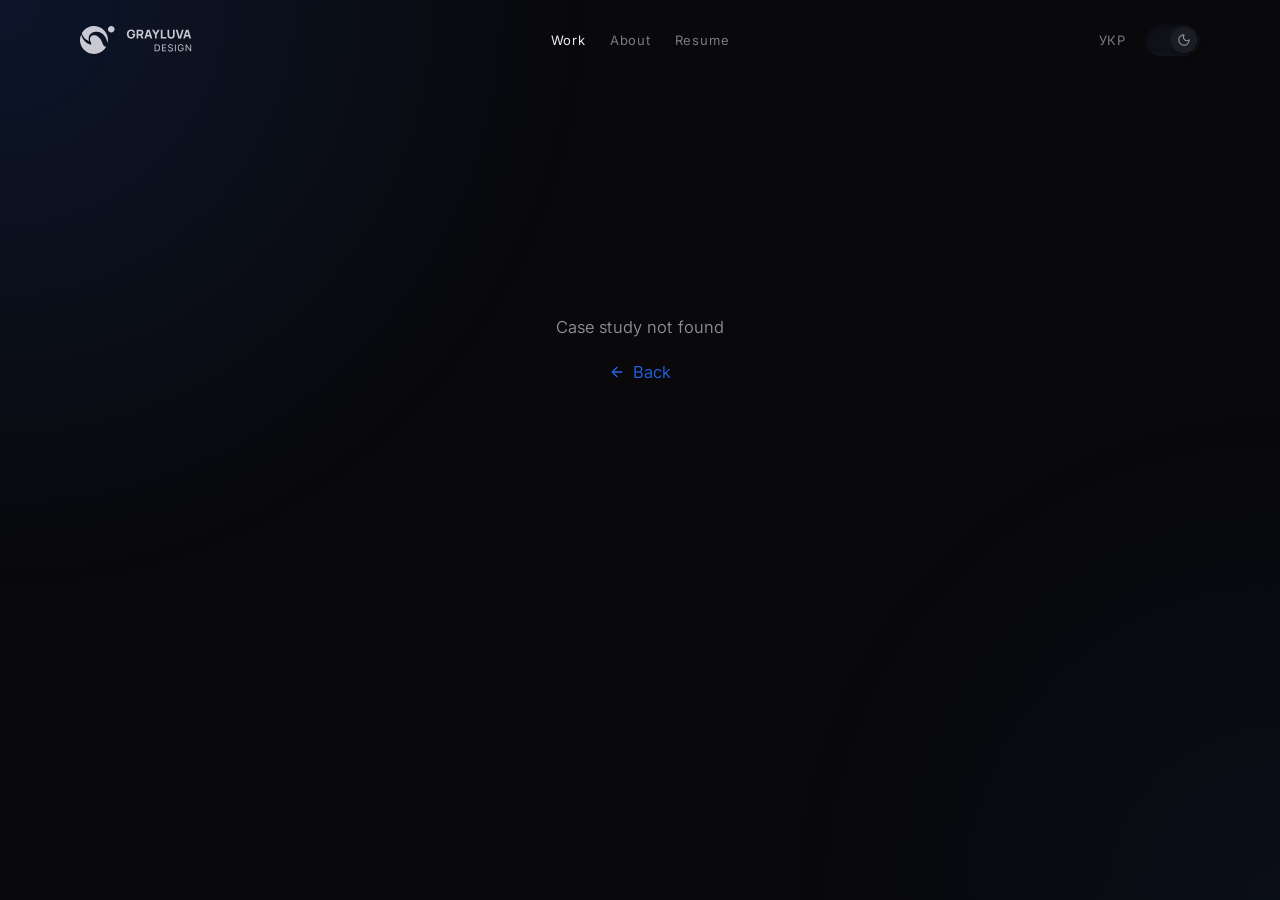
<file: work/index.html>
<!doctype html>
<html lang="en">
  <head>
    <meta charset="UTF-8" />
    <link rel="icon" type="image/svg+xml" href="/favicon.svg" />
    <meta name="viewport" content="width=device-width, initial-scale=1.0" />
    <meta name="color-scheme" content="light dark" />
    <title>Selected Work — Yuliia Symonenko</title>
    <meta name="description" content="Selected growth product design case studies by Yuliia Symonenko." />
    <link rel="canonical" href="https://grayluva.github.io/work/" />
    <meta name="robots" content="index, follow" />
    <meta property="og:type" content="website" />
    <meta property="og:url" content="https://grayluva.github.io/work/" />
    <meta property="og:title" content="Selected Work — Yuliia Symonenko" />
    <meta property="og:description" content="Selected growth product design case studies by Yuliia Symonenko." />
    <meta property="og:image" content="https://grayluva.github.io/assets/DesignCover-BiExVNHA.png" />
    <meta name="twitter:card" content="summary_large_image" />
    <meta name="twitter:title" content="Selected Work — Yuliia Symonenko" />
    <meta name="twitter:description" content="Selected growth product design case studies by Yuliia Symonenko." />
    <meta name="twitter:image" content="https://grayluva.github.io/assets/DesignCover-BiExVNHA.png" />
    <link rel="preconnect" href="https://fonts.googleapis.com" />
    <link rel="preconnect" href="https://fonts.gstatic.com" crossorigin="" />
    <link href="https://fonts.googleapis.com/css2?family=Manrope:wght@300;400;500;600;700;800&family=Inter:wght@300;400;500;600;700&display=swap" rel="stylesheet" />
    <script>
      (function() {
        function getTimeBasedTheme() {
          var hour = new Date().getHours();
          return hour >= 19 || hour < 7 ? 'dark' : 'light';
        }

        try {
          var theme = localStorage.getItem('theme-preference');
          if (!theme) {
            theme = getTimeBasedTheme();
          }
          var isDark = theme === 'dark';
          var isIOS = /iPad|iPhone|iPod/.test(navigator.userAgent) ||
            (navigator.platform === 'MacIntel' && navigator.maxTouchPoints > 1);
          if (isDark) document.documentElement.classList.add('dark');
          document.documentElement.style.colorScheme = isDark ? 'dark' : 'light';
          document.documentElement.style.backgroundColor = isDark ? '#09090B' : '#F6F7FC';
          if (!isIOS) {
            var m = document.createElement('meta');
            m.name = 'theme-color';
            m.content = isDark ? '#09090B' : '#F6F7FC';
            document.head.appendChild(m);
          }
        } catch (e) {}
      })();
    </script>
  <style>
    :root { --sb: rgba(64,64,82,.22); --sb-h: rgba(37,99,235,.4); }
    .dark { --sb: rgba(176,176,196,.42); --sb-h: rgba(121,165,255,.58); }
    *::-webkit-scrollbar { width: 8px; }
    *::-webkit-scrollbar-track { background: transparent; }
    *::-webkit-scrollbar-thumb { background: var(--sb); border-radius: 4px; min-height: 32px; }
    *::-webkit-scrollbar-thumb:hover { background: var(--sb-h); }
    * { scrollbar-width: thin; scrollbar-color: var(--sb) transparent; }
  </style>
    <script type="module" crossorigin src="/assets/index-DVBw9LMs.js"></script>
    <link rel="stylesheet" crossorigin href="/assets/index-BbwaM7CG.css">
  </head>
  <body>
    <div id="root"><link rel="preload" as="image" href="/assets/DesignCover-BiExVNHA.png"/><link rel="preload" as="image" href="/assets/DesingCover_Dark-BoHdqBtZ.jpg"/><link rel="preload" as="image" href="/assets/CoverCase02-DmkrGZZE.jpg"/><link rel="preload" as="image" href="/assets/CoverCase02_Black-BMu-MeIy.jpg"/><div class="relative min-h-screen bg-background"><div aria-hidden="true" class="pointer-events-none fixed inset-0 bg-[radial-gradient(circle_at_top_left,rgba(37,99,235,0.07),transparent_40%),linear-gradient(180deg,rgba(255,255,255,0.06),transparent_30%)] dark:bg-[radial-gradient(circle_at_top_left,rgba(37,99,235,0.14),transparent_38%),radial-gradient(circle_at_bottom_right,rgba(37,99,235,0.06),transparent_32%)]"></div><header class="fixed top-0 z-50 w-full transition-[transform] duration-500 translate-y-0"><div class="absolute inset-0 pointer-events-none transition-opacity duration-500 opacity-0"><div class="absolute inset-0 bg-background/65 backdrop-blur-xl"></div><div class="absolute inset-0 bg-gradient-to-r from-accent/[0.06] via-accent/[0.015] to-transparent"></div></div><nav class="relative mx-auto flex max-w-6xl items-center justify-between px-4 transition-[height] duration-500 h-20" aria-label="Main navigation"><a class="shrink-0" href="/" data-discover="true"><svg width="802" height="200" viewBox="0 0 802 200" fill="none" xmlns="http://www.w3.org/2000/svg" class="h-7 w-auto" aria-hidden="true"><g clip-path="url(#logo-clip)"><g class="text-foreground/85"><path d="M13.0001 54.0004C25.4801 89.1204 52.4401 105.6 64.7601 106.56C55.7601 78.3204 70.7601 44.4804 111.76 41.8404C170.64 38.0004 191.76 95.1204 197.36 122C199.001 114.728 199.833 107.296 199.84 99.8404C199.867 77.5837 192.458 55.9558 178.789 38.391C165.12 20.8261 145.975 8.33101 124.394 2.88971C102.812 -2.55158 80.0319 -0.627196 59.6691 8.35731C39.3064 17.3418 22.5287 32.8715 12.0001 52.4804C12.4423 52.9064 12.7839 53.4257 13.0001 54.0004Z" fill="currentColor"></path><path d="M160.4 123.52C143.2 70.6399 108.08 62.9999 92.0001 66.8799C81.0001 69.5199 63.4401 83.1199 75.0001 111.6C78.5201 120.16 83.2401 129.76 78.7601 132.72C73.8801 135.92 48.8401 123.04 36.5201 110.88C25.4401 99.9999 14.4001 81.3599 9.20014 63.7599C8.82752 62.4994 8.53362 61.2169 8.32014 59.9199C-1.94296 83.4472 -2.75033 110.023 6.06567 134.13C14.8817 158.237 32.6437 178.022 55.6636 189.378C78.6835 200.734 105.193 202.787 129.686 195.111C154.18 187.436 174.777 170.622 187.2 148.16C178.32 149.16 166.48 142.24 160.4 123.52Z" fill="currentColor"></path><path d="M223.202 47.2801C236.235 47.2801 246.802 36.714 246.802 23.6801C246.802 10.6462 236.235 0.0800781 223.202 0.0800781C210.168 0.0800781 199.602 10.6462 199.602 23.6801C199.602 36.714 210.168 47.2801 223.202 47.2801Z" fill="currentColor"></path></g><g class="text-foreground/85"><path d="M737.652 89L756.902 25.9992H774.665L793.915 89H781.665L764.514 33.4368H766.789L749.902 89H737.652ZM749.202 75.8748V64.7622H782.452V75.8748H749.202Z" fill="currentColor"></path><path d="M703.35 89L684.1 25.9992H696.35L712.101 77.7999L728.113 25.9992H740.363L721.113 89H703.35Z" fill="currentColor"></path><path d="M650.711 90.3125C645.636 90.3125 641.173 89.2917 637.323 87.25C633.473 85.1791 630.469 82.277 628.311 78.5436C626.152 74.8102 625.073 70.4206 625.073 65.3747V26.0867L637.148 25.9992V65.2872C637.148 67.358 637.498 69.2393 638.198 70.931C638.898 72.6227 639.861 74.0811 641.086 75.3061C642.34 76.5311 643.784 77.479 645.417 78.1499C647.08 78.7915 648.844 79.1124 650.711 79.1124C652.636 79.1124 654.415 78.777 656.049 78.1061C657.711 77.4353 659.155 76.4873 660.38 75.2623C661.605 74.0373 662.553 72.579 663.224 70.8873C663.924 69.1956 664.274 67.3289 664.274 65.2872V25.9992H676.349V65.3747C676.349 70.4206 675.27 74.8102 673.111 78.5436C670.953 82.277 667.949 85.1791 664.099 87.25C660.249 89.2917 655.786 90.3125 650.711 90.3125Z" fill="currentColor"></path><path d="M577.384 89V25.9992H589.284V77.8874H616.409V89H577.384Z" fill="currentColor"></path><path d="M535.568 89V63.3622L514.043 25.9992H527.956L541.606 49.712L555.256 25.9992H569.169L547.644 63.3622V89H535.568Z" fill="currentColor"></path><path d="M460.051 89L479.301 25.9992H497.064L516.314 89H504.064L486.914 33.4368H489.189L472.301 89H460.051ZM471.601 75.8748V64.7622H504.851V75.8748H471.601Z" fill="currentColor"></path><path d="M404.582 89V25.9992H431.182C431.795 25.9992 432.611 26.0283 433.632 26.0867C434.682 26.1158 435.616 26.2033 436.432 26.3492C440.195 26.9325 443.272 28.1721 445.664 30.068C448.085 31.9638 449.864 34.3555 451.001 37.2431C452.139 40.1014 452.708 43.2952 452.708 46.8244C452.708 52.1037 451.395 56.6246 448.77 60.3871C446.145 64.1205 442.032 66.4247 436.432 67.2997L431.182 67.6497H416.482V89H404.582ZM440.107 89L427.682 63.3622L439.932 60.9996L453.583 89H440.107ZM416.482 56.5371H430.657C431.27 56.5371 431.941 56.5079 432.67 56.4496C433.399 56.3912 434.07 56.2746 434.682 56.0996C436.286 55.6621 437.526 54.9329 438.401 53.912C439.276 52.862 439.874 51.7099 440.195 50.4557C440.545 49.1724 440.72 47.962 440.72 46.8244C440.72 45.6869 440.545 44.4911 440.195 43.2369C439.874 41.9536 439.276 40.8015 438.401 39.7806C437.526 38.7306 436.286 37.9868 434.682 37.5493C434.07 37.3743 433.399 37.2577 432.67 37.1993C431.941 37.141 431.27 37.1118 430.657 37.1118H416.482V56.5371Z" fill="currentColor"></path><path d="M364.75 90.3125C360.784 90.3125 357.007 89.6125 353.419 88.2125C349.831 86.7833 346.652 84.6833 343.881 81.9124C341.14 79.1415 338.967 75.7144 337.363 71.631C335.788 67.5476 335 62.8371 335 57.4996C335 50.5287 336.327 44.6077 338.981 39.7368C341.665 34.8368 345.252 31.1034 349.744 28.5367C354.265 25.97 359.267 24.6866 364.75 24.6866C372.859 24.6866 379.232 26.5679 383.869 30.3305C388.507 34.093 391.613 39.416 393.188 46.2994L381.026 48.0494C379.888 44.3744 378.021 41.4431 375.426 39.2556C372.859 37.0389 369.563 35.916 365.538 35.8868C361.542 35.8285 358.217 36.6889 355.563 38.4681C352.909 40.2473 350.911 42.7702 349.569 46.0369C348.256 49.3036 347.6 53.1245 347.6 57.4996C347.6 61.8746 348.256 65.6663 349.569 68.8747C350.911 72.0831 352.909 74.5769 355.563 76.3561C358.217 78.1353 361.542 79.054 365.538 79.1124C368.25 79.1707 370.7 78.704 372.888 77.7123C375.105 76.7207 376.971 75.1602 378.488 73.031C380.005 70.9018 381.084 68.1747 381.726 64.8497H371.75V55.6621H394.413C394.472 56.0412 394.515 56.7121 394.545 57.6746C394.574 58.6371 394.588 59.1913 394.588 59.3371C394.588 65.3747 393.363 70.7268 390.913 75.3936C388.463 80.0603 385.007 83.7207 380.544 86.375C376.082 89 370.817 90.3125 364.75 90.3125Z" fill="currentColor"></path><path d="M793.887 131.536V180.746H788.121L761.305 142.109H760.824V180.746H754.865V131.536H760.632L787.544 170.27H788.024V131.536H793.887Z" fill="currentColor"></path><path d="M733.929 146.914C733.401 145.296 732.704 143.847 731.839 142.565C730.99 141.268 729.973 140.162 728.787 139.249C727.618 138.336 726.288 137.639 724.799 137.159C723.309 136.678 721.675 136.438 719.897 136.438C716.982 136.438 714.33 137.191 711.944 138.697C709.557 140.202 707.659 142.421 706.249 145.352C704.839 148.284 704.134 151.88 704.134 156.141C704.134 160.402 704.847 163.998 706.273 166.93C707.699 169.861 709.629 172.08 712.064 173.586C714.499 175.091 717.238 175.844 720.281 175.844C723.101 175.844 725.584 175.244 727.73 174.042C729.893 172.825 731.575 171.111 732.776 168.9C733.994 166.674 734.602 164.054 734.602 161.043L736.428 161.427H721.627V156.141H740.369V161.427C740.369 165.48 739.504 169.004 737.774 172C736.06 174.995 733.689 177.318 730.662 178.968C727.65 180.602 724.19 181.419 720.281 181.419C715.924 181.419 712.096 180.394 708.796 178.343C705.512 176.293 702.949 173.377 701.107 169.597C699.281 165.817 698.368 161.331 698.368 156.141C698.368 152.249 698.888 148.748 699.929 145.641C700.987 142.517 702.476 139.858 704.399 137.663C706.321 135.469 708.596 133.787 711.223 132.617C713.85 131.448 716.741 130.863 719.897 130.863C722.492 130.863 724.911 131.256 727.153 132.041C729.412 132.81 731.423 133.907 733.185 135.333C734.963 136.742 736.444 138.432 737.63 140.403C738.815 142.357 739.632 144.527 740.081 146.914H733.929Z" fill="currentColor"></path><path d="M684.052 131.536V180.746H678.093V131.536H684.052Z" fill="currentColor"></path><path d="M657.565 143.839C657.277 141.404 656.107 139.514 654.057 138.168C652.007 136.822 649.492 136.15 646.512 136.15C644.334 136.15 642.427 136.502 640.793 137.207C639.175 137.912 637.91 138.881 636.997 140.114C636.1 141.348 635.651 142.749 635.651 144.319C635.651 145.633 635.964 146.762 636.588 147.707C637.229 148.636 638.046 149.413 639.039 150.038C640.032 150.647 641.074 151.151 642.163 151.552C643.252 151.936 644.253 152.249 645.167 152.489L650.164 153.834C651.446 154.171 652.872 154.635 654.441 155.228C656.027 155.821 657.541 156.63 658.983 157.655C660.441 158.664 661.642 159.962 662.587 161.548C663.532 163.133 664.005 165.08 664.005 167.386C664.005 170.046 663.308 172.448 661.914 174.595C660.537 176.741 658.518 178.447 655.859 179.713C653.216 180.978 650.004 181.611 646.224 181.611C642.7 181.611 639.648 181.043 637.069 179.905C634.506 178.768 632.488 177.182 631.014 175.148C629.556 173.113 628.731 170.75 628.539 168.059H634.69C634.85 169.917 635.475 171.455 636.564 172.673C637.67 173.874 639.063 174.771 640.745 175.364C642.443 175.941 644.269 176.229 646.224 176.229C648.498 176.229 650.541 175.86 652.351 175.124C654.161 174.371 655.595 173.329 656.652 172C657.709 170.654 658.238 169.084 658.238 167.29C658.238 165.656 657.781 164.327 656.868 163.302C655.955 162.276 654.754 161.443 653.264 160.803C651.774 160.162 650.164 159.601 648.434 159.121L642.379 157.391C638.535 156.285 635.491 154.707 633.248 152.657C631.006 150.607 629.885 147.923 629.885 144.608C629.885 141.852 630.629 139.449 632.119 137.399C633.625 135.333 635.643 133.731 638.174 132.593C640.721 131.44 643.565 130.863 646.704 130.863C649.876 130.863 652.695 131.432 655.162 132.569C657.629 133.691 659.584 135.228 661.025 137.183C662.483 139.137 663.252 141.356 663.332 143.839H657.565Z" fill="currentColor"></path><path d="M585.924 180.746V131.536H615.623V136.822H591.883V153.45H614.085V158.736H591.883V175.46H616.007V180.746H585.924Z" fill="currentColor"></path><path d="M548.186 180.746H533V131.536H548.859C553.632 131.536 557.717 132.521 561.113 134.492C564.509 136.446 567.112 139.257 568.922 142.926C570.732 146.578 571.638 150.951 571.638 156.045C571.638 161.171 570.724 165.584 568.898 169.285C567.072 172.969 564.413 175.804 560.921 177.791C557.429 179.761 553.184 180.746 548.186 180.746ZM538.959 175.46H547.801C551.87 175.46 555.242 174.675 557.917 173.105C560.593 171.535 562.587 169.301 563.9 166.401C565.214 163.502 565.871 160.05 565.871 156.045C565.871 152.072 565.222 148.652 563.924 145.785C562.627 142.902 560.689 140.691 558.11 139.153C555.531 137.599 552.319 136.822 548.474 136.822H538.959V175.46Z" fill="currentColor"></path></g></g><defs><clipPath id="logo-clip"><rect width="802" height="200" fill="white"></rect></clipPath></defs></svg></a><div class="absolute left-1/2 hidden -translate-x-1/2 items-center gap-1 md:flex"><a class="text-[13px] font-medium dark:font-normal tracking-[0.05em] dark:tracking-[0.06em] transition-colors px-2.5 py-1.5 text-foreground/50 hover:text-foreground" href="/" data-discover="true">Work</a><a class="text-[13px] font-medium dark:font-normal tracking-[0.05em] dark:tracking-[0.06em] transition-colors px-2.5 py-1.5 text-foreground/50 hover:text-foreground" href="/about" data-discover="true">About</a><a href="https://drive.google.com/file/d/1XH9pi1VfGokLfN-4y1L6CLtNM_5wpbjR/view?usp=sharing" target="_blank" rel="noopener noreferrer" class="px-2.5 py-1.5 text-[13px] font-medium tracking-[0.05em] text-foreground/50 transition-colors hover:text-foreground dark:font-normal dark:tracking-[0.06em]">Resume</a></div><div class="flex items-center justify-end gap-2"><div class="hidden items-center gap-2 md:flex"><button type="button" aria-label="Switch to Ukrainian" class="inline-flex min-h-[44px] min-w-[44px] items-center justify-center rounded-full px-2.5
        text-[13px] font-medium dark:font-normal tracking-[0.05em] dark:tracking-[0.06em] text-foreground/50
        transition-colors duration-200
        hover:text-foreground
        focus-visible:outline-none focus-visible:ring-2 focus-visible:ring-foreground/14 focus-visible:ring-offset-2 focus-visible:ring-offset-background">УКР</button><button type="button" role="switch" aria-checked="false" aria-label="Switch to dark mode" class="flex min-h-[44px] min-w-[44px] items-center justify-center focus-visible:outline-none focus-visible:ring-2 focus-visible:ring-foreground/14 focus-visible:ring-offset-2 focus-visible:ring-offset-background"><div class="relative h-8 w-14 rounded-full
          bg-[#E8EAF2]
          shadow-[inset_2px_2px_5px_rgba(15,23,42,0.11),inset_-2px_-2px_4px_rgba(255,255,255,0.88)]
          dark:bg-[#101118]
          dark:shadow-[inset_2px_2px_5px_rgba(0,0,0,0.5),inset_-2px_-2px_4px_rgba(255,255,255,0.03)]"><div class="absolute top-[3px] flex size-[26px] items-center justify-center rounded-full
            bg-[#F2F3F8]
            shadow-[2px_2px_5px_rgba(15,23,42,0.10),-2px_-2px_4px_rgba(255,255,255,0.94)]
            dark:bg-[#1C1D24]
            dark:shadow-[2px_2px_5px_rgba(0,0,0,0.42),-2px_-2px_4px_rgba(255,255,255,0.038)]"><svg xmlns="http://www.w3.org/2000/svg" width="24" height="24" viewBox="0 0 24 24" fill="none" stroke="currentColor" stroke-width="1.9" stroke-linecap="round" stroke-linejoin="round" class="lucide lucide-sun size-3.5 text-foreground/55" aria-hidden="true"><circle cx="12" cy="12" r="4"></circle><path d="M12 2v2"></path><path d="M12 20v2"></path><path d="m4.93 4.93 1.41 1.41"></path><path d="m17.66 17.66 1.41 1.41"></path><path d="M2 12h2"></path><path d="M20 12h2"></path><path d="m6.34 17.66-1.41 1.41"></path><path d="m19.07 4.93-1.41 1.41"></path></svg></div></div></button></div><div class="flex items-center gap-3 md:hidden"><button type="button" aria-label="Switch to Ukrainian" class="inline-flex min-h-[44px] min-w-[44px] items-center justify-center rounded-full px-2.5
        text-[13px] font-medium dark:font-normal tracking-[0.05em] dark:tracking-[0.06em] text-foreground/50
        transition-colors duration-200
        hover:text-foreground
        focus-visible:outline-none focus-visible:ring-2 focus-visible:ring-foreground/14 focus-visible:ring-offset-2 focus-visible:ring-offset-background">УКР</button><button type="button" role="switch" aria-checked="false" aria-label="Switch to dark mode" class="flex min-h-[44px] min-w-[44px] items-center justify-center focus-visible:outline-none focus-visible:ring-2 focus-visible:ring-foreground/14 focus-visible:ring-offset-2 focus-visible:ring-offset-background"><div class="relative h-8 w-14 rounded-full
          bg-[#E8EAF2]
          shadow-[inset_2px_2px_5px_rgba(15,23,42,0.11),inset_-2px_-2px_4px_rgba(255,255,255,0.88)]
          dark:bg-[#101118]
          dark:shadow-[inset_2px_2px_5px_rgba(0,0,0,0.5),inset_-2px_-2px_4px_rgba(255,255,255,0.03)]"><div class="absolute top-[3px] flex size-[26px] items-center justify-center rounded-full
            bg-[#F2F3F8]
            shadow-[2px_2px_5px_rgba(15,23,42,0.10),-2px_-2px_4px_rgba(255,255,255,0.94)]
            dark:bg-[#1C1D24]
            dark:shadow-[2px_2px_5px_rgba(0,0,0,0.42),-2px_-2px_4px_rgba(255,255,255,0.038)]"><svg xmlns="http://www.w3.org/2000/svg" width="24" height="24" viewBox="0 0 24 24" fill="none" stroke="currentColor" stroke-width="1.9" stroke-linecap="round" stroke-linejoin="round" class="lucide lucide-sun size-3.5 text-foreground/55" aria-hidden="true"><circle cx="12" cy="12" r="4"></circle><path d="M12 2v2"></path><path d="M12 20v2"></path><path d="m4.93 4.93 1.41 1.41"></path><path d="m17.66 17.66 1.41 1.41"></path><path d="M2 12h2"></path><path d="M20 12h2"></path><path d="m6.34 17.66-1.41 1.41"></path><path d="m19.07 4.93-1.41 1.41"></path></svg></div></div></button></div></div></nav></header><div class="fixed bottom-6 left-1/2 z-[60] -translate-x-1/2 md:hidden"><button aria-label="Open navigation menu" aria-expanded="false" aria-controls="mobile-nav-drawer" class="inline-flex size-14 items-center justify-center rounded-full border-0 bg-[#F2F3F8] text-foreground/60 shadow-[5px_5px_12px_rgba(15,23,42,0.11),-4px_-4px_10px_rgba(255,255,255,1)] transition-[box-shadow,color] duration-300 ease-out hover:text-foreground hover:shadow-[6px_6px_14px_rgba(15,23,42,0.13),-5px_-5px_12px_rgba(255,255,255,1)] active:shadow-[inset_2px_2px_6px_rgba(15,23,42,0.08),inset_-1px_-1px_4px_rgba(255,255,255,0.72)] dark:bg-[#1C1D24] dark:text-foreground/55 dark:shadow-[5px_5px_12px_rgba(0,0,0,0.46),-4px_-4px_10px_rgba(255,255,255,0.042)] dark:hover:text-foreground/90 dark:active:shadow-[inset_2px_2px_6px_rgba(0,0,0,0.45),inset_-1px_-1px_4px_rgba(255,255,255,0.03)]"><span style="opacity:1;transform:none"><svg xmlns="http://www.w3.org/2000/svg" width="18" height="18" viewBox="0 0 24 24" fill="none" stroke="currentColor" stroke-width="1.6" stroke-linecap="round" stroke-linejoin="round" class="lucide lucide-menu" aria-hidden="true"><path d="M4 5h16"></path><path d="M4 12h16"></path><path d="M4 19h16"></path></svg></span></button></div><main class="relative z-10 mx-auto max-w-6xl px-4 pt-20 pb-8"><section aria-label="Work" class="py-16"><h1 class="font-heading text-[clamp(2rem,5vw,3.5rem)] font-semibold leading-[0.95] tracking-[-0.04em] text-foreground mb-2" style="opacity:0;transform:translateY(16px)">Work</h1><p class="text-[13px] font-mono text-foreground/40 uppercase tracking-[0.12em] mb-12" style="opacity:0">2<!-- --> case studies</p><div class="grid grid-cols-1 gap-6 lg:gap-7"><article class="group" style="opacity:0;transform:translateY(18px)"><a aria-label="Showing value before asking for location" class="relative block overflow-hidden rounded-[2rem] border border-transparent backdrop-blur-md bg-[linear-gradient(to_right,rgba(234,236,245,0.44)_0%,rgba(241,243,249,0.72)_50%,rgba(247,248,252,0.84)_100%)] shadow-[inset_6px_6px_18px_rgba(15,23,42,0.08),inset_-5px_-5px_16px_rgba(255,255,255,0.72)] transition-[box-shadow] duration-500 ease-out hover:shadow-[inset_7px_7px_22px_rgba(15,23,42,0.09),inset_-6px_-6px_18px_rgba(255,255,255,0.78)] focus-visible:outline-none focus-visible:ring-2 focus-visible:ring-foreground/14 focus-visible:ring-offset-2 focus-visible:ring-offset-background dark:bg-[radial-gradient(ellipse_at_50%_42%,rgba(8,9,14,0.72)_0%,rgba(18,20,28,0.64)_40%,rgba(30,32,44,0.55)_100%)] dark:shadow-[inset_6px_6px_18px_rgba(0,0,0,0.54),inset_-5px_-5px_16px_rgba(255,255,255,0.05)] dark:hover:shadow-[inset_7px_7px_22px_rgba(0,0,0,0.58),inset_-6px_-6px_18px_rgba(255,255,255,0.06)] !bg-transparent dark:!bg-transparent px-6 pb-6 pt-6 sm:px-7 sm:pb-7 sm:pt-7" href="/work/getmancar-location" data-discover="true"><img src="/assets/DesignCover-BiExVNHA.png" alt="" aria-hidden="true" class="dark:hidden pointer-events-none absolute inset-0 h-full w-full object-cover object-top transition-transform duration-700 ease-out group-hover:scale-[1.025]"/><img src="/assets/DesingCover_Dark-BoHdqBtZ.jpg" alt="" aria-hidden="true" class="pointer-events-none absolute inset-0 hidden h-full w-full object-cover object-top transition-transform duration-700 ease-out group-hover:scale-[1.025] dark:block"/><div aria-hidden="true" class="pointer-events-none absolute inset-0 bg-[linear-gradient(to_bottom,rgba(246,248,253,0.14)_0%,rgba(241,243,249,0.04)_50%,transparent_100%)] dark:bg-[linear-gradient(to_bottom,rgba(12,13,19,0.14)_0%,rgba(14,16,23,0.04)_50%,transparent_100%)]"></div><div aria-hidden="true" class="pointer-events-none absolute inset-0 rounded-[2rem] shadow-[inset_6px_6px_18px_rgba(15,23,42,0.08)] transition-[box-shadow] duration-500 ease-out group-hover:shadow-[inset_7px_7px_22px_rgba(15,23,42,0.09)] dark:shadow-[inset_6px_6px_18px_rgba(0,0,0,0.54)] dark:group-hover:shadow-[inset_7px_7px_22px_rgba(0,0,0,0.58)]"></div><div aria-hidden="true" class="pointer-events-none absolute inset-0 block rounded-[2rem] dark:hidden" style="padding:1px;background:linear-gradient(135deg, rgba(15,23,42,0.055) 0%, rgba(15,23,42,0.025) 55%, rgba(15,23,42,0.01) 100%);-webkit-mask:linear-gradient(#fff 0 0) content-box, linear-gradient(#fff 0 0);-webkit-mask-composite:xor;mask-composite:exclude"></div><div aria-hidden="true" class="pointer-events-none absolute inset-0 hidden rounded-[2rem] dark:block" style="padding:1px;background:linear-gradient(135deg, rgba(255,255,255,0.01) 0%, rgba(255,255,255,0.04) 55%, rgba(255,255,255,0.07) 100%);-webkit-mask:linear-gradient(#fff 0 0) content-box, linear-gradient(#fff 0 0);-webkit-mask-composite:xor;mask-composite:exclude"></div><div aria-hidden="true" class="pointer-events-none absolute inset-0 rounded-[2rem] opacity-0 transition-opacity duration-500 group-hover:opacity-100" style="padding:1px;background:linear-gradient(135deg, rgba(37,99,235,0.28) 0%, rgba(37,99,235,0.09) 45%, transparent 68%);-webkit-mask:linear-gradient(#fff 0 0) content-box, linear-gradient(#fff 0 0);-webkit-mask-composite:xor;mask-composite:exclude"></div><div class="relative z-10 flex min-h-[28rem] flex-col justify-between sm:min-h-[32rem]"><div class="flex items-start justify-between gap-4 sm:justify-end"><div class="w-full sm:hidden"><p class="text-[14px] font-medium leading-snug tracking-[0.02em] text-foreground/68 dark:text-foreground/65">Value before location access</p><p class="mt-1.5 text-[14px] font-medium leading-snug tracking-[0.02em] text-foreground/45 dark:text-foreground/40">Getmancar<!-- --> — <!-- -->2026</p></div><div class="hidden sm:inline-flex items-center gap-2 text-[12px] font-medium tracking-[0.02em] text-foreground/0 transition-colors duration-300 group-hover:text-foreground/34 dark:group-hover:text-foreground/30"><span class="sr-only">Open case study</span><svg xmlns="http://www.w3.org/2000/svg" width="24" height="24" viewBox="0 0 24 24" fill="none" stroke="currentColor" stroke-width="1.8" stroke-linecap="round" stroke-linejoin="round" class="lucide lucide-arrow-up-right size-4" aria-hidden="true"><path d="M7 7h10v10"></path><path d="M7 17 17 7"></path></svg></div></div><div class="relative flex min-h-[18rem] flex-1 items-center justify-center px-0 py-3 sm:min-h-[22rem]"></div><div class="hidden pt-4 sm:block"><p class="text-[14px] font-medium leading-snug tracking-[0.02em] text-foreground/68 dark:text-foreground/65">Value before location access</p><p class="mt-1.5 text-[14px] font-medium leading-snug tracking-[0.02em] text-foreground/45 dark:text-foreground/40">Getmancar<!-- --> — <!-- -->2026</p></div></div></a></article><article class="group" style="opacity:0;transform:translateY(20px)"><a aria-label="Turning no cars nearby into an active search loop" class="relative block overflow-hidden rounded-[2rem] border border-transparent backdrop-blur-md bg-[linear-gradient(to_right,rgba(234,236,245,0.44)_0%,rgba(241,243,249,0.72)_50%,rgba(247,248,252,0.84)_100%)] shadow-[inset_6px_6px_18px_rgba(15,23,42,0.08),inset_-5px_-5px_16px_rgba(255,255,255,0.72)] transition-[box-shadow] duration-500 ease-out hover:shadow-[inset_7px_7px_22px_rgba(15,23,42,0.09),inset_-6px_-6px_18px_rgba(255,255,255,0.78)] focus-visible:outline-none focus-visible:ring-2 focus-visible:ring-foreground/14 focus-visible:ring-offset-2 focus-visible:ring-offset-background dark:bg-[radial-gradient(ellipse_at_50%_42%,rgba(8,9,14,0.72)_0%,rgba(18,20,28,0.64)_40%,rgba(30,32,44,0.55)_100%)] dark:shadow-[inset_6px_6px_18px_rgba(0,0,0,0.54),inset_-5px_-5px_16px_rgba(255,255,255,0.05)] dark:hover:shadow-[inset_7px_7px_22px_rgba(0,0,0,0.58),inset_-6px_-6px_18px_rgba(255,255,255,0.06)] !bg-transparent dark:!bg-transparent px-6 pb-6 pt-6 sm:px-7 sm:pb-7 sm:pt-7" href="/work/retention-loop-experiment" data-discover="true"><img src="/assets/CoverCase02-DmkrGZZE.jpg" alt="" aria-hidden="true" class="dark:hidden pointer-events-none absolute inset-0 h-full w-full object-cover object-top transition-transform duration-700 ease-out group-hover:scale-[1.025]"/><img src="/assets/CoverCase02_Black-BMu-MeIy.jpg" alt="" aria-hidden="true" class="pointer-events-none absolute inset-0 hidden h-full w-full object-cover object-top transition-transform duration-700 ease-out group-hover:scale-[1.025] dark:block"/><div aria-hidden="true" class="pointer-events-none absolute inset-0 bg-[linear-gradient(to_bottom,rgba(246,248,253,0.14)_0%,rgba(241,243,249,0.04)_50%,transparent_100%)] dark:bg-[linear-gradient(to_bottom,rgba(12,13,19,0.14)_0%,rgba(14,16,23,0.04)_50%,transparent_100%)]"></div><div aria-hidden="true" class="pointer-events-none absolute inset-0 rounded-[2rem] shadow-[inset_6px_6px_18px_rgba(15,23,42,0.08)] transition-[box-shadow] duration-500 ease-out group-hover:shadow-[inset_7px_7px_22px_rgba(15,23,42,0.09)] dark:shadow-[inset_6px_6px_18px_rgba(0,0,0,0.54)] dark:group-hover:shadow-[inset_7px_7px_22px_rgba(0,0,0,0.58)]"></div><div aria-hidden="true" class="pointer-events-none absolute inset-0 block rounded-[2rem] dark:hidden" style="padding:1px;background:linear-gradient(135deg, rgba(15,23,42,0.055) 0%, rgba(15,23,42,0.025) 55%, rgba(15,23,42,0.01) 100%);-webkit-mask:linear-gradient(#fff 0 0) content-box, linear-gradient(#fff 0 0);-webkit-mask-composite:xor;mask-composite:exclude"></div><div aria-hidden="true" class="pointer-events-none absolute inset-0 hidden rounded-[2rem] dark:block" style="padding:1px;background:linear-gradient(135deg, rgba(255,255,255,0.01) 0%, rgba(255,255,255,0.04) 55%, rgba(255,255,255,0.07) 100%);-webkit-mask:linear-gradient(#fff 0 0) content-box, linear-gradient(#fff 0 0);-webkit-mask-composite:xor;mask-composite:exclude"></div><div aria-hidden="true" class="pointer-events-none absolute inset-0 rounded-[2rem] opacity-0 transition-opacity duration-500 group-hover:opacity-100" style="padding:1px;background:linear-gradient(135deg, rgba(37,99,235,0.28) 0%, rgba(37,99,235,0.09) 45%, transparent 68%);-webkit-mask:linear-gradient(#fff 0 0) content-box, linear-gradient(#fff 0 0);-webkit-mask-composite:xor;mask-composite:exclude"></div><div class="relative z-10 flex min-h-[28rem] flex-col justify-between sm:min-h-[32rem]"><div class="flex items-start justify-between gap-4 sm:justify-end"><div class="w-full sm:hidden"><p class="text-[14px] font-medium leading-snug tracking-[0.02em] text-foreground/68 dark:text-foreground/65">Re-engagement after setup</p><p class="mt-1.5 text-[14px] font-medium leading-snug tracking-[0.02em] text-foreground/45 dark:text-foreground/40">Getmancar<!-- --> — <!-- -->2026</p></div><div class="hidden sm:inline-flex items-center gap-2 text-[12px] font-medium tracking-[0.02em] text-foreground/0 transition-colors duration-300 group-hover:text-foreground/34 dark:group-hover:text-foreground/30"><span class="sr-only">Open case study</span><svg xmlns="http://www.w3.org/2000/svg" width="24" height="24" viewBox="0 0 24 24" fill="none" stroke="currentColor" stroke-width="1.8" stroke-linecap="round" stroke-linejoin="round" class="lucide lucide-arrow-up-right size-4" aria-hidden="true"><path d="M7 7h10v10"></path><path d="M7 17 17 7"></path></svg></div></div><div class="relative flex min-h-[18rem] flex-1 items-center justify-center px-0 py-3 sm:min-h-[22rem]"></div><div class="hidden pt-4 sm:block"><p class="text-[14px] font-medium leading-snug tracking-[0.02em] text-foreground/68 dark:text-foreground/65">Re-engagement after setup</p><p class="mt-1.5 text-[14px] font-medium leading-snug tracking-[0.02em] text-foreground/45 dark:text-foreground/40">Getmancar<!-- --> — <!-- -->2026</p></div></div></a></article></div></section></main></div></div>
  </body>
</html>
</file>
